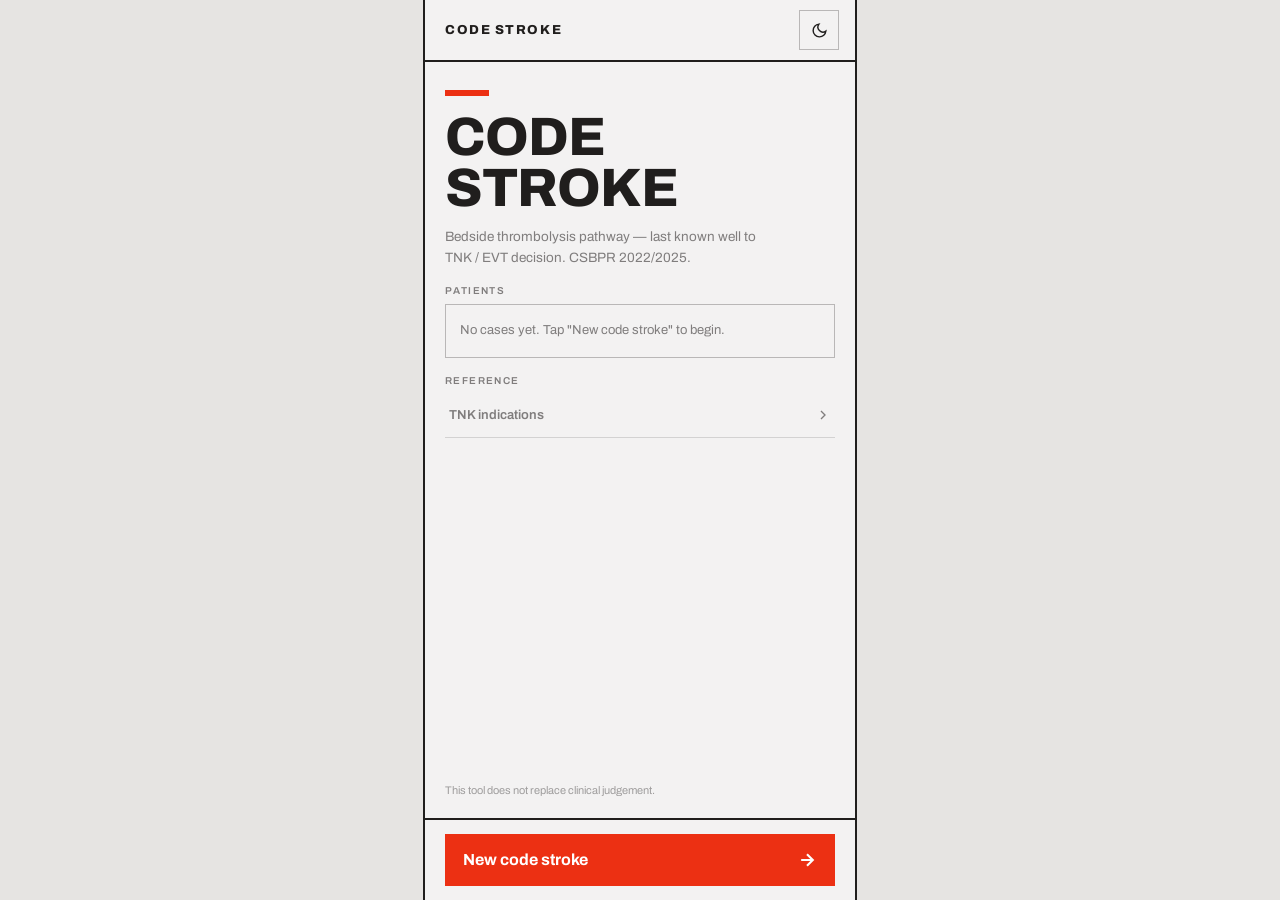
<file: index.html>
<!DOCTYPE html>
<html lang="en">
<head>
<meta charset="utf-8">
<meta name="viewport" content="width=device-width, initial-scale=1, viewport-fit=cover">
<meta name="apple-mobile-web-app-capable" content="yes">
<meta name="apple-mobile-web-app-status-bar-style" content="black-translucent">
<meta name="apple-mobile-web-app-title" content="Code Stroke">
<meta name="theme-color" content="#e6e4e2">
<meta name="description" content="Code Stroke — bedside acute stroke assessment from last known well through reperfusion and early management.">
<link rel="manifest" href="manifest.json">
<link rel="apple-touch-icon" href="icons/icon-192.png">
<title>Code Stroke</title>
<link rel="preconnect" href="https://fonts.googleapis.com">
<link rel="preconnect" href="https://fonts.gstatic.com" crossorigin="anonymous">
<link rel="stylesheet" href="https://fonts.googleapis.com/css2?family=Archivo:wght@400;500;600;700;800&display=swap">
<link rel="stylesheet" href="style.css">
</head>
<body>
<div class="stage">
  <div id="app" class="app" data-theme="light" data-screen-label="Code Stroke"></div>
</div>
<script src="data.js"></script>
<script src="app.js"></script>
<script>
  if ('serviceWorker' in navigator) {
    navigator.serviceWorker.register('sw.js').catch(() => {});
  }
</script>
</body>
</html>
</file>
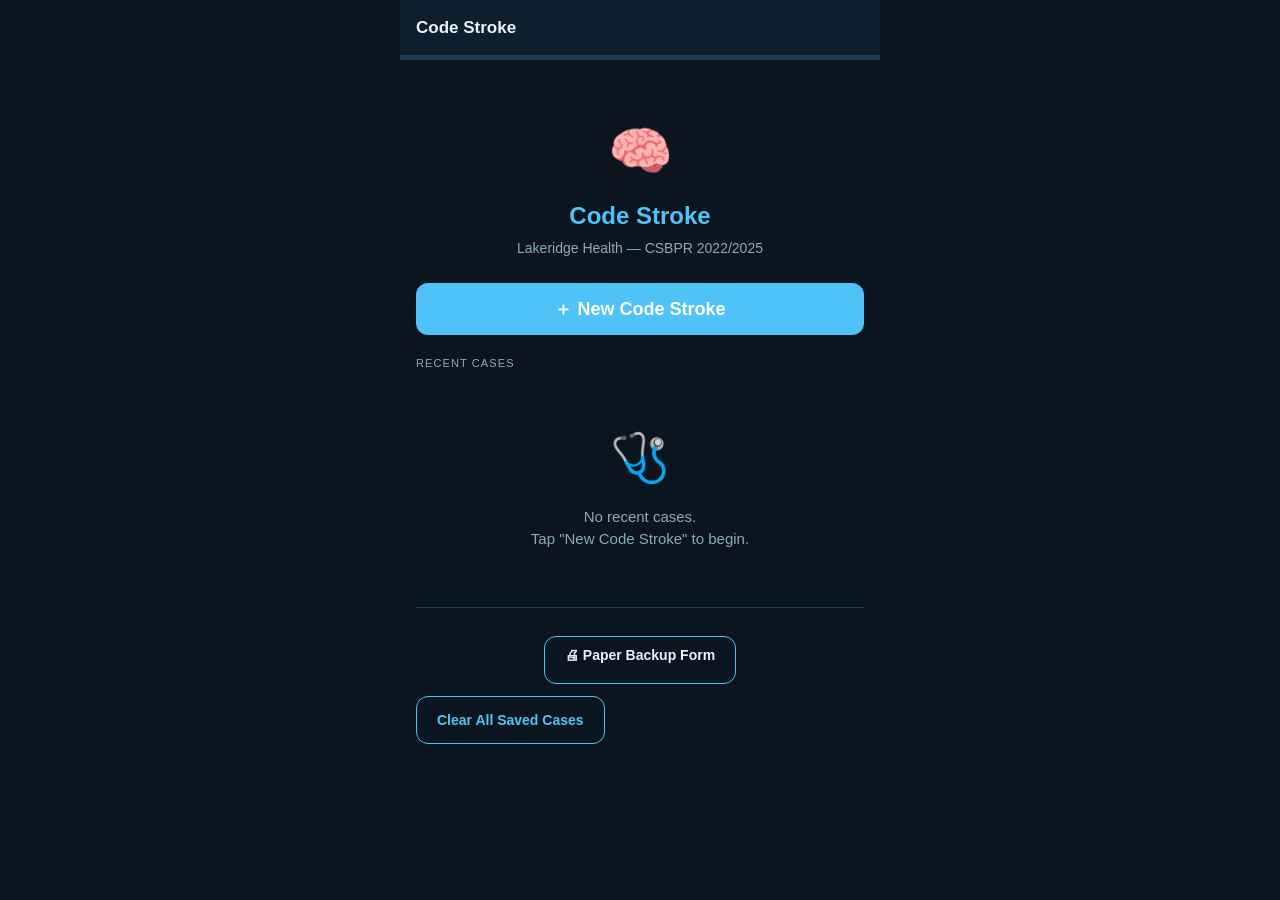
<file: bundle.html>
<!DOCTYPE html>
<html lang="en">
<head>
  <meta charset="UTF-8">
  <meta name="viewport" content="width=device-width, initial-scale=1.0, viewport-fit=cover">
  <meta name="apple-mobile-web-app-capable" content="yes">
  <meta name="apple-mobile-web-app-status-bar-style" content="black-translucent">
  <meta name="apple-mobile-web-app-title" content="Code Stroke">
  <meta name="theme-color" content="#0a1520">
  <title>Code Stroke</title>
  <style>
/* ============================================================
   style.css — Code Stroke Triage App
   Mobile-first, high contrast, large touch targets
   ============================================================ */

/* ── Reset & Base ─────────────────────────────────────────── */
*, *::before, *::after { box-sizing: border-box; margin: 0; padding: 0; }

:root {
  --bg: #0a1520;
  --surface: #0d1f2d;
  --surface2: #132333;
  --border: #1e3a52;
  --text: #e8f4f8;
  --text-dim: #8aabb8;
  --blue: #4fc3f7;
  --blue-dark: #0277bd;
  --green: #4caf50;
  --green-dark: #1b5e20;
  --yellow: #ffd54f;
  --orange: #ff8c00;
  --red: #ef5350;
  --red-dark: #b71c1c;
  --purple: #ce93d8;
  --tap-min: 48px;
  --radius: 12px;
  --radius-sm: 8px;
}

html { font-size: 16px; -webkit-text-size-adjust: 100%; }

body {
  background: var(--bg);
  color: var(--text);
  font-family: -apple-system, BlinkMacSystemFont, 'Segoe UI', Helvetica, Arial, sans-serif;
  line-height: 1.5;
  min-height: 100vh;
  min-height: -webkit-fill-available;
  overflow-x: hidden;
}

/* ── App Shell ────────────────────────────────────────────── */
#app {
  max-width: 480px;
  margin: 0 auto;
  min-height: 100vh;
  min-height: -webkit-fill-available;
  display: flex;
  flex-direction: column;
}

/* ── Header ───────────────────────────────────────────────── */
.app-header {
  background: var(--surface);
  border-bottom: 1px solid var(--border);
  padding: 0 16px;
  position: sticky;
  top: 0;
  z-index: 100;
  display: flex;
  align-items: center;
  min-height: 56px;
  gap: 12px;
}

.app-header .back-btn {
  background: none;
  border: none;
  color: var(--blue);
  font-size: 22px;
  cursor: pointer;
  min-width: var(--tap-min);
  min-height: var(--tap-min);
  display: flex;
  align-items: center;
  justify-content: center;
  border-radius: var(--radius-sm);
  flex-shrink: 0;
}

.app-header h1 {
  font-size: 17px;
  font-weight: 600;
  flex: 1;
  white-space: nowrap;
  overflow: hidden;
  text-overflow: ellipsis;
}

.nihss-score-badge {
  background: var(--blue-dark);
  color: #fff;
  font-size: 13px;
  font-weight: 700;
  padding: 4px 10px;
  border-radius: 20px;
  white-space: nowrap;
}

/* ── Progress Bar ─────────────────────────────────────────── */
.progress-bar {
  height: 4px;
  background: var(--border);
  position: sticky;
  top: 56px;
  z-index: 99;
}
.progress-bar-fill {
  height: 100%;
  background: linear-gradient(90deg, var(--blue), var(--green));
  transition: width 0.3s ease;
}

/* ── Main Content ─────────────────────────────────────────── */
.screen {
  flex: 1;
  padding: 20px 16px 100px;
  display: none;
}
.screen.active { display: block; }

/* ── Cards ────────────────────────────────────────────────── */
.card {
  background: var(--surface);
  border: 1px solid var(--border);
  border-radius: var(--radius);
  padding: 18px;
  margin-bottom: 14px;
}

.card-title {
  font-size: 13px;
  font-weight: 600;
  text-transform: uppercase;
  letter-spacing: 0.06em;
  color: var(--text-dim);
  margin-bottom: 10px;
}

.card h2 {
  font-size: 20px;
  font-weight: 700;
  margin-bottom: 8px;
}

.card p {
  color: var(--text-dim);
  font-size: 15px;
}

/* ── Home Screen ──────────────────────────────────────────── */
.home-logo {
  text-align: center;
  padding: 32px 0 24px;
}

.home-logo .logo-icon {
  font-size: 52px;
  display: block;
  margin-bottom: 8px;
}

.home-logo h1 {
  font-size: 24px;
  font-weight: 800;
  color: var(--blue);
}

.home-logo p {
  color: var(--text-dim);
  font-size: 14px;
  margin-top: 4px;
}

.btn-primary {
  display: flex;
  align-items: center;
  justify-content: center;
  gap: 10px;
  width: 100%;
  min-height: var(--tap-min);
  background: var(--blue);
  color: #fff;
  border: none;
  border-radius: var(--radius);
  font-size: 18px;
  font-weight: 700;
  cursor: pointer;
  padding: 14px;
  text-align: center;
  transition: opacity 0.15s;
}
.btn-primary:active { opacity: 0.8; }

.btn-secondary {
  display: flex;
  align-items: center;
  justify-content: center;
  gap: 8px;
  width: 100%;
  min-height: var(--tap-min);
  background: var(--surface2);
  color: var(--text);
  border: 1px solid var(--border);
  border-radius: var(--radius);
  font-size: 16px;
  font-weight: 600;
  cursor: pointer;
  padding: 12px;
  text-align: center;
  margin-top: 12px;
  transition: opacity 0.15s;
}
.btn-secondary:active { opacity: 0.8; }

.btn-green {
  background: var(--green);
  color: #fff;
}

.btn-red {
  background: var(--red);
  color: #fff;
}

.btn-outline {
  background: transparent;
  color: var(--blue);
  border: 1px solid var(--blue);
}

/* ── Status Badges ────────────────────────────────────────── */
.status-banner {
  border-radius: var(--radius);
  padding: 14px 18px;
  margin-bottom: 14px;
  display: flex;
  align-items: flex-start;
  gap: 12px;
}

.status-banner .status-icon {
  font-size: 24px;
  flex-shrink: 0;
  margin-top: 2px;
}

.status-banner .status-body {}
.status-banner .status-title { font-size: 16px; font-weight: 700; }
.status-banner .status-detail { font-size: 14px; margin-top: 4px; opacity: 0.9; }

.status-green { background: #1b3a1f; border: 1px solid #2e7d32; }
.status-green .status-title { color: #81c784; }
.status-yellow { background: #3a2e00; border: 1px solid #f9a825; }
.status-yellow .status-title { color: #ffd54f; }
.status-red { background: #3a0000; border: 1px solid var(--red-dark); }
.status-red .status-title { color: #ef9a9a; }
.status-blue { background: #003350; border: 1px solid var(--blue-dark); }
.status-blue .status-title { color: var(--blue); }

/* ── Time Picker ──────────────────────────────────────────── */
.time-display {
  font-size: 42px;
  font-weight: 800;
  color: var(--blue);
  text-align: center;
  font-variant-numeric: tabular-nums;
  letter-spacing: 2px;
  padding: 16px 0 8px;
}

.time-elapsed {
  text-align: center;
  font-size: 15px;
  color: var(--text-dim);
  margin-bottom: 16px;
}

.time-window-badge {
  text-align: center;
  font-size: 18px;
  font-weight: 700;
  padding: 12px;
  border-radius: var(--radius);
  margin-bottom: 16px;
}

.window-open { background: #1b3a1f; color: #81c784; border: 1px solid #2e7d32; }
.window-close { background: #3a2e00; color: #ffd54f; border: 1px solid #f9a825; }
.window-expired { background: #3a0000; color: #ef9a9a; border: 1px solid var(--red-dark); }

input[type="time"], input[type="text"], input[type="number"], textarea, select {
  background: var(--surface2);
  border: 1px solid var(--border);
  border-radius: var(--radius-sm);
  color: var(--text);
  font-size: 17px;
  padding: 12px 14px;
  width: 100%;
  margin-top: 6px;
  -webkit-appearance: none;
  appearance: none;
}

input[type="time"]:focus, input[type="text"]:focus, input[type="number"]:focus, textarea:focus, select:focus {
  outline: 2px solid var(--blue);
  border-color: var(--blue);
}

label {
  font-size: 15px;
  font-weight: 600;
  color: var(--text-dim);
  display: block;
  margin-top: 14px;
}

/* ── Checklist Items ──────────────────────────────────────── */
.check-item {
  background: var(--surface);
  border: 1px solid var(--border);
  border-radius: var(--radius);
  margin-bottom: 10px;
  overflow: hidden;
}

.check-header {
  display: flex;
  align-items: center;
  gap: 14px;
  padding: 14px 16px;
  cursor: pointer;
  min-height: var(--tap-min);
}

.check-label {
  flex: 1;
  font-size: 15px;
  font-weight: 500;
  line-height: 1.4;
}

.check-buttons {
  display: flex;
  gap: 6px;
}

.yn-btn {
  min-width: 44px;
  min-height: 36px;
  border: 1px solid var(--border);
  border-radius: var(--radius-sm);
  background: var(--surface2);
  color: var(--text-dim);
  font-size: 14px;
  font-weight: 700;
  cursor: pointer;
  transition: all 0.15s;
  padding: 0 8px;
}

.yn-btn.yes-active { background: var(--red); color: #fff; border-color: var(--red); }
.yn-btn.no-active { background: var(--green-dark); color: #81c784; border-color: #2e7d32; }
.yn-btn.unknown-active { background: #3a2e00; color: var(--yellow); border-color: #f9a825; }

.check-detail {
  padding: 0 16px 14px;
  font-size: 13px;
  color: var(--text-dim);
  display: none;
  line-height: 1.5;
}
.check-detail.open { display: block; }

.check-item.flagged-yes { border-color: var(--red); }
.check-item.flagged-rel { border-color: var(--yellow); }

/* ── NIHSS Card ───────────────────────────────────────────── */
.nihss-item-header {
  margin-bottom: 16px;
}

.nihss-item-number {
  font-size: 12px;
  text-transform: uppercase;
  letter-spacing: 0.08em;
  color: var(--text-dim);
  margin-bottom: 4px;
}

.nihss-item-name {
  font-size: 22px;
  font-weight: 800;
  color: var(--blue);
}

.nihss-section {
  margin-bottom: 18px;
}

.nihss-section-title {
  font-size: 11px;
  text-transform: uppercase;
  letter-spacing: 0.1em;
  color: var(--text-dim);
  margin-bottom: 8px;
  border-bottom: 1px solid var(--border);
  padding-bottom: 4px;
}

.nihss-instructions {
  list-style: none;
  padding: 0;
}

.nihss-instructions li {
  padding: 5px 0 5px 18px;
  position: relative;
  font-size: 15px;
  line-height: 1.5;
}

.nihss-instructions li::before {
  content: '›';
  position: absolute;
  left: 4px;
  color: var(--blue);
  font-weight: 700;
}

.nihss-look-for {
  background: #003350;
  border: 1px solid var(--blue-dark);
  border-radius: var(--radius-sm);
  padding: 10px 14px;
  font-size: 14px;
  line-height: 1.5;
}

.nihss-note {
  background: #3a2e00;
  border: 1px solid #f9a825;
  border-radius: var(--radius-sm);
  padding: 10px 14px;
  font-size: 13px;
  color: var(--yellow);
  margin-top: 10px;
}

.nihss-svg {
  width: 100%;
  max-height: 200px;
  display: block;
  margin: 0 auto;
}

/* ── Score Buttons ────────────────────────────────────────── */
.score-options {
  display: flex;
  flex-direction: column;
  gap: 8px;
}

.score-btn {
  background: var(--surface2);
  border: 2px solid var(--border);
  border-radius: var(--radius);
  padding: 14px 16px;
  cursor: pointer;
  text-align: left;
  color: var(--text);
  transition: all 0.15s;
  display: grid;
  grid-template-columns: 44px 1fr;
  gap: 12px;
  align-items: start;
  min-height: 64px;
}

.score-btn:active { opacity: 0.8; }

.score-btn.selected {
  background: #003350;
  border-color: var(--blue);
}

/* Vessel/toggle button selected states */
.vessel-btn.selected, .collateral-btn.selected, .lvo-btn.selected, .ct-clear-btn.selected, .cta-done-btn.selected, .onset-btn.selected {
  background: #003350;
  border-color: var(--blue);
}

.tnk-given-btn.selected, .consent-person-btn.selected {
  background: #003350;
  border-color: var(--blue);
}

.score-num {
  font-size: 26px;
  font-weight: 800;
  color: var(--blue);
  line-height: 1;
  margin-top: 2px;
}

.score-btn.selected .score-num { color: #fff; }

.score-label {
  font-size: 16px;
  font-weight: 700;
  color: var(--text);
  margin-bottom: 3px;
}

.score-desc {
  font-size: 13px;
  color: var(--text-dim);
  line-height: 1.4;
}

/* UN button special style */
.score-btn.un-btn {
  grid-template-columns: 44px 1fr;
  border-color: #555;
}
.score-btn.un-btn .score-num { font-size: 16px; color: #888; margin-top: 6px; }

/* Single-column score buttons (used for CT, onset, LVO toggles) */
.score-btn.single {
  grid-template-columns: 1fr;
  text-align: center;
}

/* ── Navigation Footer ────────────────────────────────────── */
.nav-footer {
  position: fixed;
  bottom: 0;
  left: 50%;
  transform: translateX(-50%);
  width: 100%;
  max-width: 480px;
  background: var(--surface);
  border-top: 1px solid var(--border);
  padding: 10px 16px;
  padding-bottom: calc(10px + env(safe-area-inset-bottom));
  display: flex;
  gap: 10px;
  z-index: 200;
}

.nav-footer .btn-nav {
  flex: 1;
  min-height: var(--tap-min);
  border-radius: var(--radius);
  border: none;
  font-size: 16px;
  font-weight: 700;
  cursor: pointer;
  transition: opacity 0.15s;
}

.btn-nav-back {
  background: var(--surface2);
  color: var(--text);
  border: 1px solid var(--border) !important;
}

.btn-nav-next {
  background: var(--blue);
  color: #fff;
  flex: 2;
}

.btn-nav-next:disabled {
  background: var(--border);
  color: var(--text-dim);
  cursor: not-allowed;
}

/* ── Recent Cases ─────────────────────────────────────────── */
.case-item {
  background: var(--surface);
  border: 1px solid var(--border);
  border-radius: var(--radius);
  padding: 14px 16px;
  margin-bottom: 10px;
  cursor: pointer;
  display: flex;
  align-items: center;
  gap: 14px;
  transition: border-color 0.15s;
}

.case-item:active { border-color: var(--blue); }

.case-icon {
  font-size: 28px;
  flex-shrink: 0;
}

.case-info { flex: 1; min-width: 0; }
.case-date { font-size: 13px; color: var(--text-dim); margin-bottom: 3px; }
.case-label { font-size: 16px; font-weight: 700; white-space: nowrap; overflow: hidden; text-overflow: ellipsis; }
.case-meta { font-size: 13px; color: var(--text-dim); margin-top: 3px; }

.case-decision { flex-shrink: 0; }
.decision-chip {
  display: inline-block;
  padding: 3px 10px;
  border-radius: 20px;
  font-size: 12px;
  font-weight: 700;
}
.chip-yes { background: #1b3a1f; color: #81c784; }
.chip-no { background: #3a0000; color: #ef9a9a; }
.chip-rel { background: #3a2e00; color: var(--yellow); }
.chip-pending { background: var(--surface2); color: var(--text-dim); }

/* ── Decision Screen ──────────────────────────────────────── */
.decision-grid {
  display: grid;
  gap: 14px;
  margin-bottom: 16px;
}

.checklist-action {
  display: flex;
  align-items: center;
  gap: 12px;
  padding: 12px 0;
  border-bottom: 1px solid var(--border);
}

.checklist-action:last-child { border-bottom: none; }

.action-checkbox {
  width: 28px;
  height: 28px;
  border: 2px solid var(--border);
  border-radius: 6px;
  cursor: pointer;
  display: flex;
  align-items: center;
  justify-content: center;
  font-size: 16px;
  flex-shrink: 0;
  transition: all 0.15s;
}
.action-checkbox.done { background: var(--green); border-color: var(--green); }

.action-text { font-size: 15px; flex: 1; }

/* ── Syndrome Cards ───────────────────────────────────────── */
.syndrome-card {
  background: var(--surface);
  border: 1px solid var(--border);
  border-radius: var(--radius);
  padding: 16px;
  margin-bottom: 12px;
}

.syndrome-rank {
  display: inline-block;
  background: var(--blue-dark);
  color: #fff;
  font-size: 11px;
  font-weight: 700;
  padding: 2px 8px;
  border-radius: 12px;
  margin-bottom: 8px;
}

.syndrome-name {
  font-size: 18px;
  font-weight: 700;
  color: var(--blue);
  margin-bottom: 2px;
}

.syndrome-sub {
  font-size: 13px;
  color: var(--text-dim);
  margin-bottom: 10px;
}

.syndrome-features {
  list-style: none;
  margin-bottom: 10px;
}

.syndrome-features li {
  padding: 3px 0 3px 16px;
  position: relative;
  font-size: 14px;
  color: var(--text-dim);
}

.syndrome-features li::before {
  content: '•';
  position: absolute;
  left: 4px;
  color: var(--blue);
}

.lvo-flag {
  display: inline-flex;
  align-items: center;
  gap: 6px;
  background: #3a0000;
  color: #ef9a9a;
  border: 1px solid var(--red-dark);
  border-radius: var(--radius-sm);
  padding: 6px 12px;
  font-size: 13px;
  font-weight: 700;
  margin-top: 6px;
}

/* ── EMR Note ─────────────────────────────────────────────── */
.note-output {
  background: #060e16;
  border: 1px solid var(--border);
  border-radius: var(--radius);
  padding: 16px;
  font-family: 'Courier New', monospace;
  font-size: 13px;
  line-height: 1.6;
  color: #c5e8f7;
  white-space: pre-wrap;
  word-break: break-word;
  max-height: 60vh;
  overflow-y: auto;
  -webkit-overflow-scrolling: touch;
}

.btn-copy {
  display: flex;
  align-items: center;
  justify-content: center;
  gap: 8px;
  width: 100%;
  min-height: var(--tap-min);
  background: var(--green);
  color: #fff;
  border: none;
  border-radius: var(--radius);
  font-size: 17px;
  font-weight: 700;
  cursor: pointer;
  margin-top: 14px;
  transition: opacity 0.15s;
}
.btn-copy:active { opacity: 0.8; }
.btn-copy.copied { background: var(--surface2); color: var(--green); }

/* ── Misc ─────────────────────────────────────────────────── */
.section-title {
  font-size: 11px;
  text-transform: uppercase;
  letter-spacing: 0.1em;
  color: var(--text-dim);
  margin: 20px 0 10px;
}

.divider {
  border: none;
  border-top: 1px solid var(--border);
  margin: 16px 0;
}

.text-sm { font-size: 13px; color: var(--text-dim); }
.text-center { text-align: center; }
.mt-8 { margin-top: 8px; }
.mt-16 { margin-top: 16px; }

.empty-state {
  text-align: center;
  padding: 40px 16px;
  color: var(--text-dim);
}

.empty-state .empty-icon { font-size: 48px; display: block; margin-bottom: 12px; }
.empty-state p { font-size: 15px; }

/* ── Weight Input ─────────────────────────────────────────── */
.weight-row {
  display: flex;
  gap: 10px;
  align-items: flex-end;
}

.weight-row input {
  flex: 1;
  font-size: 22px;
  padding: 14px 16px;
  min-height: 56px;
  text-align: center;
  font-weight: 700;
}

.weight-row .unit {
  padding: 14px 0;
  color: var(--text-dim);
  font-size: 17px;
  font-weight: 600;
  white-space: nowrap;
}

/* ASPECTS input - larger for easy tapping */
#aspects-input {
  font-size: 22px;
  padding: 14px 16px;
  min-height: 56px;
  text-align: center;
  font-weight: 700;
}

.dose-result {
  background: #003350;
  border: 1px solid var(--blue-dark);
  border-radius: var(--radius-sm);
  padding: 12px 16px;
  margin-top: 10px;
  font-size: 16px;
  font-weight: 700;
  color: var(--blue);
  text-align: center;
}

/* ── Scrollable tabs in NIHSS ─────────────────────────────── */
.step-tabs {
  display: flex;
  overflow-x: auto;
  overflow-y: hidden;
  gap: 6px;
  padding: 8px 16px;
  margin: 0 -16px 16px -16px;
  -webkit-overflow-scrolling: touch;
  scrollbar-width: none;
  scroll-behavior: smooth;
}
.step-tabs::-webkit-scrollbar { display: none; }

.step-tab {
  flex-shrink: 0;
  min-width: 36px;
  height: 36px;
  border-radius: 50%;
  border: 2px solid var(--border);
  background: var(--surface2);
  color: var(--text-dim);
  font-size: 12px;
  font-weight: 700;
  cursor: pointer;
  display: flex;
  align-items: center;
  justify-content: center;
  transition: all 0.15s;
}

.step-tab.done { border-color: var(--green); color: var(--green); background: #1b3a1f; }
.step-tab.current { border-color: var(--blue); color: #fff; background: var(--blue); }

/* ── Fullscreen Picture Overlay ───────────────────────────── */
.fullscreen-overlay {
  position: fixed;
  top: 0;
  left: 0;
  width: 100%;
  height: 100%;
  background: #fff;
  z-index: 999;
  display: flex;
  flex-direction: column;
  overflow: hidden;
}

.overlay-header {
  display: flex;
  align-items: center;
  justify-content: space-between;
  padding: 10px 16px;
  padding-top: calc(10px + env(safe-area-inset-top, 0px));
  background: var(--surface);
  border-bottom: 1px solid var(--border);
  flex-shrink: 0;
}

.overlay-close-btn {
  background: var(--red);
  color: #fff;
  border: none;
  border-radius: var(--radius-sm);
  padding: 8px 16px;
  font-size: 15px;
  font-weight: 700;
  cursor: pointer;
  min-height: 40px;
}

.overlay-content {
  flex: 1;
  display: flex;
  align-items: center;
  justify-content: center;
  padding: 12px;
  overflow: auto;
  -webkit-overflow-scrolling: touch;
}

.overlay-content svg {
  width: 100%;
  height: 100%;
  max-width: 600px;
  max-height: 80vh;
}

.show-picture-link {
  display: inline-flex;
  align-items: center;
  gap: 6px;
  color: var(--blue);
  font-size: 15px;
  font-weight: 700;
  cursor: pointer;
  padding: 10px 16px;
  background: #003350;
  border: 1px solid var(--blue-dark);
  border-radius: var(--radius-sm);
  margin-top: 8px;
  text-decoration: none;
}

.show-picture-link:active {
  opacity: 0.7;
}

/* ── Animations ───────────────────────────────────────────── */
@keyframes fadeIn {
  from { opacity: 0; transform: translateY(8px); }
  to { opacity: 1; transform: translateY(0); }
}

.screen.active { animation: fadeIn 0.2s ease; }

/* ── Safe area support ────────────────────────────────────── */
@supports (padding-bottom: env(safe-area-inset-bottom)) {
  .screen { padding-bottom: calc(100px + env(safe-area-inset-bottom)); }
}

</style>
</head>
<body>
<div id="app">

  <!-- ── Header ─────────────────────────────────────────── -->
  <header class="app-header" id="main-header">
    <button class="back-btn" id="back-btn" style="display:none">‹</button>
    <h1 id="header-title">Code Stroke</h1>
    <span class="nihss-score-badge" id="nihss-badge" style="display:none">NIHSS 0</span>
  </header>

  <!-- ── Progress Bar ───────────────────────────────────── -->
  <div class="progress-bar"><div class="progress-bar-fill" id="progress-fill" style="width:0%"></div></div>

  <!-- ══════════════════════════════════════════════════════
       SCREEN: Home
  ══════════════════════════════════════════════════════ -->
  <div class="screen active" id="screen-home">
    <div class="home-logo">
      <span class="logo-icon">🧠</span>
      <h1>Code Stroke</h1>
      <p>Lakeridge Health — CSBPR 2022/2025</p>
    </div>

    <button class="btn-primary" id="new-case-btn">
      ＋ New Code Stroke
    </button>

    <p class="section-title">Recent Cases</p>
    <div id="sessions-list"></div>

    <hr class="divider">
    <div class="text-center" style="margin-bottom:12px">
      <a href="#" onclick="__openPaperForm(); return false;" class="btn-secondary btn-outline" style="display:inline-block; width:auto; padding:8px 20px; font-size:14px; text-decoration:none; color:inherit">
        🖨 Paper Backup Form
      </a>
    </div>
    <div class="text-center">
      <button class="btn-secondary btn-outline" id="clear-data-btn" style="width:auto; padding:8px 20px; font-size:14px">
        Clear All Saved Cases
      </button>
    </div>
  </div>

  <!-- ══════════════════════════════════════════════════════
       SCREEN: Label
  ══════════════════════════════════════════════════════ -->
  <div class="screen" id="screen-step-label">
    <div class="card">
      <div class="card-title">Case Label (Optional)</div>
      <p class="text-sm" style="margin-bottom:10px">Enter initials, room number, or any label — no full names needed.</p>
      <label>Case label</label>
      <input type="text" id="label-input" placeholder="e.g. J.S. · Rm 4 · ER1" autocomplete="off" autocorrect="off" spellcheck="false">
    </div>

    <div class="card">
      <div class="card-title">Session Started</div>
      <p id="session-timestamp" class="text-sm">Loading…</p>
    </div>

    <script>
      document.getElementById('session-timestamp').textContent = new Date().toLocaleString('en-CA', { dateStyle: 'medium', timeStyle: 'short', hour12: false });
    </script>

    <div class="nav-footer">
      <button class="btn-nav btn-nav-next" id="label-next">Continue →</button>
    </div>
  </div>

  <!-- ══════════════════════════════════════════════════════
       SCREEN: Timing
  ══════════════════════════════════════════════════════ -->
  <div class="screen" id="screen-step-timing">
    <div class="card">
      <div class="card-title">Onset Time</div>
      <p class="text-sm" style="margin-bottom:14px">Is the exact onset time known?</p>

      <div style="display:flex; gap:10px; margin-bottom:16px">
        <button class="score-btn onset-btn" data-onset="yes" style="flex:1; grid-template-columns:1fr; text-align:center; min-height:56px">
          <div style="grid-column:1/-1; font-size:16px; font-weight:700">Yes — I know onset time</div>
        </button>
        <button class="score-btn onset-btn" data-onset="no" style="flex:1; grid-template-columns:1fr; text-align:center; min-height:56px">
          <div style="grid-column:1/-1; font-size:16px; font-weight:700">Unknown onset</div>
        </button>
        <button class="score-btn onset-btn" data-onset="wakeup" style="flex:1; grid-template-columns:1fr; text-align:center; min-height:56px">
          <div style="grid-column:1/-1; font-size:16px; font-weight:700">Wake-up stroke</div>
        </button>
      </div>

      <div id="onset-time-section">
        <label>Last Known Normal (LKN)</label>
        <p class="text-sm" style="margin-bottom:6px; color:var(--text-dim)">When was the patient last known to be at their baseline / symptom-free?</p>
        <input type="time" id="onset-time-input">
        <p class="text-sm mt-8">LKN: <span id="elapsed-lsn">–</span></p>
      </div>
    </div>

    <div id="timing-window-badge" class="time-window-badge window-close">
      Enter time above to calculate window
    </div>

    <div class="card">
      <div class="card-title">Window Summary</div>
      <div style="font-size:14px; line-height:1.8; color:var(--text-dim)">
        <div>✅ <strong>&lt;4.5h from LKN</strong> → TNK window <span style="color:#81c784">OPEN</span></div>
        <div>⚠️ <strong>4.5–24h from LKN</strong> → TNK closed, EVT may be possible</div>
        <div>🚫 <strong>&gt;24h</strong> → Outside standard treatment windows</div>
        <div style="margin-top:8px">Unknown/wake-up onset: LKN = last time confirmed normal. For EVT eligibility, imaging selection may extend window up to 24h.</div>
      </div>
    </div>

    <div class="nav-footer">
      <button class="btn-nav btn-nav-next" id="timing-next">Next: Contraindications →</button>
    </div>
  </div>

  <!-- ══════════════════════════════════════════════════════
       SCREEN: Absolute Contraindications
  ══════════════════════════════════════════════════════ -->
  <div class="screen" id="screen-step-abs-contra">
    <div class="card" style="margin-bottom:14px">
      <div class="card-title">Absolute Contraindications to TNK</div>
      <p class="text-sm">Answer YES to any that apply. Any YES = absolute contraindication to TNK (can still assess for EVT).</p>
    </div>

    <div id="abs-summary"></div>
    <div id="abs-contra-list"></div>

    <div class="nav-footer">
      <button class="btn-nav btn-nav-next" id="abs-next">Next: History →</button>
    </div>
  </div>

  <!-- ══════════════════════════════════════════════════════
       SCREEN: Relative Contraindications
  ══════════════════════════════════════════════════════ -->
  <div class="screen" id="screen-step-rel-contra">
    <div class="card" style="margin-bottom:14px">
      <div class="card-title">History / Relative Contraindications</div>
      <p class="text-sm">Relative CIs require clinical judgment. YES items will be flagged but do not automatically prevent TNK. Tap each item to expand and see why it matters.</p>
    </div>

    <div id="rel-summary"></div>
    <div id="rel-contra-list"></div>

    <div class="nav-footer">
      <button class="btn-nav btn-nav-next" id="rel-next">Next: NIHSS →</button>
    </div>
  </div>

  <!-- ══════════════════════════════════════════════════════
       SCREEN: NIHSS
  ══════════════════════════════════════════════════════ -->
  <div class="screen" id="screen-step-nihss">
    <div class="step-tabs" id="nihss-tabs"></div>
    <div id="nihss-item-container"></div>

    <button class="btn-primary btn-green" id="nihss-done-btn" style="display:none; margin-top:16px; margin-bottom:70px">
      ✓ All Items Scored — Continue to Syndrome →
    </button>

    <div class="nav-footer">
      <button class="btn-nav btn-nav-back" id="nihss-prev">‹ Prev</button>
      <button class="btn-nav btn-nav-next" id="nihss-next" disabled>Next ›</button>
    </div>
  </div>

  <!-- ══════════════════════════════════════════════════════
       SCREEN: Syndrome
  ══════════════════════════════════════════════════════ -->
  <div class="screen" id="screen-step-syndrome">
    <div id="syndrome-nihss-total"></div>

    <p class="section-title">Suggested Stroke Syndrome(s)</p>
    <p class="text-sm" style="margin-bottom:14px; color:var(--text-dim)">Based on NIHSS pattern. These are clinical suggestions — always use your full clinical judgment.</p>

    <div id="syndrome-list"></div>

    <div class="nav-footer">
      <button class="btn-nav btn-nav-next" id="syndrome-next">Next: CT Results →</button>
    </div>
  </div>

  <!-- ══════════════════════════════════════════════════════
       SCREEN: CT
  ══════════════════════════════════════════════════════ -->
  <div class="screen" id="screen-step-ct">
    <div class="card">
      <div class="card-title">CT Head</div>
      <p class="text-sm" style="margin-bottom:12px">Is the CT head clear of hemorrhage?</p>
      <div style="display:flex; gap:10px; margin-bottom:12px">
        <button class="score-btn ct-clear-btn" data-val="yes" style="flex:1; grid-template-columns:1fr; min-height:56px">
          <div style="grid-column:1/-1; font-size:16px; font-weight:700; color:#81c784">✅ Clear</div>
        </button>
        <button class="score-btn ct-clear-btn" data-val="no" style="flex:1; grid-template-columns:1fr; min-height:56px">
          <div style="grid-column:1/-1; font-size:16px; font-weight:700; color:#ef9a9a">🚫 Hemorrhage</div>
        </button>
        <button class="score-btn ct-clear-btn" data-val="pending" style="flex:1; grid-template-columns:1fr; min-height:56px">
          <div style="grid-column:1/-1; font-size:16px; font-weight:700; color:var(--text-dim)">⏳ Pending</div>
        </button>
      </div>

      <div id="ct-hemorrhage-section" style="display:none">
        <div class="status-banner status-red">
          <span class="status-icon">🚫</span>
          <div class="status-body">
            <div class="status-title">HEMORRHAGE ON CT — TNK CONTRAINDICATED</div>
            <div class="status-detail">Assess for EVT if clinical picture warrants. Neurosurgery / ICH pathway.</div>
          </div>
        </div>
      </div>
    </div>

    <div class="card">
      <div class="card-title">ASPECTS Score</div>
      <p class="text-sm" style="margin-bottom:8px">Alberta Stroke Program Early CT Score (0–10). Score ≥6 required for TNK eligibility.</p>
      <label>ASPECTS (0–10)</label>
      <input type="number" id="aspects-input" placeholder="Enter 0–10" min="0" max="10">
      <p id="aspects-msg" class="text-sm mt-8"></p>
      <p class="text-sm" style="margin-top:8px; color:var(--text-dim)">10 = normal. Each of 10 MCA territory regions scores 1 point. Score of 0 = complete MCA infarct.</p>
    </div>

    <div class="card">
      <div class="card-title">CTA — Vessel Imaging</div>
      <p class="text-sm" style="margin-bottom:12px">Was CTA performed?</p>
      <div style="display:flex; gap:10px; margin-bottom:14px">
        <button class="score-btn cta-done-btn" data-val="yes" style="flex:1; grid-template-columns:1fr; min-height:48px">
          <div style="grid-column:1/-1; font-weight:700">Yes</div>
        </button>
        <button class="score-btn cta-done-btn" data-val="no" style="flex:1; grid-template-columns:1fr; min-height:48px">
          <div style="grid-column:1/-1; font-weight:700">No / Pending</div>
        </button>
      </div>

      <div id="lvo-section" style="display:none">
        <p class="text-sm" style="margin-bottom:8px">Large vessel occlusion (LVO) present?</p>
        <div style="display:flex; gap:10px; margin-bottom:14px">
          <button class="score-btn lvo-btn" data-val="yes" style="flex:1; grid-template-columns:1fr; min-height:48px">
            <div style="grid-column:1/-1; font-weight:700; color:#ef9a9a">Yes — LVO</div>
          </button>
          <button class="score-btn lvo-btn" data-val="no" style="flex:1; grid-template-columns:1fr; min-height:48px">
            <div style="grid-column:1/-1; font-weight:700; color:#81c784">No LVO</div>
          </button>
        </div>

        <div id="lvo-vessel-section" style="display:none">
          <p class="text-sm" style="margin-bottom:8px">Affected vessel:</p>
          <div style="display:flex; flex-wrap:wrap; gap:8px; margin-bottom:14px">
            <button class="score-btn vessel-btn" data-vessel="ICA-T" style="flex:none; grid-template-columns:1fr; min-height:44px; padding:8px 12px">
              <div style="grid-column:1/-1; font-size:14px; font-weight:700">ICA-T</div>
            </button>
            <button class="score-btn vessel-btn" data-vessel="M1" style="flex:none; grid-template-columns:1fr; min-height:44px; padding:8px 12px">
              <div style="grid-column:1/-1; font-size:14px; font-weight:700">M1</div>
            </button>
            <button class="score-btn vessel-btn" data-vessel="M2" style="flex:none; grid-template-columns:1fr; min-height:44px; padding:8px 12px">
              <div style="grid-column:1/-1; font-size:14px; font-weight:700">M2</div>
            </button>
            <button class="score-btn vessel-btn" data-vessel="ACA/A1" style="flex:none; grid-template-columns:1fr; min-height:44px; padding:8px 12px">
              <div style="grid-column:1/-1; font-size:14px; font-weight:700">ACA/A1</div>
            </button>
            <button class="score-btn vessel-btn" data-vessel="A2" style="flex:none; grid-template-columns:1fr; min-height:44px; padding:8px 12px">
              <div style="grid-column:1/-1; font-size:14px; font-weight:700">A2</div>
            </button>
            <button class="score-btn vessel-btn" data-vessel="P1" style="flex:none; grid-template-columns:1fr; min-height:44px; padding:8px 12px">
              <div style="grid-column:1/-1; font-size:14px; font-weight:700">P1</div>
            </button>
            <button class="score-btn vessel-btn" data-vessel="P2" style="flex:none; grid-template-columns:1fr; min-height:44px; padding:8px 12px">
              <div style="grid-column:1/-1; font-size:14px; font-weight:700">P2</div>
            </button>
            <button class="score-btn vessel-btn" data-vessel="Basilar" style="flex:none; grid-template-columns:1fr; min-height:44px; padding:8px 12px">
              <div style="grid-column:1/-1; font-size:14px; font-weight:700">Basilar</div>
            </button>
          </div>

          <p class="text-sm" style="margin-bottom:8px">Collaterals:</p>
          <div style="display:flex; gap:10px; margin-bottom:10px">
            <button class="score-btn collateral-btn" data-val="good" style="flex:1; grid-template-columns:1fr; min-height:44px">
              <div style="grid-column:1/-1; font-size:13px; font-weight:700; color:#81c784">Good</div>
            </button>
            <button class="score-btn collateral-btn" data-val="moderate" style="flex:1; grid-template-columns:1fr; min-height:44px">
              <div style="grid-column:1/-1; font-size:13px; font-weight:700; color:var(--yellow)">Moderate</div>
            </button>
            <button class="score-btn collateral-btn" data-val="poor" style="flex:1; grid-template-columns:1fr; min-height:44px">
              <div style="grid-column:1/-1; font-size:13px; font-weight:700; color:#ef9a9a">Poor</div>
            </button>
          </div>
        </div>
      </div>
    </div>

    <div class="nav-footer">
      <button class="btn-nav btn-nav-next" id="ct-next">Next: Decision →</button>
    </div>
  </div>

  <!-- ══════════════════════════════════════════════════════
       SCREEN: Decision
  ══════════════════════════════════════════════════════ -->
  <div class="screen" id="screen-step-decision">
    <div id="decision-content"></div>

    <div class="nav-footer">
      <button class="btn-nav btn-nav-next" id="decision-next">Next: Consent →</button>
    </div>
  </div>

  <!-- ══════════════════════════════════════════════════════
       SCREEN: Consent
  ══════════════════════════════════════════════════════ -->
  <div class="screen" id="screen-step-consent">
    <div class="card">
      <div class="card-title">Consent Documentation</div>
      <div id="consent-summary"></div>

      <label>Consent obtained with</label>
      <div style="display:flex; gap:10px; margin-top:8px; margin-bottom:16px">
        <button class="score-btn consent-person-btn" data-person="patient" style="flex:1; grid-template-columns:1fr; min-height:48px">
          <div style="grid-column:1/-1; font-weight:700">Patient</div>
        </button>
        <button class="score-btn consent-person-btn" data-person="sdm" style="flex:1; grid-template-columns:1fr; min-height:48px">
          <div style="grid-column:1/-1; font-weight:700">SDM</div>
        </button>
      </div>

      <label>SDM Name (if applicable)</label>
      <input type="text" id="sdm-name" placeholder="SDM name" autocomplete="off">
    </div>

    <div class="card">
      <div class="card-title">TNK Administration</div>
      <p class="text-sm" style="margin-bottom:10px">Was TNK given?</p>
      <div style="display:flex; gap:10px; margin-bottom:14px">
        <button class="score-btn tnk-given-btn" data-given="yes" style="flex:1; grid-template-columns:1fr; min-height:56px">
          <div style="grid-column:1/-1; font-size:16px; font-weight:700; color:#81c784">✅ YES — TNK Given</div>
        </button>
        <button class="score-btn tnk-given-btn" data-given="no" style="flex:1; grid-template-columns:1fr; min-height:56px">
          <div style="grid-column:1/-1; font-size:16px; font-weight:700; color:#ef9a9a">🚫 NO — Not Given</div>
        </button>
      </div>

      <label>Time TNK administered</label>
      <input type="time" id="tnk-time">
    </div>


    <div class="nav-footer">
      <button class="btn-nav btn-nav-next" id="consent-next">Generate EMR Note →</button>
    </div>
  </div>

  <!-- ══════════════════════════════════════════════════════
       SCREEN: Note
  ══════════════════════════════════════════════════════ -->
  <div class="screen" id="screen-step-note">
    <div class="status-banner status-green">
      <span class="status-icon">📋</span>
      <div class="status-body">
        <div class="status-title">Code Stroke Note — Ready to Copy</div>
        <div class="status-detail">Tap "Copy Note" then paste into EPIC</div>
      </div>
    </div>

    <div class="note-output" id="note-output"></div>

    <button class="btn-copy" id="copy-note-btn">📋 Copy Note to Clipboard</button>
    <button class="btn-secondary" id="regen-note-btn" style="margin-top:10px">↺ Regenerate Note</button>

    <hr class="divider">
    <button class="btn-secondary" id="home-btn" style="margin-bottom:80px">← Return to Home</button>
  </div>

  <!-- ══════════════════════════════════════════════════════
       OVERLAY: Cookie Theft Picture (fullscreen for patient)
  ══════════════════════════════════════════════════════ -->
  <div id="cookie-overlay" class="fullscreen-overlay" style="display:none">
    <div class="overlay-header">
      <span style="font-size:14px; color:var(--text-dim)">Show to patient — "Tell me everything you see."</span>
      <button class="overlay-close-btn" id="cookie-overlay-close">✕ Close</button>
    </div>
    <div class="overlay-content" id="cookie-overlay-content"></div>
  </div>

</div><!-- #app -->

<script>
// ============================================================
// data.js — All clinical content for Code Stroke Triage App
// Lakeridge Health — CSBPR 2022/2025
// ============================================================

// ── NIHSS ITEMS ─────────────────────────────────────────────
window.NIHSS_ITEMS = [
  {
    id: '1a',
    name: 'Level of Consciousness',
    shortName: '1a — Alertness',
    examInstructions: [
      'Observe the patient as you enter the room.',
      'Do they open their eyes spontaneously and look at you?',
      'If not: call their name or speak loudly. Do they respond?',
      'If still no response: apply a sternal rub or nail-bed pressure.',
    ],
    lookFor: 'Are they awake and tracking you? Do they need stimulation to respond? Or are they unresponsive?',
    svg: `<svg viewBox="0 0 320 140" xmlns="http://www.w3.org/2000/svg" class="nihss-svg">
  <!-- Score 0: Open eyes -->
  <g transform="translate(0,0)">
    <circle cx="53" cy="55" r="28" fill="#1a2e44" stroke="#4fc3f7" stroke-width="2"/>
    <ellipse cx="53" cy="55" rx="16" ry="10" fill="#4fc3f7" opacity="0.3"/>
    <circle cx="53" cy="55" r="7" fill="#1a2e44"/>
    <circle cx="53" cy="55" r="3" fill="#4fc3f7"/>
    <path d="M25,55 Q53,25 81,55 Q53,85 25,55" fill="none" stroke="#4fc3f7" stroke-width="2"/>
    <text x="53" y="105" text-anchor="middle" fill="#4fc3f7" font-size="12" font-weight="bold">Score 0</text>
    <text x="53" y="120" text-anchor="middle" fill="#aaa" font-size="10">Eyes open, alert</text>
  </g>
  <!-- Score 1: Half closed, voice stimulus -->
  <g transform="translate(110,0)">
    <circle cx="53" cy="55" r="28" fill="#1a2e44" stroke="#ffd54f" stroke-width="2"/>
    <path d="M25,55 Q53,42 81,55" fill="none" stroke="#ffd54f" stroke-width="2"/>
    <path d="M25,55 Q53,68 81,55" fill="none" stroke="#ffd54f" stroke-width="2"/>
    <text x="53" y="40" fill="#ffd54f" font-size="18" text-anchor="middle">🔊</text>
    <text x="53" y="105" text-anchor="middle" fill="#ffd54f" font-size="12" font-weight="bold">Score 1</text>
    <text x="53" y="120" text-anchor="middle" fill="#aaa" font-size="10">Arousable by voice</text>
  </g>
  <!-- Score 2-3: Sternal rub -->
  <g transform="translate(220,0)">
    <circle cx="53" cy="55" r="28" fill="#1a2e44" stroke="#ef5350" stroke-width="2"/>
    <line x1="40" y1="55" x2="66" y2="55" stroke="#ef5350" stroke-width="3"/>
    <line x1="53" y1="42" x2="53" y2="68" stroke="#ef5350" stroke-width="3"/>
    <text x="53" y="105" text-anchor="middle" fill="#ef5350" font-size="12" font-weight="bold">Score 2-3</text>
    <text x="53" y="120" text-anchor="middle" fill="#aaa" font-size="10">Pain only / none</text>
  </g>
</svg>`,
    scores: [
      { value: 0, label: 'Alert', description: 'Alert, keenly responsive. Eyes open spontaneously. Follows you with gaze. Answers questions normally.' },
      { value: 1, label: 'Drowsy', description: 'Not alert but arousable by minor stimulation (voice, light touch) to obey, answer, or respond. ⚠️ If they become drowsier during the assessment and need repeated stimulation — upgrade to score 2.' },
      { value: 2, label: 'Obtunded', description: 'Requires repeated, strong, or painful stimulation (sternal rub) to respond. Or so obtunded they need stimulation to make non-stereotyped movements.' },
      { value: 3, label: 'Unresponsive', description: 'Responds only with reflex motor/autonomic effects, or completely unresponsive, flaccid, with no responses.' },
    ],
    note: 'This is the ONLY item you can go back and change after completing it — if the patient deteriorates.',
  },
  {
    id: '1b',
    name: 'LOC Questions',
    shortName: '1b — Month & Age',
    examInstructions: [
      'Ask: "What month is it right now?"',
      'Ask: "How old are you?"',
      'Verbal answer only — no partial credit for being close.',
      'Do NOT accept non-verbal or written answers (except for aphasic patients — see note).',
    ],
    lookFor: 'This tests ORIENTATION, not aphasia. A patient who cannot speak due to aphasia but can write or gesture the correct answer still scores 2 (unable to respond in any modality = 2).',
    svg: `<svg viewBox="0 0 320 130" xmlns="http://www.w3.org/2000/svg" class="nihss-svg">
  <rect x="10" y="10" width="140" height="110" rx="12" fill="#0d1f2d" stroke="#4fc3f7" stroke-width="1.5"/>
  <text x="80" y="38" text-anchor="middle" fill="#4fc3f7" font-size="13" font-weight="bold">Ask aloud:</text>
  <text x="80" y="60" text-anchor="middle" fill="#fff" font-size="11">"What month is it?"</text>
  <text x="80" y="82" text-anchor="middle" fill="#fff" font-size="11">"How old are you?"</text>
  <text x="80" y="108" text-anchor="middle" fill="#aaa" font-size="10">Verbal only · No partial credit</text>
  <rect x="170" y="10" width="140" height="110" rx="12" fill="#0d1f2d" stroke="#ffd54f" stroke-width="1.5"/>
  <text x="240" y="35" text-anchor="middle" fill="#ffd54f" font-size="12" font-weight="bold">Aphasic patient:</text>
  <text x="240" y="55" text-anchor="middle" fill="#aaa" font-size="10">Cannot say, write,</text>
  <text x="240" y="70" text-anchor="middle" fill="#aaa" font-size="10">or demonstrate?</text>
  <text x="240" y="92" text-anchor="middle" fill="#ef5350" font-size="24" font-weight="bold">→ Score 2</text>
  <text x="240" y="112" text-anchor="middle" fill="#aaa" font-size="10">(All modalities failed)</text>
</svg>`,
    scores: [
      { value: 0, label: 'Both correct', description: 'Answers BOTH month and age correctly.' },
      { value: 1, label: 'One correct', description: 'Answers one correctly. Also score 1 if patient is intubated or has severe dysarthria preventing speech.' },
      { value: 2, label: 'Neither correct', description: 'Neither answer correct — OR — patient is aphasic and cannot communicate either answer by any means (speech, writing, gesture).' },
    ],
  },
  {
    id: '1c',
    name: 'LOC Commands',
    shortName: '1c — Open/Close Eyes + Fist',
    examInstructions: [
      'Command 1: "Close your eyes… now open them."',
      'Command 2: "Make a fist with your [non-paretic] hand… now open it."',
      'If no response: demonstrate the task once (pantomime).',
      'Test the NON-paretic hand for the fist command if possible.',
      'If one-step commands needed (too confused for 2-step): substitute "Stick out your tongue" or "Blink your eyes."',
    ],
    lookFor: 'Did they perform each task? Partial credit if they clearly attempt but cannot complete due to weakness.',
    svg: `<svg viewBox="0 0 320 130" xmlns="http://www.w3.org/2000/svg" class="nihss-svg">
  <!-- Eye command -->
  <g transform="translate(10,10)">
    <rect width="140" height="110" rx="12" fill="#0d1f2d" stroke="#4fc3f7" stroke-width="1.5"/>
    <text x="70" y="30" text-anchor="middle" fill="#4fc3f7" font-size="12" font-weight="bold">Command 1</text>
    <ellipse cx="45" cy="65" rx="20" ry="12" fill="none" stroke="#4fc3f7" stroke-width="2"/>
    <circle cx="45" cy="65" r="5" fill="#4fc3f7"/>
    <ellipse cx="95" cy="65" rx="20" ry="12" fill="none" stroke="#4fc3f7" stroke-width="2"/>
    <circle cx="95" cy="65" r="5" fill="#4fc3f7"/>
    <text x="70" y="100" text-anchor="middle" fill="#aaa" font-size="10">"Close eyes / Open eyes"</text>
  </g>
  <!-- Fist command -->
  <g transform="translate(170,10)">
    <rect width="140" height="110" rx="12" fill="#0d1f2d" stroke="#4fc3f7" stroke-width="1.5"/>
    <text x="70" y="30" text-anchor="middle" fill="#4fc3f7" font-size="12" font-weight="bold">Command 2</text>
    <text x="70" y="70" text-anchor="middle" font-size="38">✊</text>
    <text x="70" y="100" text-anchor="middle" fill="#aaa" font-size="10">"Fist / Open hand"</text>
  </g>
</svg>`,
    scores: [
      { value: 0, label: 'Both correct', description: 'Performs both commands correctly.' },
      { value: 1, label: 'One correct', description: 'Performs only one correctly. Also score 1 if there is an unequivocal attempt but cannot complete due to weakness.' },
      { value: 2, label: 'Neither correct', description: 'Performs neither task.' },
    ],
  },
  {
    id: '2',
    name: 'Best Gaze',
    shortName: '2 — Horizontal Eye Movements',
    examInstructions: [
      'Lightly hold patient\'s chin still to prevent head turning.',
      'Hold your index finger at arm\'s length in front of their face.',
      'Ask: "Follow my finger with your eyes."',
      'Move your finger slowly to the FAR LEFT — does the left iris reach the medial canthus (inner corner)?',
      'Then move slowly to the FAR RIGHT — does the right iris reach the medial canthus?',
      'For APHASIC patients: Use your face. Establish eye contact, then walk slowly around the bed — do they track you?',
    ],
    lookFor: 'Full gaze = iris touches the inner corner of the eye in both directions. Partial gaze palsy = movement incomplete but no forced deviation. Full palsy = eyes stuck to one side.',
    svg: `<svg viewBox="0 0 320 150" xmlns="http://www.w3.org/2000/svg" class="nihss-svg">
  <!-- Normal gaze left -->
  <g transform="translate(5,10)">
    <text x="50" y="20" text-anchor="middle" fill="#4fc3f7" font-size="11" font-weight="bold">Normal — Left</text>
    <rect x="5" y="30" width="90" height="40" rx="8" fill="#0d1f2d" stroke="#4fc3f7" stroke-width="1.5"/>
    <ellipse cx="35" cy="50" rx="14" ry="9" fill="none" stroke="#aaa" stroke-width="1.5"/>
    <circle cx="23" cy="50" r="6" fill="#4fc3f7"/>
    <ellipse cx="65" cy="50" rx="14" ry="9" fill="none" stroke="#aaa" stroke-width="1.5"/>
    <circle cx="57" cy="50" r="6" fill="#4fc3f7"/>
    <text x="50" y="88" text-anchor="middle" fill="#4fc3f7" font-size="10">Iris touches canthus</text>
    <text x="50" y="100" text-anchor="middle" fill="#4fc3f7" font-size="10">→ Score 0</text>
  </g>
  <!-- Partial palsy -->
  <g transform="translate(110,10)">
    <text x="50" y="20" text-anchor="middle" fill="#ffd54f" font-size="11" font-weight="bold">Partial Palsy</text>
    <rect x="5" y="30" width="90" height="40" rx="8" fill="#0d1f2d" stroke="#ffd54f" stroke-width="1.5"/>
    <ellipse cx="35" cy="50" rx="14" ry="9" fill="none" stroke="#aaa" stroke-width="1.5"/>
    <circle cx="28" cy="50" r="6" fill="#ffd54f"/>
    <ellipse cx="65" cy="50" rx="14" ry="9" fill="none" stroke="#aaa" stroke-width="1.5"/>
    <circle cx="60" cy="50" r="6" fill="#ffd54f"/>
    <text x="50" y="88" text-anchor="middle" fill="#ffd54f" font-size="10">Incomplete, no</text>
    <text x="50" y="100" text-anchor="middle" fill="#ffd54f" font-size="10">forced deviation → 1</text>
  </g>
  <!-- Forced deviation -->
  <g transform="translate(215,10)">
    <text x="50" y="20" text-anchor="middle" fill="#ef5350" font-size="11" font-weight="bold">Forced Deviation</text>
    <rect x="5" y="30" width="90" height="40" rx="8" fill="#0d1f2d" stroke="#ef5350" stroke-width="1.5"/>
    <ellipse cx="35" cy="50" rx="14" ry="9" fill="none" stroke="#aaa" stroke-width="1.5"/>
    <circle cx="47" cy="50" r="6" fill="#ef5350"/>
    <ellipse cx="65" cy="50" rx="14" ry="9" fill="none" stroke="#aaa" stroke-width="1.5"/>
    <circle cx="77" cy="50" r="6" fill="#ef5350"/>
    <text x="50" y="88" text-anchor="middle" fill="#ef5350" font-size="10">Stuck right, cannot</text>
    <text x="50" y="100" text-anchor="middle" fill="#ef5350" font-size="10">overcome → Score 2</text>
  </g>
</svg>`,
    scores: [
      { value: 0, label: 'Normal', description: 'Eyes move fully and equally in both directions. Iris reaches the medial canthus (inner corner of eye) on each side.' },
      { value: 1, label: 'Partial gaze palsy', description: 'Horizontal movement is incomplete in one or both eyes — but there is NO forced deviation to one side that the patient cannot overcome.' },
      { value: 2, label: 'Forced deviation', description: 'Eyes are deviated to one side and CANNOT be overcome by voluntary tracking or oculocephalic (doll\'s eyes) reflex.' },
    ],
  },
  {
    id: '3',
    name: 'Visual Fields',
    shortName: '3 — Visual Fields',
    examInstructions: [
      'Cover ONE eye at a time with your hand.',
      'Hold your face directly in front of the patient and ask them to look at your nose.',
      'Test UPPER-outer quadrant: wiggle fingers in upper-left or upper-right — "Which side? Right, left, or both?"',
      'Test LOWER-outer quadrant: same in lower fields.',
      'Test BOTH eyes.',
      'If patient doesn\'t understand: do "blink to threat" — bring your hand quickly toward each quadrant. Do they blink?',
      'If pre-existing blindness in one eye: only score the remaining eye.',
    ],
    lookFor: 'Can they detect movement in all four quadrants of both eyes? Is one half of their visual field completely absent (hemianopia)?',
    svg: `<svg viewBox="0 0 320 160" xmlns="http://www.w3.org/2000/svg" class="nihss-svg">
  <!-- Left eye field -->
  <g transform="translate(10,10)">
    <text x="70" y="18" text-anchor="middle" fill="#aaa" font-size="11">LEFT EYE view</text>
    <circle cx="70" cy="90" r="65" fill="#0d1f2d" stroke="#4fc3f7" stroke-width="1.5"/>
    <line x1="70" y1="25" x2="70" y2="155" stroke="#4fc3f7" stroke-width="1" stroke-dasharray="4,4"/>
    <line x1="5" y1="90" x2="135" y2="90" stroke="#4fc3f7" stroke-width="1" stroke-dasharray="4,4"/>
    <text x="38" y="65" fill="#4fc3f7" font-size="10">UL</text>
    <text x="90" y="65" fill="#4fc3f7" font-size="10">UR</text>
    <text x="38" y="120" fill="#4fc3f7" font-size="10">LL</text>
    <text x="90" y="120" fill="#4fc3f7" font-size="10">LR</text>
    <!-- Hemianopia example — right half shaded -->
    <path d="M70,25 A65,65 0 0,1 70,155 Z" fill="#ef5350" opacity="0.3"/>
    <text x="95" y="95" fill="#ef5350" font-size="9" font-weight="bold">LOSS</text>
  </g>
  <!-- Score guide -->
  <g transform="translate(155,20)">
    <rect x="0" y="0" width="155" height="130" rx="10" fill="#0d1f2d" stroke="#333" stroke-width="1"/>
    <text x="78" y="20" text-anchor="middle" fill="#aaa" font-size="11" font-weight="bold">Scoring</text>
    <circle cx="15" cy="40" r="6" fill="#4fc3f7"/>
    <text x="28" y="45" fill="#4fc3f7" font-size="11">0 — No loss</text>
    <circle cx="15" cy="65" r="6" fill="#ffd54f"/>
    <text x="28" y="70" fill="#ffd54f" font-size="11">1 — Partial</text>
    <text x="28" y="82" fill="#aaa" font-size="9">(one quadrant)</text>
    <circle cx="15" cy="100" r="6" fill="#ef5350"/>
    <text x="28" y="105" fill="#ef5350" font-size="11">2 — Complete</text>
    <text x="28" y="117" fill="#aaa" font-size="9">(full half field)</text>
    <text x="78" y="132" text-anchor="middle" fill="#e040fb" font-size="10">3 — Both eyes blind</text>
  </g>
</svg>`,
    scores: [
      { value: 0, label: 'No loss', description: 'Normal visual fields. Patient detects movement/fingers in all four quadrants of both eyes.' },
      { value: 1, label: 'Partial hemianopia', description: 'Loss of one quadrant. Patient misses some but not all of one side (e.g. upper-right only). Also: patient looks appropriately toward the side of the moving fingers = score 0.' },
      { value: 2, label: 'Complete hemianopia', description: 'Full half of the visual field is absent in one or both eyes on the same side.' },
      { value: 3, label: 'Bilateral hemianopia', description: 'Cortical blindness — both eyes have lost vision from any cause. Patient may be unaware.' },
    ],
    note: 'If pre-existing unilateral blindness: score only the remaining eye.',
  },
  {
    id: '4',
    name: 'Facial Palsy',
    shortName: '4 — Facial Palsy',
    examInstructions: [
      'Ask patient to: (1) "Show me your teeth," (2) "Raise your eyebrows," (3) "Close your eyes tightly."',
      'Demonstrate each command yourself — patients often respond better to imitation.',
      'Look at nasolabial folds (the crease from nose to corner of mouth) — are they symmetric?',
      'Compare smile symmetry: does one corner of the mouth move less?',
      'For APHASIC patients: Tickle nares (nostrils) with a tissue. Score based on the grimace response.',
    ],
    lookFor: 'Is the lower face (smile, nasolabial fold) symmetric? Is the upper face (eyebrows, eye closure) also involved? Remember: central (cortical) strokes cause lower face weakness. Peripheral (Bell\'s palsy) causes BOTH upper and lower face weakness.',
    svg: `<svg viewBox="0 0 320 145" xmlns="http://www.w3.org/2000/svg" class="nihss-svg">
  <!-- Score 0 Normal -->
  <g transform="translate(5,5)">
    <circle cx="35" cy="45" r="30" fill="#1a2e44" stroke="#4fc3f7" stroke-width="1.5"/>
    <ellipse cx="24" cy="36" rx="6" ry="4" fill="#4fc3f7" opacity="0.7"/>
    <ellipse cx="46" cy="36" rx="6" ry="4" fill="#4fc3f7" opacity="0.7"/>
    <path d="M24,55 Q35,66 46,55" fill="none" stroke="#4fc3f7" stroke-width="2.5"/>
    <line x1="22" y1="50" x2="22" y2="56" stroke="#4fc3f7" stroke-width="1.5"/>
    <line x1="48" y1="50" x2="48" y2="56" stroke="#4fc3f7" stroke-width="1.5"/>
    <text x="35" y="92" text-anchor="middle" fill="#4fc3f7" font-size="11" font-weight="bold">Score 0</text>
    <text x="35" y="106" text-anchor="middle" fill="#aaa" font-size="9">Symmetric</text>
  </g>
  <!-- Score 1 Minor lower -->
  <g transform="translate(82,5)">
    <circle cx="35" cy="45" r="30" fill="#1a2e44" stroke="#ffd54f" stroke-width="1.5"/>
    <ellipse cx="24" cy="36" rx="6" ry="4" fill="#4fc3f7" opacity="0.7"/>
    <ellipse cx="46" cy="36" rx="6" ry="4" fill="#4fc3f7" opacity="0.7"/>
    <path d="M24,55 Q32,63 40,55" fill="none" stroke="#4fc3f7" stroke-width="2.5"/>
    <line x1="22" y1="50" x2="22" y2="58" stroke="#4fc3f7" stroke-width="1.5"/>
    <line x1="48" y1="50" x2="48" y2="52" stroke="#ffd54f" stroke-width="1.5"/>
    <text x="35" y="92" text-anchor="middle" fill="#ffd54f" font-size="11" font-weight="bold">Score 1</text>
    <text x="35" y="105" text-anchor="middle" fill="#aaa" font-size="9">Minor — lower</text>
    <text x="35" y="117" text-anchor="middle" fill="#aaa" font-size="9">face asymmetry</text>
  </g>
  <!-- Score 2 Partial -->
  <g transform="translate(159,5)">
    <circle cx="35" cy="45" r="30" fill="#1a2e44" stroke="#ef5350" stroke-width="1.5"/>
    <ellipse cx="24" cy="36" rx="6" ry="4" fill="#4fc3f7" opacity="0.7"/>
    <ellipse cx="46" cy="36" rx="6" ry="4" fill="#4fc3f7" opacity="0.7"/>
    <path d="M24,55 Q28,58 33,55" fill="none" stroke="#4fc3f7" stroke-width="2.5"/>
    <line x1="22" y1="50" x2="22" y2="58" stroke="#4fc3f7" stroke-width="1.5"/>
    <line x1="48" y1="50" x2="48" y2="51" stroke="#ef5350" stroke-width="1.5"/>
    <text x="35" y="92" text-anchor="middle" fill="#ef5350" font-size="11" font-weight="bold">Score 2</text>
    <text x="35" y="105" text-anchor="middle" fill="#aaa" font-size="9">Complete lower</text>
    <text x="35" y="117" text-anchor="middle" fill="#aaa" font-size="9">face paresis</text>
  </g>
  <!-- Score 3 Complete -->
  <g transform="translate(236,5)">
    <circle cx="35" cy="45" r="30" fill="#1a2e44" stroke="#b71c1c" stroke-width="2"/>
    <line x1="24" y1="33" x2="24" y2="39" stroke="#aaa" stroke-width="1.5"/>
    <line x1="46" y1="33" x2="46" y2="39" stroke="#aaa" stroke-width="1.5"/>
    <line x1="35" y1="55" x2="35" y2="61" stroke="#b71c1c" stroke-width="2.5"/>
    <text x="35" y="92" text-anchor="middle" fill="#b71c1c" font-size="11" font-weight="bold">Score 3</text>
    <text x="35" y="105" text-anchor="middle" fill="#aaa" font-size="9">Complete — upper</text>
    <text x="35" y="117" text-anchor="middle" fill="#aaa" font-size="9">+ lower face</text>
  </g>
  <text x="160" y="138" text-anchor="middle" fill="#aaa" font-size="9">Check: nasolabial fold · smile · eyebrow raise · eye closure</text>
</svg>`,
    scores: [
      { value: 0, label: 'Normal', description: 'Normal symmetric facial movements. Eyebrows raise symmetrically, smile symmetric, nasolabial folds equal.' },
      { value: 1, label: 'Minor paralysis', description: 'Flattened nasolabial fold on one side. Asymmetric smile — more teeth visible on one side. UPPER face (forehead, eye closure) normal.' },
      { value: 2, label: 'Partial paralysis', description: 'Complete paralysis of LOWER face on one side — when asked to smile, one side doesn\'t move at all. Upper face still moves.' },
      { value: 3, label: 'Complete paralysis', description: 'Both upper and lower face affected. Cannot close eye on weak side. No wrinkling of forehead. Found in peripheral (Bell\'s palsy pattern) or very severe stroke.' },
    ],
    note: 'Central stroke = lower face weakness only (upper face spared). Peripheral lesion = BOTH upper and lower face.',
  },
  {
    id: '5a',
    name: 'Motor Arm — Right',
    shortName: '5a — Right Arm Motor',
    examInstructions: [
      'If SITTING: Extend right arm out, palm down, at 90°. Count aloud 1… 2… 3… up to 10 seconds.',
      'If LYING (supine/semi-Fowler): Hold arm at 45°, palm down. Count aloud for 10 seconds.',
      'Tell the patient: "Hold your arm up. Don\'t let it drop."',
      'Watch carefully — does it drift? Does it touch the bed?',
    ],
    lookFor: 'Holds for 10s = 0. Drifts but doesn\'t touch = 1. Drifts to bed with anti-gravity effort = 2. Falls immediately with movement = 3. No movement = 4.',
    svg: `<svg viewBox="0 0 320 160" xmlns="http://www.w3.org/2000/svg" class="nihss-svg">
  <!-- 90 degrees seated -->
  <g transform="translate(10,10)">
    <text x="70" y="15" text-anchor="middle" fill="#aaa" font-size="11" font-weight="bold">Seated: 90°</text>
    <line x1="70" y1="30" x2="70" y2="120" stroke="#4fc3f7" stroke-width="3" stroke-linecap="round"/>
    <line x1="70" y1="75" x2="135" y2="75" stroke="#4fc3f7" stroke-width="3" stroke-linecap="round"/>
    <text x="100" y="60" fill="#aaa" font-size="10">palm</text>
    <text x="100" y="72" fill="#aaa" font-size="10">down</text>
    <path d="M70,75 A20,20 0 0,1 90,55" fill="none" stroke="#ffd54f" stroke-width="1.5" stroke-dasharray="3,3"/>
    <text x="88" y="50" fill="#ffd54f" font-size="12" font-weight="bold">90°</text>
    <text x="70" y="145" text-anchor="middle" fill="#aaa" font-size="10">Count 10 sec</text>
  </g>
  <!-- 45 degrees supine -->
  <g transform="translate(165,10)">
    <text x="70" y="15" text-anchor="middle" fill="#aaa" font-size="11" font-weight="bold">Supine: 45°</text>
    <rect x="20" y="100" width="100" height="12" rx="4" fill="#1a2e44" stroke="#4fc3f7" stroke-width="1.5"/>
    <line x1="70" y1="100" x2="70" y2="60" stroke="#aaa" stroke-width="2" stroke-linecap="round"/>
    <line x1="70" y1="100" x2="125" y2="57" stroke="#4fc3f7" stroke-width="3" stroke-linecap="round"/>
    <path d="M70,100 A30,30 0 0,1 97,74" fill="none" stroke="#ffd54f" stroke-width="1.5" stroke-dasharray="3,3"/>
    <text x="88" y="72" fill="#ffd54f" font-size="12" font-weight="bold">45°</text>
    <text x="70" y="145" text-anchor="middle" fill="#aaa" font-size="10">Count 10 sec</text>
  </g>
</svg>`,
    scores: [
      { value: 0, label: 'No drift', description: 'Holds arm at full 90° (or 45°) for the full 10 seconds without drifting.' },
      { value: 1, label: 'Drift', description: 'Arm drifts down BEFORE 10 seconds but does NOT touch the bed or support surface.' },
      { value: 2, label: 'Effort against gravity', description: 'Some anti-gravity movement present but arm DOES touch the bed within 10 seconds.' },
      { value: 3, label: 'No anti-gravity', description: 'Arm falls immediately when placed. If the limb MOVES on the surface after falling → score 3. (No movement at all → score 4).' },
      { value: 4, label: 'No movement', description: 'No movement whatsoever.' },
      { value: 'UN', label: 'Untestable', description: 'Amputation, joint fusion, or other physical reason the test cannot be done. Document the reason.' },
    ],
    note: 'Test right arm here. Left arm is item 5b.',
  },
  {
    id: '5b',
    name: 'Motor Arm — Left',
    shortName: '5b — Left Arm Motor',
    examInstructions: [
      'If SITTING: Extend left arm out, palm down, at 90°. Count aloud 1… 2… 3… up to 10 seconds.',
      'If LYING (supine/semi-Fowler): Hold arm at 45°, palm down. Count aloud for 10 seconds.',
      'Same procedure as right arm.',
    ],
    lookFor: 'Same as right arm — hold for 10s, drift without touching, drift to bed, falls with movement, no movement.',
    svg: `<svg viewBox="0 0 320 160" xmlns="http://www.w3.org/2000/svg" class="nihss-svg">
  <g transform="translate(10,10)">
    <text x="70" y="15" text-anchor="middle" fill="#aaa" font-size="11" font-weight="bold">Seated: 90°</text>
    <line x1="70" y1="30" x2="70" y2="120" stroke="#4fc3f7" stroke-width="3" stroke-linecap="round"/>
    <line x1="5" y1="75" x2="70" y2="75" stroke="#4fc3f7" stroke-width="3" stroke-linecap="round"/>
    <text x="30" y="60" fill="#aaa" font-size="10">palm down</text>
    <path d="M70,75 A20,20 0 0,0 50,55" fill="none" stroke="#ffd54f" stroke-width="1.5" stroke-dasharray="3,3"/>
    <text x="22" y="50" fill="#ffd54f" font-size="12" font-weight="bold">90°</text>
    <text x="70" y="145" text-anchor="middle" fill="#aaa" font-size="10">Count 10 sec</text>
  </g>
  <g transform="translate(165,60)">
    <text x="70" y="0" text-anchor="middle" fill="#4fc3f7" font-size="20">←</text>
    <text x="70" y="22" text-anchor="middle" fill="#aaa" font-size="12" font-weight="bold">LEFT arm</text>
    <text x="70" y="42" text-anchor="middle" fill="#aaa" font-size="10">Same procedure</text>
    <text x="70" y="56" text-anchor="middle" fill="#aaa" font-size="10">as right arm</text>
  </g>
</svg>`,
    scores: [
      { value: 0, label: 'No drift', description: 'Holds arm at full 90° (or 45°) for the full 10 seconds without drifting.' },
      { value: 1, label: 'Drift', description: 'Arm drifts down BEFORE 10 seconds but does NOT touch the bed or support surface.' },
      { value: 2, label: 'Effort against gravity', description: 'Some anti-gravity movement present but arm DOES touch the bed within 10 seconds.' },
      { value: 3, label: 'No anti-gravity', description: 'Arm falls immediately. Movement present on surface = 3. No movement at all = 4.' },
      { value: 4, label: 'No movement', description: 'No movement whatsoever.' },
      { value: 'UN', label: 'Untestable', description: 'Amputation, joint fusion, or other physical reason. Document the reason.' },
    ],
    note: 'Test left arm here.',
  },
  {
    id: '6a',
    name: 'Motor Leg — Right',
    shortName: '6a — Right Leg Motor',
    examInstructions: [
      'Patient must be SUPINE (lying flat on back).',
      'Raise the right leg to 30°.',
      'Tell patient: "Hold your leg up. Don\'t let it drop."',
      'Count aloud 1… 2… 3… up to 5 seconds.',
      'Watch carefully — does it drift? Touch the bed?',
    ],
    lookFor: 'Holds 5s = 0. Drifts before 5s but no bed contact = 1. Touches bed within 5s with effort = 2. Falls immediately = 3. No movement = 4.',
    svg: `<svg viewBox="0 0 320 170" xmlns="http://www.w3.org/2000/svg" class="nihss-svg" style="max-height:170px">
  <text x="160" y="18" text-anchor="middle" fill="#aaa" font-size="12" font-weight="bold">Right Leg at 30° — Patient Supine</text>
  <!-- Bed -->
  <rect x="15" y="130" width="290" height="12" rx="5" fill="#1a2e44" stroke="#4fc3f7" stroke-width="1.5"/>
  <!-- Pillow -->
  <rect x="20" y="118" width="50" height="14" rx="7" fill="#1a2e44" stroke="#4fc3f7" stroke-width="1"/>
  <!-- Body on bed - torso -->
  <ellipse cx="65" cy="115" rx="35" ry="16" fill="#1a2e44" stroke="#4fc3f7" stroke-width="1.5"/>
  <!-- Head -->
  <circle cx="40" cy="110" r="14" fill="#1a2e44" stroke="#4fc3f7" stroke-width="1.5"/>
  <!-- Right leg RAISED at 30 degrees -->
  <line x1="100" y1="118" x2="230" y2="72" stroke="#4fc3f7" stroke-width="6" stroke-linecap="round"/>
  <!-- Foot -->
  <rect x="226" y="63" width="18" height="12" rx="4" fill="#1a2e44" stroke="#4fc3f7" stroke-width="1.5"/>
  <!-- Left leg flat on bed -->
  <line x1="100" y1="125" x2="230" y2="125" stroke="#aaa" stroke-width="4" stroke-linecap="round" stroke-dasharray="2,0" opacity="0.4"/>
  <!-- 30 degree angle arc -->
  <path d="M130,118 A35,35 0 0,1 155,100" fill="none" stroke="#ffd54f" stroke-width="2" stroke-dasharray="4,3"/>
  <text x="162" y="98" fill="#ffd54f" font-size="14" font-weight="bold">30°</text>
  <!-- Timer -->
  <rect x="230" y="100" width="75" height="28" rx="8" fill="#0d1f2d" stroke="#ffd54f" stroke-width="1.5"/>
  <text x="267" y="119" text-anchor="middle" fill="#ffd54f" font-size="12" font-weight="bold">5 sec</text>
  <text x="160" y="158" text-anchor="middle" fill="#aaa" font-size="10">Count aloud: "1... 2... 3... 4... 5"</text>
</svg>`,
    scores: [
      { value: 0, label: 'No drift', description: 'Holds leg at 30° for the full 5 seconds without drifting.' },
      { value: 1, label: 'Drift', description: 'Leg drifts down BEFORE 5 seconds but does NOT touch the bed.' },
      { value: 2, label: 'Effort against gravity', description: 'Some movement against gravity but leg DOES touch the bed within 5 seconds.' },
      { value: 3, label: 'No anti-gravity', description: 'Falls immediately when placed. Movement present on surface = 3. No movement at all = 4.' },
      { value: 4, label: 'No movement', description: 'No movement whatsoever.' },
      { value: 'UN', label: 'Untestable', description: 'Amputation, joint fusion, other. Document reason.' },
    ],
  },
  {
    id: '6b',
    name: 'Motor Leg — Left',
    shortName: '6b — Left Leg Motor',
    examInstructions: [
      'Patient SUPINE.',
      'Raise the left leg to 30°.',
      'Count aloud for 5 seconds.',
      'Same procedure as right leg.',
    ],
    lookFor: 'Same as right leg.',
    svg: `<svg viewBox="0 0 320 170" xmlns="http://www.w3.org/2000/svg" class="nihss-svg" style="max-height:170px">
  <text x="160" y="18" text-anchor="middle" fill="#aaa" font-size="12" font-weight="bold">Left Leg at 30° — Patient Supine</text>
  <!-- Bed -->
  <rect x="15" y="130" width="290" height="12" rx="5" fill="#1a2e44" stroke="#4fc3f7" stroke-width="1.5"/>
  <!-- Pillow -->
  <rect x="245" y="118" width="50" height="14" rx="7" fill="#1a2e44" stroke="#4fc3f7" stroke-width="1"/>
  <!-- Body on bed - torso -->
  <ellipse cx="255" cy="115" rx="35" ry="16" fill="#1a2e44" stroke="#4fc3f7" stroke-width="1.5"/>
  <!-- Head -->
  <circle cx="280" cy="110" r="14" fill="#1a2e44" stroke="#4fc3f7" stroke-width="1.5"/>
  <!-- Left leg RAISED at 30 degrees -->
  <line x1="220" y1="118" x2="90" y2="72" stroke="#4fc3f7" stroke-width="6" stroke-linecap="round"/>
  <!-- Foot -->
  <rect x="76" y="63" width="18" height="12" rx="4" fill="#1a2e44" stroke="#4fc3f7" stroke-width="1.5"/>
  <!-- Right leg flat on bed -->
  <line x1="220" y1="125" x2="90" y2="125" stroke="#aaa" stroke-width="4" stroke-linecap="round" opacity="0.4"/>
  <!-- 30 degree angle arc -->
  <path d="M190,118 A35,35 0 0,0 165,100" fill="none" stroke="#ffd54f" stroke-width="2" stroke-dasharray="4,3"/>
  <text x="145" y="98" fill="#ffd54f" font-size="14" font-weight="bold">30°</text>
  <!-- Timer -->
  <rect x="15" y="100" width="75" height="28" rx="8" fill="#0d1f2d" stroke="#ffd54f" stroke-width="1.5"/>
  <text x="52" y="119" text-anchor="middle" fill="#ffd54f" font-size="12" font-weight="bold">5 sec</text>
  <text x="160" y="158" text-anchor="middle" fill="#aaa" font-size="10">Same procedure as right leg</text>
</svg>`,
    scores: [
      { value: 0, label: 'No drift', description: 'Holds leg at 30° for the full 5 seconds without drifting.' },
      { value: 1, label: 'Drift', description: 'Leg drifts down BEFORE 5 seconds but does NOT touch the bed.' },
      { value: 2, label: 'Effort against gravity', description: 'Some movement against gravity but leg DOES touch the bed within 5 seconds.' },
      { value: 3, label: 'No anti-gravity', description: 'Falls immediately. Movement on surface = 3. No movement at all = 4.' },
      { value: 4, label: 'No movement', description: 'No movement whatsoever.' },
      { value: 'UN', label: 'Untestable', description: 'Amputation, joint fusion, other. Document reason.' },
    ],
  },
  {
    id: '7',
    name: 'Limb Ataxia',
    shortName: '7 — Limb Ataxia',
    examInstructions: [
      'FINGER-TO-NOSE: Hold your index finger at arm\'s length in the patient\'s intact visual field.',
      'Ask: "Touch your nose, then touch my finger, back and forth." Repeat 3–4 times each arm.',
      'Keep your finger still (or move it slightly to vary the target).',
      'HEEL-TO-SHIN: Ask patient to: "Put your heel on your knee, then slide it down your shin to your ankle." Repeat both legs.',
      'For APHASIC patients: Passively move the limb to show what is expected, then let them try.',
    ],
    lookFor: 'Ataxia = movement is tremulous, dysmetric (over/undershoots), or uncoordinated — out of proportion to any weakness present. If weakness alone stops them from doing the test → score 0 (not ataxia).',
    svg: `<svg viewBox="0 0 320 155" xmlns="http://www.w3.org/2000/svg" class="nihss-svg">
  <!-- Finger to nose -->
  <g transform="translate(10,10)">
    <rect x="0" y="0" width="145" height="140" rx="10" fill="#0d1f2d" stroke="#4fc3f7" stroke-width="1.5"/>
    <text x="72" y="20" text-anchor="middle" fill="#4fc3f7" font-size="11" font-weight="bold">Finger to Nose</text>
    <circle cx="115" cy="70" r="8" fill="#4fc3f7" opacity="0.8"/>
    <text x="115" y="74" text-anchor="middle" fill="#0d1f2d" font-size="10" font-weight="bold">F</text>
    <circle cx="30" cy="70" r="8" fill="#ffd54f" opacity="0.8"/>
    <text x="30" y="74" text-anchor="middle" fill="#0d1f2d" font-size="10" font-weight="bold">N</text>
    <path d="M38,70 L107,70" stroke="#aaa" stroke-width="2" stroke-dasharray="5,5"/>
    <path d="M60,70 Q72,50 85,70 Q97,90 110,70" fill="none" stroke="#ef5350" stroke-width="1.5"/>
    <text x="72" y="105" text-anchor="middle" fill="#aaa" font-size="10">N=Nose, F=Finger</text>
    <text x="72" y="120" text-anchor="middle" fill="#ef5350" font-size="9">Red = dysmetric path</text>
    <text x="72" y="132" text-anchor="middle" fill="#aaa" font-size="9">Examiner's finger = arm's length</text>
  </g>
  <!-- Heel to shin -->
  <g transform="translate(165,10)">
    <rect x="0" y="0" width="145" height="140" rx="10" fill="#0d1f2d" stroke="#4fc3f7" stroke-width="1.5"/>
    <text x="72" y="20" text-anchor="middle" fill="#4fc3f7" font-size="11" font-weight="bold">Heel to Shin</text>
    <path d="M40,45 Q72,60 105,45" fill="none" stroke="#aaa" stroke-width="2"/>
    <line x1="72" y1="55" x2="72" y2="120" stroke="#4fc3f7" stroke-width="3" stroke-linecap="round"/>
    <circle cx="72" cy="50" r="8" fill="#ffd54f" opacity="0.8"/>
    <text x="72" y="54" text-anchor="middle" fill="#0d1f2d" font-size="8" font-weight="bold">heel</text>
    <circle cx="72" cy="120" r="6" fill="#4fc3f7" opacity="0.5"/>
    <text x="72" y="124" text-anchor="middle" fill="#0d1f2d" font-size="8">ankle</text>
    <text x="72" y="138" text-anchor="middle" fill="#aaa" font-size="9">Slide heel down shin</text>
  </g>
</svg>`,
    scores: [
      { value: 0, label: 'No ataxia', description: 'No ataxia present — OR — limb weakness makes the test impossible to perform (score 0 when weakness prevents testing). OR patient doesn\'t understand despite demonstration.' },
      { value: 1, label: 'Ataxia in one limb', description: 'Ataxia present in ONE limb (arm OR leg). Movement is tremulous, overshoots/undershoots the target, or slides off the shin.' },
      { value: 2, label: 'Ataxia in two limbs', description: 'Ataxia present in TWO or more limbs.' },
    ],
    note: 'Key distinction: If weakness alone limits the test → score 0. Only score ataxia if coordination problem exceeds what weakness would explain.',
  },
  {
    id: '8',
    name: 'Sensory',
    shortName: '8 — Sensory',
    examInstructions: [
      'Use a broken tongue depressor (sharp point) or a safety pin.',
      'Test: face, upper arm, lower arm, thigh, lower leg — on BOTH sides.',
      'Ask: "Can you feel this? Is it sharp? Is it the SAME on both sides, or different?"',
      'Apply equal light pressure on each side.',
      'For patients who cannot communicate: watch for grimace or withdrawal from sharp touch.',
      'DO NOT test hands or feet (to avoid confounding by peripheral neuropathy).',
    ],
    lookFor: 'Only score sensory loss if clearly demonstrated. If in doubt → score 0. Only score loss attributable to the stroke, not pre-existing neuropathy.',
    svg: `<svg viewBox="0 0 320 155" xmlns="http://www.w3.org/2000/svg" class="nihss-svg">
  <g transform="translate(10,10)">
    <text x="150" y="18" text-anchor="middle" fill="#4fc3f7" font-size="13" font-weight="bold">Test areas (NOT hands/feet)</text>
    <!-- Simple body outline -->
    <ellipse cx="100" cy="50" rx="20" ry="22" fill="#1a2e44" stroke="#4fc3f7" stroke-width="1.5"/>
    <rect x="75" y="72" width="50" height="55" rx="8" fill="#1a2e44" stroke="#4fc3f7" stroke-width="1.5"/>
    <rect x="48" y="75" width="22" height="45" rx="6" fill="#1a2e44" stroke="#4fc3f7" stroke-width="1"/>
    <rect x="130" y="75" width="22" height="45" rx="6" fill="#1a2e44" stroke="#4fc3f7" stroke-width="1"/>
    <rect x="75" y="127" width="20" height="40" rx="6" fill="#1a2e44" stroke="#4fc3f7" stroke-width="1"/>
    <rect x="105" y="127" width="20" height="40" rx="6" fill="#1a2e44" stroke="#4fc3f7" stroke-width="1"/>
    <!-- Test dots -->
    <circle cx="60" cy="90" r="5" fill="#ffd54f"/>
    <circle cx="140" cy="90" r="5" fill="#4fc3f7"/>
    <circle cx="80" cy="135" r="5" fill="#ffd54f"/>
    <circle cx="120" cy="135" r="5" fill="#4fc3f7"/>
    <circle cx="88" cy="45" r="5" fill="#ffd54f"/>
    <circle cx="112" cy="45" r="5" fill="#4fc3f7"/>
    <text x="55" y="88" fill="#ffd54f" font-size="8" text-anchor="middle">L</text>
    <text x="145" y="88" fill="#4fc3f7" font-size="8" text-anchor="middle">R</text>
    <text x="200" y="60" fill="#aaa" font-size="10">Compare</text>
    <text x="200" y="74" fill="#aaa" font-size="10">left vs right:</text>
    <text x="200" y="95" fill="#aaa" font-size="10">• Face</text>
    <text x="200" y="110" fill="#aaa" font-size="10">• Upper arm</text>
    <text x="200" y="125" fill="#aaa" font-size="10">• Lower arm</text>
    <text x="200" y="140" fill="#aaa" font-size="10">• Thigh/leg</text>
  </g>
</svg>`,
    scores: [
      { value: 0, label: 'Normal', description: 'No sensory loss. Feels sharp touch equally on both sides.' },
      { value: 1, label: 'Mild-moderate loss', description: 'Patient feels less sharp on the affected side — they are AWARE of being touched, but it feels different/duller. Or: loss only in one extremity.' },
      { value: 2, label: 'Severe loss', description: 'Patient does NOT feel touch on the affected side at all. Or: bilateral sensory loss.' },
    ],
    note: 'Do NOT test hands/feet. If uncertain, score 0. Only score loss clearly attributable to stroke, not pre-existing neuropathy.',
  },
  {
    id: '9',
    name: 'Best Language',
    shortName: '9 — Language / Aphasia',
    examInstructions: [
      '1. FLUENCY — Show the cookie jar picture. "Tell me everything you see happening in this picture."',
      '2. NAMING — Show common objects (pen, watch, glasses, key). "What is this called?"',
      '3. READING — Show printed sentences: "The sky is blue." "He lived nearby." Ask to read aloud.',
      'If visually impaired: (1) assess fluency in conversation, (2) place objects in hand for naming, (3) ask to write a sentence.',
      'Observations from earlier NIHSS items (alertness, commands) also count toward this score.',
    ],
    lookFor: 'Is speech fluent or halting? Can they name objects? Can they understand your commands? Can they read? Compare output to comprehension.',
    svg: `<div style="text-align:center">
  <div class="show-picture-link" id="open-cookie-picture" style="margin-bottom:12px; display:inline-flex">
    🖼️ Tap to Show Picture to Patient
  </div>
</div>
<div style="background:#0d1f2d; border-radius:10px; border:1px solid #333; padding:14px 12px; margin-top:8px;">
  <div style="text-align:center; color:#aaa; font-size:12px; font-weight:bold; margin-bottom:10px;">Aphasia Scoring Guide</div>
  <div style="display:flex; align-items:flex-start; gap:8px; margin-bottom:8px;">
    <span style="min-width:18px; height:18px; border-radius:50%; background:#4fc3f7; display:inline-block; margin-top:2px;"></span>
    <span style="color:#4fc3f7; font-size:13px; line-height:1.3;"><b>0</b> — Normal speech, naming, reading</span>
  </div>
  <div style="display:flex; align-items:flex-start; gap:8px; margin-bottom:8px;">
    <span style="min-width:18px; height:18px; border-radius:50%; background:#ffd54f; display:inline-block; margin-top:2px;"></span>
    <div>
      <span style="color:#ffd54f; font-size:13px; line-height:1.3;"><b>1</b> — Mild/Mod: word-finding pauses, gets ideas across</span>
      <div style="color:#aaa; font-size:11px; margin-top:2px;">Examiner can identify picture from patient's description</div>
    </div>
  </div>
  <div style="display:flex; align-items:flex-start; gap:8px; margin-bottom:8px;">
    <span style="min-width:18px; height:18px; border-radius:50%; background:#ef5350; display:inline-block; margin-top:2px;"></span>
    <span style="color:#ef5350; font-size:13px; line-height:1.3;"><b>2</b> — Severe: fragmented, examiner must guess meaning</span>
  </div>
  <div style="display:flex; align-items:flex-start; gap:8px;">
    <span style="min-width:18px; height:18px; border-radius:50%; background:#b71c1c; display:inline-block; margin-top:2px;"></span>
    <span style="color:#b71c1c; font-size:13px; line-height:1.3;"><b>3</b> — Mute / Global: no usable speech + no comprehension</span>
  </div>
</div>`,
    scores: [
      { value: 0, label: 'No aphasia', description: 'Normal. Fluent speech, correct naming, reads and understands normally.' },
      { value: 1, label: 'Mild-moderate aphasia', description: 'Some obvious loss of fluency OR comprehension — word-finding pauses, some paraphasias — but patient can get ideas across. Examiner can identify the picture or sentences from the response.' },
      { value: 2, label: 'Severe aphasia', description: 'Very fragmented communication. Examiner must guess what the patient is trying to say. Or patient is mute with severe expressive aphasia.' },
      { value: 3, label: 'Mute / global aphasia', description: 'Reserved for patient with NO usable speech AND unable to follow any one-step command. Global aphasia.' },
    ],
  },
  {
    id: '10',
    name: 'Dysarthria',
    shortName: '10 — Dysarthria',
    examInstructions: [
      'Ask patient to repeat these words after you:',
      '"Mama" — "Tip-top" — "Fifty-fifty" — "Huckleberry" — "Baseball player"',
      'Listen for slurring, distortion, or loss of intelligibility.',
      'This tests MOTOR speech — NOT word finding (that is aphasia, item 9).',
      'If patient is intubated → mark as UN (untestable).',
    ],
    lookFor: 'Is speech slurred but still understandable? Or completely unintelligible? Dysarthria = slurred motor output. Aphasia = wrong words or no words.',
    svg: `<svg viewBox="0 0 320 130" xmlns="http://www.w3.org/2000/svg" class="nihss-svg">
  <rect x="10" y="10" width="300" height="110" rx="12" fill="#0d1f2d" stroke="#4fc3f7" stroke-width="1.5"/>
  <text x="160" y="35" text-anchor="middle" fill="#4fc3f7" font-size="13" font-weight="bold">Words to repeat:</text>
  <text x="160" y="58" text-anchor="middle" fill="#fff" font-size="12">"Mama" · "Tip-top" · "Fifty-fifty"</text>
  <text x="160" y="78" text-anchor="middle" fill="#fff" font-size="12">"Huckleberry" · "Baseball player"</text>
  <text x="80" y="105" text-anchor="middle" fill="#ffd54f" font-size="10">Score 1: "tipsh, topf"</text>
  <text x="240" y="105" text-anchor="middle" fill="#ef5350" font-size="10">Score 2: Unintelligible</text>
</svg>`,
    scores: [
      { value: 0, label: 'Normal', description: 'Normal articulation. Words are clearly formed.' },
      { value: 1, label: 'Mild-moderate', description: 'Slurred speech — some distortion (e.g. "tipsh, topf") — but still intelligible. Listener can identify the words.' },
      { value: 2, label: 'Severe / unintelligible', description: 'So severely slurred as to be unintelligible — or patient is mute/anarthric. Includes severe expressive aphasia causing mutism (score 2 for either).' },
      { value: 'UN', label: 'Untestable', description: 'Patient is intubated. Document reason.' },
    ],
  },
  {
    id: '11',
    name: 'Extinction and Inattention',
    shortName: '11 — Neglect / Inattention',
    examInstructions: [
      'VISUAL: With patient looking at your nose, wiggle fingers in two quadrants simultaneously.',
      '"Which side am I wiggling — right, left, or BOTH?" Test upper and lower fields.',
      'SENSORY: Eyes closed. Simultaneously touch patient on right and left (face, arms, legs).',
      '"Am I touching you on the right, left, or BOTH?"',
      'If aphasia: observe which side the patient attends to and responds to.',
    ],
    lookFor: 'Does the patient consistently miss one side when both sides are stimulated simultaneously? They may detect each side normally when tested alone — extinction = only missing when presented together.',
    svg: `<svg viewBox="0 0 320 200" xmlns="http://www.w3.org/2000/svg" class="nihss-svg" style="max-height:200px">
  <text x="160" y="18" text-anchor="middle" fill="#4fc3f7" font-size="13" font-weight="bold">Stroke Side → Contralateral Deficits</text>
  <!-- Left brain -->
  <rect x="10" y="30" width="130" height="80" rx="12" fill="#1a2e44" stroke="#4fc3f7" stroke-width="2"/>
  <text x="75" y="52" text-anchor="middle" fill="#4fc3f7" font-size="12" font-weight="bold">LEFT BRAIN</text>
  <text x="75" y="68" text-anchor="middle" fill="#4fc3f7" font-size="10">Language centre</text>
  <text x="75" y="82" text-anchor="middle" fill="#4fc3f7" font-size="10">Aphasia dominant</text>
  <text x="75" y="98" text-anchor="middle" fill="#aaa" font-size="9">Damage here causes:</text>
  <!-- Arrow right: line + triangle arrowhead -->
  <line x1="145" y1="70" x2="172" y2="70" stroke="#ef5350" stroke-width="2.5"/>
  <polygon points="172,64 182,70 172,76" fill="#ef5350"/>
  <!-- Right side deficits -->
  <rect x="180" y="30" width="130" height="80" rx="12" fill="#0d1f2d" stroke="#ef5350" stroke-width="1.5"/>
  <text x="245" y="50" text-anchor="middle" fill="#ef5350" font-size="11" font-weight="bold">RIGHT SIDE</text>
  <text x="245" y="64" text-anchor="middle" fill="#ef5350" font-size="10">Weakness</text>
  <text x="245" y="78" text-anchor="middle" fill="#ef5350" font-size="10">Sensory loss</text>
  <text x="245" y="92" text-anchor="middle" fill="#ef5350" font-size="10">Visual field loss</text>
  <text x="245" y="104" text-anchor="middle" fill="#aaa" font-size="9">+ Aphasia</text>
  <!-- Right brain -->
  <rect x="180" y="120" width="130" height="80" rx="12" fill="#1a2e44" stroke="#ffd54f" stroke-width="2"/>
  <text x="245" y="142" text-anchor="middle" fill="#ffd54f" font-size="12" font-weight="bold">RIGHT BRAIN</text>
  <text x="245" y="158" text-anchor="middle" fill="#ffd54f" font-size="10">Spatial awareness</text>
  <text x="245" y="172" text-anchor="middle" fill="#ffd54f" font-size="10">Neglect dominant</text>
  <text x="245" y="188" text-anchor="middle" fill="#aaa" font-size="9">Damage here causes:</text>
  <!-- Arrow left: line + triangle arrowhead pointing left -->
  <line x1="175" y1="160" x2="148" y2="160" stroke="#ef5350" stroke-width="2.5"/>
  <polygon points="148,154 138,160 148,166" fill="#ef5350"/>
  <!-- Left side deficits -->
  <rect x="10" y="120" width="130" height="80" rx="12" fill="#0d1f2d" stroke="#ef5350" stroke-width="1.5"/>
  <text x="75" y="140" text-anchor="middle" fill="#ef5350" font-size="11" font-weight="bold">LEFT SIDE</text>
  <text x="75" y="154" text-anchor="middle" fill="#ef5350" font-size="10">Weakness</text>
  <text x="75" y="168" text-anchor="middle" fill="#ef5350" font-size="10">Sensory loss</text>
  <text x="75" y="182" text-anchor="middle" fill="#ef5350" font-size="10">LEFT NEGLECT</text>
  <text x="75" y="196" text-anchor="middle" fill="#aaa" font-size="9">May not recognise own hand</text>
</svg>`,
    scores: [
      { value: 0, label: 'No inattention', description: 'No abnormality. Also score 0 if: severe visual loss but normal cutaneous response attending to both sides; OR aphasia but appears to attend to both sides.' },
      { value: 1, label: 'Inattention (1 modality)', description: 'Inattention or extinction to one modality only (visual OR sensory). Misses one side when both are stimulated together, but detects each alone.' },
      { value: 2, label: 'Profound neglect', description: 'Profound hemi-inattention or extinction in more than one modality. Patient does not recognize their own left hand when brought into the right visual field.' },
    ],
    note: 'Score 0 for aphasia if patient appears to attend to both sides. Inattention is scored only when clearly present.',
  },
];

// ── ABSOLUTE CONTRAINDICATIONS ───────────────────────────────
window.ABS_CONTRA = [
  {
    id: 'hemorrhage',
    label: 'Active hemorrhage or high bleeding risk',
    detail: 'Any condition that substantially increases risk of major hemorrhage after thrombolysis.',
  },
  {
    id: 'bp_refractory',
    label: 'BP refractory — cannot maintain <185/110 mmHg',
    detail: 'Despite IV antihypertensives (labetalol, hydralazine, nicardipine). If BP cannot be brought to <185/110 and maintained, TNK is contraindicated.',
  },
  {
    id: 'glucose_low',
    label: 'Blood glucose <2.7 mmol/L',
    detail: 'Hypoglycemia can mimic stroke. Treat hypoglycemia first and reassess.',
  },
  {
    id: 'glucose_high',
    label: 'Blood glucose >22.2 mmol/L',
    detail: 'Severe hyperglycemia is an absolute contraindication.',
  },
  {
    id: 'platelets',
    label: 'Platelet count <100,000/mm³',
    detail: 'Thrombocytopenia significantly increases hemorrhagic risk.',
  },
  {
    id: 'inr',
    label: 'INR >1.7',
    detail: 'Coagulopathy from warfarin or other causes.',
  },
  {
    id: 'aptt',
    label: 'Elevated aPTT (above normal)',
    detail: 'Elevated aPTT suggests active anticoagulation or coagulopathy.',
  },
  {
    id: 'doac',
    label: 'DOAC within 48 hours',
    detail: 'Direct thrombin inhibitor (dabigatran) or factor Xa inhibitor (rivaroxaban, apixaban, edoxaban) taken within 48 hours. Does NOT apply to VTE prophylaxis doses of LMWH.',
  },
  {
    id: 'lmwh',
    label: 'Therapeutic LMWH in past 24 hours',
    detail: 'Therapeutic (treatment) dose LMWH within 24h. VTE prophylaxis dose (e.g. enoxaparin 40mg/day) is OKAY.',
  },
  {
    id: 'ich_on_ct',
    label: 'Hemorrhage on CT / brain imaging',
    detail: 'Any intracranial hemorrhage on imaging is an absolute contraindication.',
  },
];

// ── RELATIVE CONTRAINDICATIONS ───────────────────────────────
window.REL_CONTRA = [
  {
    id: 'hist_ich',
    label: 'History of intracranial hemorrhage',
    detail: 'Prior ICH significantly increases the risk of re-bleeding. Discuss risk:benefit with stroke specialist.',
  },
  {
    id: 'stroke_trauma_3mo',
    label: 'Stroke or serious head/spinal trauma in past 3 months',
    detail: 'Recent stroke or trauma increases hemorrhagic risk into the affected area. Risk varies with severity.',
  },
  {
    id: 'mi_3mo',
    label: 'MI or pericarditis in past 3 months',
    detail: 'Recent MI (especially STEMI) increases risk of cardiac rupture or pericardial hemorrhage. Discuss with cardiology if time allows.',
  },
  {
    id: 'surgery_14d',
    label: 'Major surgery in past 14 days',
    detail: 'Risk varies by procedure. Cardiac, thoracic, abdominal, and orthopedic surgery are most relevant. Recent wounds may bleed. Discuss risk:benefit.',
  },
  {
    id: 'arterial_7d',
    label: 'Arterial puncture at non-compressible site in past 7 days',
    detail: 'E.g. subclavian or femoral arterial line. Compression is not possible — serious hematoma risk.',
  },
  {
    id: 'gi_gu_21d',
    label: 'GI or GU bleed in past 21 days',
    detail: 'Active or recent GI/GU bleeding significantly increases re-bleeding risk.',
  },
  {
    id: 'seizure',
    label: 'Seizure at onset of stroke',
    detail: 'Seizure at onset raises concern for Todd\'s paralysis (post-ictal weakness) mimicking stroke. Consider if deficit is truly due to ischemia. If strong clinical evidence of stroke, still consider TNK.',
  },
  {
    id: 'dec_loc',
    label: 'Decreased level of consciousness at onset',
    detail: 'Decreased LOC at onset may suggest a larger/more severe stroke or hemorrhagic transformation. Document clearly.',
  },
  {
    id: 'pregnant',
    label: 'Pregnant',
    detail: 'Limited safety data. Case-by-case decision. Consult OB and neurology. TNK not absolutely contraindicated but extreme caution required.',
  },
  {
    id: 'warfarin',
    label: 'Currently on non-DOAC oral anticoagulant (e.g. warfarin)',
    detail: 'Even with INR <1.7, warfarin therapy is a relative contraindication. INR must be <1.7 to proceed.',
  },
  {
    id: 'disability',
    label: 'Severe pre-existing disability',
    detail: 'If the patient is severely disabled at baseline, the potential benefit of TNK may not outweigh the risk. Consider patient goals and functional status.',
  },
  {
    id: 'age80_dm_stroke',
    label: 'Age >80 + prior stroke + diabetes (3–4.5h window)',
    detail: 'In the 3–4.5h window, combination of: age >80, prior stroke/TIA, diabetes, AND on oral anticoagulant. Benefit less clear. OTN Telestroke recommended for these borderline cases.',
  },
  {
    id: 'window_3to4_5',
    label: 'Onset 3–4.5 hours ago (increased risk in this window)',
    detail: 'TNK is approved in this window but risk of sICH is somewhat higher than the 0–3h window. Still generally recommended when benefits outweigh risks.',
  },
];

// ── STROKE SYNDROME RULES ────────────────────────────────────
window.STROKE_SYNDROMES = [
  {
    id: 'left_mca',
    name: 'Left MCA Territory Stroke',
    subtitle: 'Dominant hemisphere (most right-handed patients)',
    territory: 'Left MCA — M1/M2/ACA',
    lvoRisk: true,
    features: ['Right arm/leg weakness', 'Aphasia (expressive or receptive)', 'Right visual field loss', 'Right facial droop'],
    ctaExpect: 'Look for left M1 or ICA-T occlusion on CTA. ASPECTS score on left hemisphere.',
    match: (s) => {
      const rightMotor = (s['5a'] > 0) || (s['6a'] > 0);
      const aphasia = s['9'] >= 1;
      const rightVisual = s['3'] > 0;
      return (rightMotor && aphasia) ? 3 : (rightMotor && rightVisual) ? 2 : (aphasia && rightMotor) ? 2 : 0;
    },
  },
  {
    id: 'right_mca',
    name: 'Right MCA Territory Stroke',
    subtitle: 'Non-dominant hemisphere',
    territory: 'Right MCA — M1/M2',
    lvoRisk: true,
    features: ['Left arm/leg weakness', 'Left neglect / inattention', 'Left visual field loss', 'Left facial droop', 'Dysarthria'],
    ctaExpect: 'Look for right M1 or ICA-T occlusion on CTA.',
    match: (s) => {
      const leftMotor = (s['5b'] > 0) || (s['6b'] > 0);
      const neglect = s['11'] >= 1;
      const leftVisual = s['3'] > 0;
      return (leftMotor && neglect) ? 3 : (leftMotor && leftVisual) ? 2 : (neglect && leftMotor) ? 2 : 0;
    },
  },
  {
    id: 'aca',
    name: 'ACA Territory Stroke',
    subtitle: 'Anterior cerebral artery',
    territory: 'ACA — A1/A2',
    lvoRisk: false,
    features: ['Leg weakness > arm weakness (contralateral)', 'Abulia, executive dysfunction', 'Akinetic mutism (bilateral)'],
    ctaExpect: 'Look for ACA (A1/A2) occlusion. Less common as isolated LVO.',
    match: (s) => {
      const legWeak = Math.max(s['6a'] || 0, s['6b'] || 0);
      const armWeak = Math.max(s['5a'] || 0, s['5b'] || 0);
      return (legWeak > armWeak && legWeak >= 2) ? 2 : (legWeak > armWeak && legWeak >= 1) ? 1 : 0;
    },
  },
  {
    id: 'pca',
    name: 'PCA Territory Stroke',
    subtitle: 'Posterior cerebral artery',
    territory: 'PCA — P1/P2',
    lvoRisk: false,
    features: ['Contralateral homonymous hemianopia', 'Cortical blindness (bilateral PCA)', 'Memory loss (medial temporal)', 'Sensory loss (thalamus)', 'No motor weakness (usually)'],
    ctaExpect: 'Look for PCA occlusion on CTA. May need MRI if CT negative.',
    match: (s) => {
      const visualLoss = s['3'] >= 1;
      const noMotor = (s['5a'] || 0) === 0 && (s['5b'] || 0) === 0 && (s['6a'] || 0) === 0 && (s['6b'] || 0) === 0;
      const sensory = s['8'] >= 1;
      return (visualLoss && noMotor) ? 3 : (visualLoss && sensory && noMotor) ? 3 : 0;
    },
  },
  {
    id: 'thalamic',
    name: 'Thalamic Stroke',
    subtitle: 'Thalamic infarct (PCA territory)',
    territory: 'PCA thalamic branches',
    lvoRisk: false,
    features: ['Pure or predominant sensory loss (face + arm + leg)', '± Decreased LOC', '± Memory impairment', '± Aphasia (dominant side)'],
    ctaExpect: 'Small vessel or PCA branch. MRI DWI most sensitive.',
    match: (s) => {
      const pureSensory = (s['8'] >= 1) && (s['5a'] || 0) === 0 && (s['5b'] || 0) === 0 && (s['6a'] || 0) === 0 && (s['6b'] || 0) === 0;
      const decLOC = (s['1a'] || 0) >= 1;
      return (pureSensory) ? 2 : (pureSensory && decLOC) ? 3 : 0;
    },
  },
  {
    id: 'brainstem',
    name: 'Brainstem Stroke',
    subtitle: 'Midbrain / Pons / Medulla',
    territory: 'Basilar artery / perforators',
    lvoRisk: true,
    features: ['Gaze palsy or nystagmus', 'Diplopia', 'Ataxia (often bilateral)', 'Crossed findings: ipsilateral face + contralateral body', 'Dysarthria, dysphagia', 'Horner\'s syndrome (miosis, ptosis)'],
    ctaExpect: 'Look for basilar artery occlusion — URGENT. EVT-eligible even in posterior circulation.',
    match: (s) => {
      const gazeAbn = (s['2'] || 0) >= 1;
      const ataxia = (s['7'] || 0) >= 1;
      const dysarthria = (s['10'] || 0) >= 1;
      const bothSidesMotor = ((s['5a'] || 0) > 0) && ((s['5b'] || 0) > 0);
      return (gazeAbn && ataxia) ? 3 : (gazeAbn && dysarthria) ? 2 : (ataxia && bothSidesMotor) ? 2 : 0;
    },
  },
  {
    id: 'cerebellar',
    name: 'Cerebellar Stroke',
    subtitle: 'SCA / AICA / PICA',
    territory: 'SCA, AICA, PICA branches',
    lvoRisk: false,
    features: ['Prominent ataxia (limb + gait)', 'Nystagmus, vertigo, nausea', 'Dysarthria', 'Headache', '⚠️ Can rapidly deteriorate — edema/herniation risk'],
    ctaExpect: 'CT often normal early. MRI DWI needed. Watch for mass effect and fourth ventricle compression.',
    match: (s) => {
      const ataxia = (s['7'] || 0) >= 1;
      const noHemiparesis = (s['5a'] || 0) === 0 || (s['5b'] || 0) === 0;
      const dysarthria = (s['10'] || 0) >= 1;
      const gaze = (s['2'] || 0) >= 1;
      return (ataxia && noHemiparesis) ? 2 : (ataxia && dysarthria) ? 1 : 0;
    },
  },
  {
    id: 'lacunar_motor',
    name: 'Lacunar — Pure Motor Stroke',
    subtitle: 'Internal capsule / pons',
    territory: 'Lenticulostriate arteries / pontine perforators',
    lvoRisk: false,
    features: ['Contralateral hemiparesis — face + arm + leg (same side)', 'NO aphasia, NO visual field loss, NO neglect', 'Often stuttering onset over hours'],
    ctaExpect: 'CTA likely normal (small vessel). MRI DWI most sensitive.',
    match: (s) => {
      const rightSide = (s['5a'] || 0) > 0 || (s['6a'] || 0) > 0;
      const leftSide = (s['5b'] || 0) > 0 || (s['6b'] || 0) > 0;
      const noAphasia = (s['9'] || 0) === 0;
      const noVisual = (s['3'] || 0) === 0;
      const noNeglect = (s['11'] || 0) === 0;
      const noSensory = (s['8'] || 0) === 0;
      const motor = rightSide || leftSide;
      return (motor && noAphasia && noVisual && noNeglect && noSensory) ? 2 : 0;
    },
  },
  {
    id: 'lacunar_sensory',
    name: 'Lacunar — Pure Sensory Stroke',
    subtitle: 'Thalamus',
    territory: 'Thalamic perforators',
    lvoRisk: false,
    features: ['Unilateral sensory loss — face, arm, leg on same side', 'NO motor weakness, NO visual field loss, NO aphasia'],
    ctaExpect: 'CTA likely normal. MRI DWI needed.',
    match: (s) => {
      const sensory = (s['8'] || 0) >= 1;
      const noMotor = (s['5a'] || 0) === 0 && (s['5b'] || 0) === 0 && (s['6a'] || 0) === 0 && (s['6b'] || 0) === 0;
      const noAphasia = (s['9'] || 0) === 0;
      const noVisual = (s['3'] || 0) === 0;
      return (sensory && noMotor && noAphasia && noVisual) ? 2 : 0;
    },
  },
  {
    id: 'lacunar_sensorimotor',
    name: 'Lacunar — Sensorimotor Stroke',
    subtitle: 'Thalamus + internal capsule junction',
    territory: 'Thalamocapsular',
    lvoRisk: false,
    features: ['Motor + sensory loss on same side', 'NO aphasia, NO visual field loss, NO neglect'],
    ctaExpect: 'Small vessel. MRI DWI most sensitive.',
    match: (s) => {
      const motor = (s['5a'] || 0) > 0 || (s['5b'] || 0) > 0 || (s['6a'] || 0) > 0 || (s['6b'] || 0) > 0;
      const sensory = (s['8'] || 0) >= 1;
      const noAphasia = (s['9'] || 0) === 0;
      const noVisual = (s['3'] || 0) === 0;
      const noNeglect = (s['11'] || 0) === 0;
      return (motor && sensory && noAphasia && noVisual && noNeglect) ? 2 : 0;
    },
  },
  {
    id: 'lacunar_ataxic',
    name: 'Lacunar — Ataxic Hemiparesis',
    subtitle: 'Corona radiata / internal capsule',
    territory: 'Deep perforators',
    lvoRisk: false,
    features: ['Unilateral weakness + ataxia in EXCESS of weakness', 'NO aphasia, NO sensory loss, NO visual field loss'],
    ctaExpect: 'Small vessel. CTA often normal.',
    match: (s) => {
      const motor = (s['5a'] || 0) > 0 || (s['5b'] || 0) > 0 || (s['6a'] || 0) > 0 || (s['6b'] || 0) > 0;
      const ataxia = (s['7'] || 0) >= 1;
      return (motor && ataxia) ? 1 : 0;
    },
  },
  {
    id: 'lacunar_clumsy',
    name: 'Lacunar — Clumsy Hand Dysarthria',
    subtitle: 'Pons / corona radiata',
    territory: 'Pontine/deep perforators',
    lvoRisk: false,
    features: ['Dysarthria + mild contralateral hand weakness/clumsiness', 'Sometimes facial weakness or dysphagia'],
    ctaExpect: 'Small vessel. CTA often normal.',
    match: (s) => {
      const dysarthria = (s['10'] || 0) >= 1;
      const mildArm = (s['5a'] === 1) || (s['5b'] === 1);
      return (dysarthria && mildArm) ? 1 : 0;
    },
  },
];

// ── TNK DOSING ───────────────────────────────────────────────
window.TNK_DOSE_MG_PER_KG = 0.25;
window.TNK_MAX_DOSE_MG = 25;

// ── BP MEDICATIONS ───────────────────────────────────────────
window.BP_MEDS = [
  { drug: 'Labetalol', dose: '10 mg IV bolus over 1–2 min', notes: 'May repeat once. Max 20 mg total pre-TNK.' },
  { drug: 'Hydralazine', dose: '10 mg IV', notes: 'Slower onset (5–15 min).' },
  { drug: 'Nicardipine', dose: '5 mg/h IV infusion', notes: 'Titrate up. Max 15 mg/h. Good for precise control.' },
];

// ── NIHSS SEVERITY LABELS ────────────────────────────────────
window.NIHSS_SEVERITY = [
  { min: 0, max: 0, label: 'No stroke symptoms', color: '#4fc3f7' },
  { min: 1, max: 4, label: 'Minor stroke', color: '#4fc3f7' },
  { min: 5, max: 15, label: 'Moderate stroke', color: '#ffd54f' },
  { min: 16, max: 20, label: 'Moderate–severe stroke', color: '#ff8c00' },
  { min: 21, max: 42, label: 'Severe stroke', color: '#ef5350' },
];

window.getNIHSSSeverity = function(total) {
  for (const s of window.NIHSS_SEVERITY) {
    if (total >= s.min && total <= s.max) return s;
  }
  return { label: 'Unknown', color: '#aaa' };
};

window.getTNKDose = function(weightKg) {
  if (!weightKg || weightKg <= 0) return null;
  const dose = Math.min(weightKg * window.TNK_DOSE_MG_PER_KG, window.TNK_MAX_DOSE_MG);
  return Math.round(dose * 10) / 10;
};

// ── STROKE SYNDROME MATCHER ──────────────────────────────────
window.getSyndromeSuggestions = function(nihssScores) {
  const results = [];
  for (const syn of window.STROKE_SYNDROMES) {
    const score = syn.match(nihssScores);
    if (score > 0) {
      results.push({ ...syn, confidence: score });
    }
  }
  results.sort((a, b) => b.confidence - a.confidence);
  return results;
};

</script>
<script>
// ============================================================
// app.js — Code Stroke Triage App State Machine
// ============================================================

'use strict';

// ── State ────────────────────────────────────────────────────
const STATE = {
  sessions: [],
  current: null,
};

const STEPS = [
  'home',
  'step-label',
  'step-timing',
  'step-abs-contra',
  'step-rel-contra',
  'step-nihss',
  'step-syndrome',
  'step-ct',
  'step-decision',
  'step-consent',
  'step-note',
];

const NIHSS_ORDER = ['1a','1b','1c','2','3','4','5a','5b','6a','6b','7','8','9','10','11'];

// ── Session Helpers ──────────────────────────────────────────
function newSession() {
  return {
    id: Date.now().toString(),
    createdAt: new Date().toISOString(),
    label: '',
    onsetKnown: null, // 'yes' | 'no' | 'wakeup'
    onsetTime: null,
    lsn: null, // last seen normal ISO string
    lsw: null, // last seen well ISO string
    absContra: {}, // id -> true/false
    relContra: {}, // id -> 'yes'|'no'|'unknown'
    relNotes: {},  // id -> string note
    nihss: {},     // id -> value (number or 'UN')
    nihssCurrentIdx: 0,
    ctClear: null,
    ctHemType: null,
    aspects: null,
    ctaDone: null,
    lvo: null,
    lvoVessel: null,
    collaterals: null,
    perfusion: false,
    actionsDone: {},
    weightKg: null,
    bpMedUsed: null,
    consentWith: '',
    sdmName: '',
    tnkGiven: null,
    tnkTime: null,
    evtDecision: null,
    syndromes: [],
    note: '',
    decisionStatus: null, // 'eligible'|'relative'|'ineligible'
    currentStep: 'home',
  };
}

function saveState() {
  try {
    localStorage.setItem('codestroke_sessions', JSON.stringify(STATE.sessions));
  } catch(e) {}
}

function loadState() {
  try {
    const raw = localStorage.getItem('codestroke_sessions');
    if (raw) STATE.sessions = JSON.parse(raw);
  } catch(e) { STATE.sessions = []; }
}

function saveCurrentSession() {
  if (!STATE.current) return;
  const idx = STATE.sessions.findIndex(s => s.id === STATE.current.id);
  if (idx >= 0) STATE.sessions[idx] = STATE.current;
  else STATE.sessions.unshift(STATE.current);
  // keep last 20
  STATE.sessions = STATE.sessions.slice(0, 20);
  saveState();
}

// ── Utilities ────────────────────────────────────────────────
function fmt(dt) {
  if (!dt) return '–';
  const d = new Date(dt);
  return d.toLocaleTimeString('en-CA', { hour: '2-digit', minute: '2-digit', hour12: false });
}

function fmtDate(dt) {
  if (!dt) return '–';
  const d = new Date(dt);
  return d.toLocaleDateString('en-CA', { month: 'short', day: 'numeric', hour: '2-digit', minute: '2-digit', hour12: false });
}

function elapsedMin(isoString) {
  if (!isoString) return null;
  const diff = Date.now() - new Date(isoString).getTime();
  return Math.round(diff / 60000);
}

function elapsedLabel(min) {
  if (min === null) return '–';
  if (min < 0) return 'Future time — check input';
  const h = Math.floor(min / 60);
  const m = min % 60;
  if (h === 0) return `${m} min ago`;
  return `${h}h ${m}min ago`;
}

function timePickerToISO(value, refDate) {
  // value = "HH:MM"
  if (!value) return null;
  const [hh, mm] = value.split(':').map(Number);
  const d = refDate ? new Date(refDate) : new Date();
  d.setHours(hh, mm, 0, 0);
  // if this is in the future (more than 5 min) — assume yesterday
  if (d.getTime() > Date.now() + 5 * 60000) {
    d.setDate(d.getDate() - 1);
  }
  return d.toISOString();
}

function getNIHSSTotal(nihss) {
  let total = 0;
  for (const id of NIHSS_ORDER) {
    const v = nihss[id];
    if (typeof v === 'number') total += v;
  }
  return total;
}

function formatTimeValue(isoString) {
  if (!isoString) return '';
  const d = new Date(isoString);
  return `${String(d.getHours()).padStart(2,'0')}:${String(d.getMinutes()).padStart(2,'0')}`;
}

// ── Navigation ───────────────────────────────────────────────
function goTo(stepId) {
  document.querySelectorAll('.screen').forEach(s => s.classList.remove('active'));
  const screen = document.getElementById('screen-' + stepId);
  if (screen) {
    screen.classList.add('active');
    window.scrollTo(0,0);
  }
  if (STATE.current) {
    STATE.current.currentStep = stepId;
    saveCurrentSession();
  }
  updateHeader(stepId);
  updateProgress(stepId);
}

function updateHeader(stepId) {
  const header = document.getElementById('main-header');
  const backBtn = document.getElementById('back-btn');
  const title = document.getElementById('header-title');
  const badge = document.getElementById('nihss-badge');

  const titles = {
    'home': 'Code Stroke',
    'step-label': 'Step 1 of 9 — Patient',
    'step-timing': 'Step 2 — Timing',
    'step-abs-contra': 'Step 3 — Absolute CIs',
    'step-rel-contra': 'Step 4 — History / Relative CIs',
    'step-nihss': 'Step 5 — NIHSS Assessment',
    'step-syndrome': 'Step 6 — Syndrome',
    'step-ct': 'Step 7 — CT Results',
    'step-decision': 'Step 8 — Decision',
    'step-consent': 'Step 9 — Consent',
    'step-note': 'Step 10 — EMR Note',
  };

  title.textContent = titles[stepId] || 'Code Stroke';
  backBtn.style.display = stepId === 'home' ? 'none' : '';

  if (STATE.current && stepId !== 'home') {
    const total = getNIHSSTotal(STATE.current.nihss);
    badge.textContent = `NIHSS ${total}`;
    badge.style.display = '';
  } else {
    badge.style.display = 'none';
  }
}

function updateProgress(stepId) {
  const bar = document.getElementById('progress-fill');
  const stepNums = STEPS.indexOf(stepId);
  const pct = stepNums <= 0 ? 0 : Math.round((stepNums / (STEPS.length - 1)) * 100);
  bar.style.width = pct + '%';
}

// ── Home Screen ──────────────────────────────────────────────
function renderHome() {
  const list = document.getElementById('sessions-list');
  list.innerHTML = '';

  if (STATE.sessions.length === 0) {
    list.innerHTML = `<div class="empty-state"><span class="empty-icon">🩺</span><p>No recent cases.<br>Tap "New Code Stroke" to begin.</p></div>`;
    return;
  }

  for (const sess of STATE.sessions) {
    const total = getNIHSSTotal(sess.nihss || {});
    const severity = window.getNIHSSSeverity(total);
    const decStatus = sess.decisionStatus;
    let chipClass = 'chip-pending';
    let chipLabel = 'In progress';
    if (decStatus === 'eligible') { chipClass = 'chip-yes'; chipLabel = 'TNK Eligible'; }
    else if (decStatus === 'relative') { chipClass = 'chip-rel'; chipLabel = 'Relative CIs'; }
    else if (decStatus === 'ineligible') { chipClass = 'chip-no'; chipLabel = 'Not Eligible'; }

    const item = document.createElement('div');
    item.className = 'case-item';
    item.innerHTML = `
      <div class="case-icon">🧠</div>
      <div class="case-info">
        <div class="case-date">${fmtDate(sess.createdAt)}</div>
        <div class="case-label">${sess.label || 'Unnamed case'}</div>
        <div class="case-meta">NIHSS ${total} — ${severity.label}</div>
      </div>
      <div class="case-decision"><span class="decision-chip ${chipClass}">${chipLabel}</span></div>
    `;
    item.addEventListener('click', () => {
      STATE.current = sess;
      goTo(sess.currentStep || 'step-timing');
    });
    list.appendChild(item);
  }
}

// ── Step: Label ──────────────────────────────────────────────
function renderLabel() {
  const inp = document.getElementById('label-input');
  inp.value = STATE.current.label || '';
  inp.addEventListener('input', () => {
    STATE.current.label = inp.value;
    saveCurrentSession();
  });
}

// ── Step: Timing ─────────────────────────────────────────────
function renderTiming() {
  const onsetBtns = document.querySelectorAll('.onset-btn');
  const onsetInp = document.getElementById('onset-time-input');

  function refresh() {
    onsetBtns.forEach(b => {
      b.classList.toggle('selected', b.dataset.onset === STATE.current.onsetKnown);
    });

    const lsnMin = elapsedMin(STATE.current.lsn);

    // Window status
    const badge = document.getElementById('timing-window-badge');
    if (lsnMin === null) {
      badge.className = 'time-window-badge window-close';
      badge.innerHTML = 'Enter LKN time above to calculate window';
    } else if (lsnMin <= 270) {
      badge.className = 'time-window-badge window-open';
      badge.innerHTML = `✅ TNK WINDOW OPEN — ${elapsedLabel(lsnMin)} from LKN`;
    } else if (lsnMin <= 1440) {
      badge.className = 'time-window-badge window-close';
      badge.innerHTML = `⚠️ TNK WINDOW CLOSED (${elapsedLabel(lsnMin)}) — EVT may still be possible`;
    } else {
      badge.className = 'time-window-badge window-expired';
      badge.innerHTML = `🚫 >24 hours — likely outside treatment windows`;
    }

    document.getElementById('elapsed-lsn').textContent = lsnMin !== null ? elapsedLabel(lsnMin) : '–';

    if (STATE.current.lsn) onsetInp.value = formatTimeValue(STATE.current.lsn);
  }

  onsetBtns.forEach(b => {
    b.addEventListener('click', () => {
      STATE.current.onsetKnown = b.dataset.onset;
      saveCurrentSession();
      refresh();
    });
  });

  onsetInp.addEventListener('change', () => {
    STATE.current.lsn = timePickerToISO(onsetInp.value);
    saveCurrentSession();
    refresh();
  });

  refresh();

  // Live update every 30 seconds
  const interval = setInterval(() => {
    if (document.getElementById('screen-step-timing').classList.contains('active')) refresh();
    else clearInterval(interval);
  }, 30000);
}

// ── Step: Absolute Contraindications ─────────────────────────
function renderAbsContra() {
  const container = document.getElementById('abs-contra-list');
  container.innerHTML = '';

  for (const item of window.ABS_CONTRA) {
    const val = STATE.current.absContra[item.id];
    const div = document.createElement('div');
    div.className = `check-item ${val === true ? 'flagged-yes' : ''}`;
    div.id = `abs-${item.id}`;
    div.innerHTML = `
      <div class="check-header">
        <div class="check-label">${item.label}</div>
        <div class="check-buttons">
          <button class="yn-btn ${val === true ? 'yes-active' : ''}" data-item="${item.id}" data-val="yes">YES</button>
          <button class="yn-btn ${val === false ? 'no-active' : ''}" data-item="${item.id}" data-val="no">NO</button>
        </div>
      </div>
      <div class="check-detail">${item.detail}</div>
    `;

    div.querySelector('.check-header').addEventListener('click', (e) => {
      if (e.target.tagName === 'BUTTON') return;
      div.querySelector('.check-detail').classList.toggle('open');
    });

    div.querySelectorAll('.yn-btn').forEach(btn => {
      btn.addEventListener('click', () => {
        const isYes = btn.dataset.val === 'yes';
        // Toggle: click same button again = clear
        if ((isYes && val === true) || (!isYes && val === false)) {
          STATE.current.absContra[item.id] = undefined;
        } else {
          STATE.current.absContra[item.id] = isYes;
        }
        saveCurrentSession();
        renderAbsContra();
        refreshAbsSummary();
      });
    });

    container.appendChild(div);
  }

  refreshAbsSummary();
}

function refreshAbsSummary() {
  const anyYes = Object.values(STATE.current.absContra).some(v => v === true);
  const summary = document.getElementById('abs-summary');
  if (anyYes) {
    summary.innerHTML = `<div class="status-banner status-red">
      <span class="status-icon">🚫</span>
      <div class="status-body">
        <div class="status-title">ABSOLUTE CONTRAINDICATION TO TNK</div>
        <div class="status-detail">TNK is contraindicated. You may still assess the patient for EVT eligibility — continue through the workflow.</div>
      </div>
    </div>`;
  } else {
    const anyAnswered = Object.values(STATE.current.absContra).some(v => v !== undefined);
    if (anyAnswered) {
      summary.innerHTML = `<div class="status-banner status-green">
        <span class="status-icon">✅</span>
        <div class="status-body"><div class="status-title">No absolute contraindications identified</div></div>
      </div>`;
    } else {
      summary.innerHTML = '';
    }
  }
}

// ── Step: Relative Contraindications ─────────────────────────
function renderRelContra() {
  const container = document.getElementById('rel-contra-list');
  container.innerHTML = '';

  for (const item of window.REL_CONTRA) {
    const val = STATE.current.relContra[item.id];
    const div = document.createElement('div');
    div.className = `check-item ${val === 'yes' ? 'flagged-rel' : ''}`;

    div.innerHTML = `
      <div class="check-header">
        <div class="check-label">${item.label}</div>
        <div class="check-buttons">
          <button class="yn-btn ${val === 'yes' ? 'yes-active' : ''}" data-item="${item.id}" data-val="yes">YES</button>
          <button class="yn-btn ${val === 'no' ? 'no-active' : ''}" data-item="${item.id}" data-val="no">NO</button>
          <button class="yn-btn ${val === 'unknown' ? 'unknown-active' : ''}" data-item="${item.id}" data-val="unknown">?</button>
        </div>
      </div>
      <div class="check-detail">
        ${item.detail}
        ${val === 'yes' ? `<div class="mt-8"><input type="text" class="rel-note-inp" placeholder="Add note (optional)…" value="${(STATE.current.relNotes[item.id] || '')}"></div>` : ''}
      </div>
    `;

    div.querySelector('.check-header').addEventListener('click', (e) => {
      if (e.target.tagName === 'BUTTON') return;
      div.querySelector('.check-detail').classList.toggle('open');
    });

    const noteInp = div.querySelector('.rel-note-inp');
    if (noteInp) {
      noteInp.addEventListener('input', () => {
        STATE.current.relNotes[item.id] = noteInp.value;
        saveCurrentSession();
      });
    }

    div.querySelectorAll('.yn-btn').forEach(btn => {
      btn.addEventListener('click', () => {
        STATE.current.relContra[item.id] = btn.dataset.val;
        saveCurrentSession();
        renderRelContra();
      });
    });

    container.appendChild(div);
  }

  // Summary
  const yesCount = Object.values(STATE.current.relContra).filter(v => v === 'yes').length;
  const summary = document.getElementById('rel-summary');
  if (yesCount > 0) {
    summary.innerHTML = `<div class="status-banner status-yellow">
      <span class="status-icon">⚠️</span>
      <div class="status-body">
        <div class="status-title">${yesCount} relative contraindication${yesCount > 1 ? 's' : ''} present</div>
        <div class="status-detail">Clinical judgment required. Consider calling OTN Telestroke for borderline cases.</div>
      </div>
    </div>`;
  } else {
    summary.innerHTML = '';
  }
}

// ── Step: NIHSS ───────────────────────────────────────────────
let nihssCurrentIdx = 0;

function renderNIHSS() {
  nihssCurrentIdx = STATE.current.nihssCurrentIdx || 0;
  renderNIHSSItem();
  renderNIHSSTabs();
}

function renderNIHSSTabs() {
  const tabs = document.getElementById('nihss-tabs');
  tabs.innerHTML = '';
  for (let i = 0; i < NIHSS_ORDER.length; i++) {
    const id = NIHSS_ORDER[i];
    const tab = document.createElement('div');
    tab.className = `step-tab${i === nihssCurrentIdx ? ' current' : ''}${STATE.current.nihss[id] !== undefined ? ' done' : ''}`;
    tab.textContent = id;
    tab.addEventListener('click', () => {
      nihssCurrentIdx = i;
      STATE.current.nihssCurrentIdx = i;
      saveCurrentSession();
      renderNIHSSItem();
      renderNIHSSTabs();
    });
    tabs.appendChild(tab);
  }

  // Scroll the current tab into view
  const currentTab = tabs.children[nihssCurrentIdx];
  if (currentTab) {
    setTimeout(() => {
      currentTab.scrollIntoView({ behavior: 'smooth', block: 'nearest', inline: 'center' });
    }, 50);
  }
}

function renderNIHSSItem() {
  const item = window.NIHSS_ITEMS.find(it => it.id === NIHSS_ORDER[nihssCurrentIdx]);
  if (!item) return;

  const container = document.getElementById('nihss-item-container');
  const currentVal = STATE.current.nihss[item.id];
  const total = getNIHSSTotal(STATE.current.nihss);
  const severity = window.getNIHSSSeverity(total);

  // Update badge
  document.getElementById('nihss-badge').textContent = `NIHSS ${total}`;

  let scoresHtml = item.scores.map(s => `
    <button class="score-btn${currentVal === s.value ? ' selected' : ''}${s.value === 'UN' ? ' un-btn' : ''}" data-value="${s.value}">
      <span class="score-num">${s.value}</span>
      <div>
        <div class="score-label">${s.label}</div>
        <div class="score-desc">${s.description}</div>
      </div>
    </button>
  `).join('');

  container.innerHTML = `
    <div class="nihss-item-header">
      <div class="nihss-item-number">Item ${nihssCurrentIdx + 1} of ${NIHSS_ORDER.length}</div>
      <div class="nihss-item-name">${item.shortName}</div>
    </div>

    <div class="nihss-section">
      <div class="nihss-section-title">How to Examine</div>
      <ul class="nihss-instructions">
        ${item.examInstructions.map(i => `<li>${i}</li>`).join('')}
      </ul>
    </div>

    ${item.lookFor ? `
    <div class="nihss-section">
      <div class="nihss-section-title">What to Look For</div>
      <div class="nihss-look-for">${item.lookFor}</div>
    </div>` : ''}

    ${item.svg ? `
    <div class="nihss-section">
      <div class="nihss-section-title">Visual Aid</div>
      ${item.svg}
    </div>` : ''}

    ${item.note ? `<div class="nihss-note">⚠️ ${item.note}</div>` : ''}

    <div class="nihss-section mt-16">
      <div class="nihss-section-title">Select Score</div>
      <div class="score-options">${scoresHtml}</div>
    </div>
  `;

  // Score buttons
  container.querySelectorAll('.score-btn').forEach(btn => {
    btn.addEventListener('click', () => {
      let val = btn.dataset.value;
      if (val !== 'UN') val = parseFloat(val);
      STATE.current.nihss[item.id] = val;
      STATE.current.nihssCurrentIdx = nihssCurrentIdx;
      saveCurrentSession();
      renderNIHSSItem();
      renderNIHSSTabs();
      // Auto-advance after short delay
      setTimeout(() => {
        if (nihssCurrentIdx < NIHSS_ORDER.length - 1) {
          nihssCurrentIdx++;
          STATE.current.nihssCurrentIdx = nihssCurrentIdx;
          saveCurrentSession();
          renderNIHSSItem();
          renderNIHSSTabs();
          document.getElementById('screen-step-nihss').scrollTop = 0;
          window.scrollTo(0, 0);
        }
      }, 600);
    });
  });

  // Nav buttons
  document.getElementById('nihss-prev').disabled = nihssCurrentIdx === 0;
  document.getElementById('nihss-next').disabled = currentVal === undefined;

  document.getElementById('nihss-prev').onclick = () => {
    if (nihssCurrentIdx > 0) {
      nihssCurrentIdx--;
      STATE.current.nihssCurrentIdx = nihssCurrentIdx;
      saveCurrentSession();
      renderNIHSSItem();
      renderNIHSSTabs();
      window.scrollTo(0, 0);
    }
  };

  document.getElementById('nihss-next').onclick = () => {
    if (nihssCurrentIdx < NIHSS_ORDER.length - 1) {
      nihssCurrentIdx++;
      STATE.current.nihssCurrentIdx = nihssCurrentIdx;
      saveCurrentSession();
      renderNIHSSItem();
      renderNIHSSTabs();
      window.scrollTo(0, 0);
    } else {
      // All done
      computeSyndromes();
      renderSyndrome();
      goTo('step-syndrome');
    }
  };

  // NIHSS Done button
  const allDone = NIHSS_ORDER.every(id => STATE.current.nihss[id] !== undefined);
  const doneBtn = document.getElementById('nihss-done-btn');
  if (allDone) {
    doneBtn.style.display = '';
    doneBtn.onclick = () => {
      computeSyndromes();
      renderSyndrome();
      goTo('step-syndrome');
    };
  } else {
    doneBtn.style.display = 'none';
  }
}

// ── Step: Syndrome ────────────────────────────────────────────
function computeSyndromes() {
  STATE.current.syndromes = window.getSyndromeSuggestions(STATE.current.nihss);
  saveCurrentSession();
}

function renderSyndrome() {
  // Always recompute in case NIHSS scores changed
  computeSyndromes();
  const total = getNIHSSTotal(STATE.current.nihss);
  const severity = window.getNIHSSSeverity(total);

  document.getElementById('syndrome-nihss-total').innerHTML = `
    <div class="status-banner status-blue">
      <span class="status-icon">🧠</span>
      <div class="status-body">
        <div class="status-title">NIHSS ${total} — ${severity.label}</div>
        <div class="status-detail" style="color: ${severity.color}">
          ${total < 5 ? '⚠️ Below typical TNK threshold (NIHSS >4). Consider if deficits are disabling.' : ''}
          ${total >= 22 ? '🚨 Severe — confirm no early extensive infarct on CT. EVT critical.' : ''}
        </div>
        ${total < 5 ? `<div class="status-detail" style="margin-top:8px; color: var(--text-dim); font-size:13px">
          <strong>Examples of disabling deficits even at low NIHSS:</strong><br>
          • Isolated hand weakness preventing writing/typing<br>
          • Language deficit affecting communication<br>
          • Hemianopia affecting ability to drive or work<br>
          • Dominant hand motor deficit in a surgeon/musician<br>
          • Aphasia of any severity in a person who relies on verbal communication<br>
          • Any deficit the patient/SDM considers functionally significant
        </div>` : ''}
      </div>
    </div>
  `;

  const container = document.getElementById('syndrome-list');
  container.innerHTML = '';

  if (STATE.current.syndromes.length === 0) {
    container.innerHTML = `<div class="card"><p class="text-sm">Pattern does not clearly match a specific syndrome. Review NIHSS scores or consider atypical/mixed presentation.</p></div>`;
    return;
  }

  STATE.current.syndromes.forEach((syn, i) => {
    const card = document.createElement('div');
    card.className = 'syndrome-card';
    card.innerHTML = `
      <span class="syndrome-rank">${i === 0 ? 'Most Likely' : `Also Consider #${i+1}`}</span>
      <div class="syndrome-name">${syn.name}</div>
      <div class="syndrome-sub">${syn.subtitle} · ${syn.territory}</div>
      <ul class="syndrome-features">${syn.features.map(f => `<li>${f}</li>`).join('')}</ul>
      ${syn.lvoRisk ? `<div class="lvo-flag">🚨 LVO Possible — Urgent CTA</div>` : ''}
      <div class="text-sm mt-8">CTA: ${syn.ctaExpect}</div>
    `;
    container.appendChild(card);
  });
}

// ── Step: CT ──────────────────────────────────────────────────
function renderCT() {
  const s = STATE.current;

  // CT clear buttons
  document.querySelectorAll('.ct-clear-btn').forEach(btn => {
    btn.classList.toggle('selected', btn.dataset.val === s.ctClear);
    btn.addEventListener('click', () => {
      s.ctClear = btn.dataset.val;
      saveCurrentSession();
      renderCT();
    });
  });

  document.getElementById('ct-hemorrhage-section').style.display = s.ctClear === 'no' ? '' : 'none';

  // ASPECTS
  const aspInp = document.getElementById('aspects-input');
  aspInp.value = s.aspects !== null ? s.aspects : '';
  aspInp.addEventListener('change', () => {
    const v = parseInt(aspInp.value);
    s.aspects = isNaN(v) ? null : Math.max(0, Math.min(10, v));
    saveCurrentSession();
    refreshAspects();
  });
  refreshAspects();

  // CTA
  document.querySelectorAll('.cta-done-btn').forEach(btn => {
    btn.classList.toggle('selected', btn.dataset.val === s.ctaDone);
    btn.addEventListener('click', () => {
      s.ctaDone = btn.dataset.val;
      saveCurrentSession();
      renderCT();
    });
  });

  document.getElementById('lvo-section').style.display = s.ctaDone === 'yes' ? '' : 'none';

  document.querySelectorAll('.lvo-btn').forEach(btn => {
    btn.classList.toggle('selected', btn.dataset.val === s.lvo);
    btn.addEventListener('click', () => {
      s.lvo = btn.dataset.val;
      saveCurrentSession();
      renderCT();
    });
  });

  document.getElementById('lvo-vessel-section').style.display = s.lvo === 'yes' ? '' : 'none';

  document.querySelectorAll('.vessel-btn').forEach(btn => {
    btn.classList.toggle('selected', btn.dataset.vessel === s.lvoVessel);
    btn.addEventListener('click', () => {
      s.lvoVessel = btn.dataset.vessel;
      saveCurrentSession();
    });
  });

  document.querySelectorAll('.collateral-btn').forEach(btn => {
    btn.classList.toggle('selected', btn.dataset.val === s.collaterals);
    btn.addEventListener('click', () => {
      s.collaterals = btn.dataset.val;
      saveCurrentSession();
    });
  });
}

function refreshAspects() {
  const s = STATE.current;
  const msg = document.getElementById('aspects-msg');
  if (s.aspects === null) { msg.textContent = ''; return; }
  if (s.aspects < 6) {
    msg.innerHTML = '<span style="color:#ef9a9a">⚠️ ASPECTS <6 — Contraindication to TNK. Large core infarct.</span>';
  } else {
    msg.innerHTML = `<span style="color:#81c784">ASPECTS ${s.aspects} — Within acceptable range (≥6)</span>`;
  }
}

// Toggle buttons helper
document.addEventListener('click', (e) => {
  if (e.target.classList.contains('toggle-btn')) {
    const grp = e.target.dataset.group;
    document.querySelectorAll(`.toggle-btn[data-group="${grp}"]`).forEach(b => b.classList.remove('selected'));
    e.target.classList.add('selected');
  }
});

// ── Post-Stroke Admission Management ─────────────────────────
function buildPostStrokeManagement(s, tnkStatus, lvoPresent, evtStatus) {
  const total = getNIHSSTotal(s.nihss);
  const tnkGiven = tnkStatus === 'eligible' || tnkStatus === 'relative';

  let scenarioTitle = '';
  let admitTo = '';
  let monitoringItems = [];
  let medItems = [];
  let investigationItems = [];
  let nursingItems = [];

  // Determine scenario
  if (tnkGiven && lvoPresent) {
    scenarioTitle = 'Post-TNK + EVT Transfer';
    admitTo = 'ICU pending transfer → Critical Care Transport to EVT centre';
    monitoringItems = [
      'Neuro vitals q15min × 2h, then q30min × 6h, then q1h × 16h',
      'BP monitoring: SBP <160, DBP <80 — avoid hypotension',
      'Continuous cardiac monitoring — telemetry',
      'Repeat NIHSS at 24h post-TNK',
      'Monitor for signs of hemorrhagic conversion (new headache, nausea, worsening neuro exam)',
    ];
    medItems = [
      'NO anticoagulants or antiplatelets for 24 hours post-TNK',
      'NO central lines, arterial lines, or NG tubes for 24 hours',
      'BP: continue labetalol/nicardipine if needed to maintain targets',
      'Hold ASA/clopidogrel until 24h CT head confirms no hemorrhage',
      'DVT prophylaxis: SCDs only (no LMWH until 24h post-TNK + imaging clear)',
    ];
  } else if (tnkGiven) {
    scenarioTitle = 'Post-TNK — No EVT Required';
    admitTo = 'ICU / Stroke Unit';
    monitoringItems = [
      'Neuro vitals q15min × 2h, then q30min × 6h, then q1h × 16h',
      'BP monitoring: SBP <160, DBP <80 — avoid hypotension',
      'Continuous cardiac monitoring — telemetry',
      'Repeat NIHSS at 24h',
      'CT head at 24h (before starting antiplatelets)',
      'Monitor for hemorrhagic conversion',
    ];
    medItems = [
      'NO anticoagulants or antiplatelets for 24 hours post-TNK',
      'NO invasive procedures (central lines, arterial lines, NG tubes, Foley) for 24h if avoidable',
      'After 24h CT head clear: start ASA 160mg then 81mg daily',
      'Start statin (atorvastatin 40–80mg) if not contraindicated',
      'DVT prophylaxis: SCDs only until 24h post-TNK + imaging clear, then LMWH',
      'Glycemic control: target 5–10 mmol/L, insulin sliding scale if needed',
    ];
  } else if (lvoPresent && evtStatus === 'eligible') {
    scenarioTitle = 'EVT Candidate — No TNK';
    admitTo = 'Transfer to EVT centre via Critical Care Transport';
    monitoringItems = [
      'Neuro vitals q15min until transfer',
      'Continuous cardiac monitoring',
      'BP: permissive hypertension up to 220/120 (no TNK given)',
      'Repeat NIHSS post-EVT per receiving centre protocol',
    ];
    medItems = [
      'ASA 160mg once EVT completed and hemorrhage excluded (per EVT centre)',
      'Statin (atorvastatin 40–80mg)',
      'DVT prophylaxis: SCDs, LMWH per EVT centre protocol',
    ];
  } else {
    scenarioTitle = 'Acute Ischemic Stroke — Medical Management';
    admitTo = total >= 5 ? 'Stroke Unit / Monitored Bed' : 'Stroke Unit / GIM Ward';
    monitoringItems = [
      'Neuro vitals q1h × 24h, then q4h',
      'Continuous cardiac monitoring × 24h minimum',
      'BP: permissive hypertension up to 220/120 (no TNK given)',
      'If BP >220/120: labetalol 10mg IV or nicardipine, target 15% reduction',
      'Repeat NIHSS at 24h',
    ];
    medItems = [
      'ASA 160mg loading dose, then 81mg daily',
      'Consider dual antiplatelet (ASA + clopidogrel 300mg load then 75mg daily × 21 days) if minor stroke (NIHSS ≤3) and high-risk TIA',
      'Statin: atorvastatin 40–80mg daily (target LDL <1.8 mmol/L)',
      'DVT prophylaxis: SCDs + LMWH (enoxaparin 40mg SC daily) if immobile',
      'Glycemic control: target 5–10 mmol/L',
      'Treat fever aggressively (target normothermia)',
    ];
  }

  // Common investigations and nursing for all scenarios
  investigationItems = [
    'Bloodwork: CBC, lytes, Cr, glucose, lipid panel, HbA1c, TSH, troponin',
    'ECG (if not already done) — look for AFib',
    'Extended cardiac monitoring (Holter or telemetry × 48–72h) — AFib screening',
    'Echocardiogram (TTE; consider TEE if young or cryptogenic)',
    'Carotid Doppler / CTA neck (if not done with initial CTA)',
    'MRI brain with DWI (if diagnosis uncertain or to define stroke territory)',
    'Fasting lipids + HbA1c if not recent',
  ];

  nursingItems = [
    'Swallowing screen before any PO intake (risk of aspiration)',
    'HOB flat to 30° (unless heart failure / aspiration risk — then 30°)',
    'DVT prevention: SCDs, early mobilization when safe',
    'Fall precautions',
    'Skin integrity assessment (immobile patients)',
    'PT/OT/SLP referral within 24–48h',
    'Social work / discharge planning referral',
    'Smoking cessation counseling if applicable',
  ];

  return `
    <div class="card">
      <div class="card-title">Post-Stroke Admission Management</div>
      <div class="status-banner status-blue" style="margin-bottom:12px">
        <span class="status-icon">🏥</span>
        <div class="status-body">
          <div class="status-title">${scenarioTitle}</div>
          <div class="status-detail">Admit to: ${admitTo}</div>
        </div>
      </div>

      <div style="margin-bottom:14px">
        <div style="font-size:14px; font-weight:700; color:var(--blue); margin-bottom:6px">📊 Monitoring</div>
        <ul style="padding-left:18px; font-size:14px; line-height:1.7; color:var(--text-dim)">
          ${monitoringItems.map(i => `<li>${i}</li>`).join('')}
        </ul>
      </div>

      <div style="margin-bottom:14px">
        <div style="font-size:14px; font-weight:700; color:var(--yellow); margin-bottom:6px">💊 Medications</div>
        <ul style="padding-left:18px; font-size:14px; line-height:1.7; color:var(--text-dim)">
          ${medItems.map(i => `<li>${i}</li>`).join('')}
        </ul>
      </div>

      <div style="margin-bottom:14px">
        <div style="font-size:14px; font-weight:700; color:var(--purple); margin-bottom:6px">🔬 Investigations</div>
        <ul style="padding-left:18px; font-size:14px; line-height:1.7; color:var(--text-dim)">
          ${investigationItems.map(i => `<li>${i}</li>`).join('')}
        </ul>
      </div>

      <div>
        <div style="font-size:14px; font-weight:700; color:var(--green); margin-bottom:6px">🩺 Nursing / Allied Health</div>
        <ul style="padding-left:18px; font-size:14px; line-height:1.7; color:var(--text-dim)">
          ${nursingItems.map(i => `<li>${i}</li>`).join('')}
        </ul>
      </div>
    </div>
  `;
}

// ── Step: Decision ───────────────────────────────────────────
function renderDecision() {
  const s = STATE.current;
  const lsnMin = elapsedMin(s.lsn);
  const total = getNIHSSTotal(s.nihss);
  const anyAbsCI = Object.values(s.absContra).some(v => v === true);
  const aspectsOk = s.aspects === null || s.aspects >= 6;
  const ctClear = s.ctClear === 'yes';
  const relCIs = window.REL_CONTRA.filter(r => s.relContra[r.id] === 'yes');
  const withinWindow = lsnMin !== null && lsnMin <= 270;
  const nihssAboveThreshold = total >= 5;

  // TNK decision
  let tnkStatus, tnkBannerClass, tnkIcon;
  if (anyAbsCI || !ctClear || !aspectsOk) {
    tnkStatus = 'ineligible';
    tnkBannerClass = 'status-red';
    tnkIcon = '🚫';
  } else if (!withinWindow) {
    tnkStatus = 'ineligible';
    tnkBannerClass = 'status-red';
    tnkIcon = '⏰';
  } else if (relCIs.length > 0) {
    tnkStatus = 'relative';
    tnkBannerClass = 'status-yellow';
    tnkIcon = '⚠️';
  } else {
    tnkStatus = 'eligible';
    tnkBannerClass = 'status-green';
    tnkIcon = '✅';
  }

  STATE.current.decisionStatus = tnkStatus;
  saveCurrentSession();

  // TNK reasons
  const reasons = [];
  if (anyAbsCI) reasons.push('Absolute contraindication present');
  if (!withinWindow && lsnMin !== null) reasons.push(`Outside 4.5h window (${elapsedLabel(lsnMin)} from LKN)`);
  if (!ctClear) reasons.push('CT not clear / hemorrhage on imaging');
  if (!aspectsOk) reasons.push(`ASPECTS ${s.aspects} < 6`);
  if (relCIs.length > 0) reasons.push(...relCIs.map(r => r.label));
  if (!nihssAboveThreshold) reasons.push(`NIHSS ${total} — below typical threshold (consider if disabling: e.g. isolated hand weakness, language deficit, hemianopia, or any deficit functionally significant to the patient)`);

  const tnkLabel = tnkStatus === 'eligible' ? 'ELIGIBLE FOR TNK' : tnkStatus === 'relative' ? 'RELATIVE CONTRAINDICATIONS' : 'NOT ELIGIBLE FOR TNK';

  // EVT decision
  const evtWindow = lsnMin !== null && lsnMin <= 1440;
  const lvoPresent = s.lvo === 'yes';
  let evtStatus = 'none';
  let evtBanner = '';
  if (lvoPresent && evtWindow && aspectsOk) {
    evtStatus = 'eligible';
    evtBanner = `<div class="status-banner status-green">
      <span class="status-icon">✅</span>
      <div class="status-body">
        <div class="status-title">EVT CANDIDATE</div>
        <div class="status-detail">LVO confirmed (${s.lvoVessel || 'vessel unspecified'}), within 24h window, ASPECTS ${s.aspects !== null ? s.aspects : '?'}<br>→ Contact EVT centre + Critical Care Transport</div>
      </div>
    </div>`;
  } else if (lvoPresent && evtWindow && s.aspects !== null && s.aspects < 6) {
    evtStatus = 'discuss';
    evtBanner = `<div class="status-banner status-yellow">
      <span class="status-icon">⚠️</span>
      <div class="status-body">
        <div class="status-title">LARGE CORE — DISCUSS WITH EVT CENTRE</div>
        <div class="status-detail">ASPECTS ${s.aspects} (3–5). Recent trials (SELECT-2, TENSION, ANGEL-ASPECT) support EVT benefit even with large core. Call EVT centre for case discussion.</div>
      </div>
    </div>`;
  } else if (!lvoPresent && s.ctaDone === 'yes') {
    evtBanner = `<div class="status-banner status-blue">
      <span class="status-icon">ℹ️</span>
      <div class="status-body"><div class="status-title">NO LVO on CTA</div><div class="status-detail">EVT not indicated. Consider OTN Telestroke if clinical picture is atypical.</div></div>
    </div>`;
  } else if (s.ctaDone !== 'yes') {
    evtBanner = `<div class="status-banner status-blue">
      <span class="status-icon">ℹ️</span>
      <div class="status-body"><div class="status-title">CTA not yet completed</div></div>
    </div>`;
  }

  // Build TNK dose + BP management cards only if eligible or relative
  let tnkDoseBPHtml = '';
  if (tnkStatus === 'eligible' || tnkStatus === 'relative') {
    tnkDoseBPHtml = `
    <div class="card">
      <div class="card-title">TNK Dose Calculator</div>
      <label>Patient Weight (kg)</label>
      <div class="weight-row">
        <input type="number" id="weight-input" placeholder="e.g. 75" min="30" max="200" value="${s.weightKg || ''}">
        <span class="unit">kg</span>
      </div>
      <div id="dose-result" class="dose-result" style="display:none"></div>
    </div>

    <div class="card">
      <div class="card-title">BP Management</div>
      <div style="font-size:15px; font-weight:700; margin-bottom:8px; color:var(--yellow)">Pre-TNK Target: &lt;185/110 mmHg</div>
      ${window.BP_MEDS.map(m => `<div style="padding:8px 0; border-bottom:1px solid var(--border)">
        <span style="font-weight:700">${m.drug}:</span> ${m.dose}<br>
        <span style="font-size:13px;color:var(--text-dim)">${m.notes}</span>
      </div>`).join('')}
      <div style="margin-top:12px; font-size:15px; font-weight:700; color:#81c784">Post-TNK: SBP &lt;160, DBP &lt;80 — Avoid hypotension</div>
    </div>`;
  }

  // Post-stroke admission management recommendations
  const postStrokeMgmt = buildPostStrokeManagement(s, tnkStatus, lvoPresent, evtStatus);

  document.getElementById('decision-content').innerHTML = `
    <div class="status-banner ${tnkBannerClass}">
      <span class="status-icon">${tnkIcon}</span>
      <div class="status-body">
        <div class="status-title">${tnkLabel}</div>
        ${reasons.length > 0 ? `<div class="status-detail">${reasons.map(r => `• ${r}`).join('<br>')}</div>` : ''}
      </div>
    </div>

    ${evtBanner}

    ${tnkDoseBPHtml}

    <div class="card">
      <div class="card-title">Lakeridge Actions</div>
      <div id="action-checklist">
        ${buildActionChecklist()}
      </div>
    </div>

    <div class="card">
      <div class="card-title">Disposition</div>
      <ul style="padding-left:18px; font-size:15px; line-height:2">
        <li>TNK only → <strong>ICU admission</strong></li>
        <li>EVT candidate → <strong>Critical Care Transport + EVT centre</strong></li>
        <li>Day (08:00+): GIM/Neuro team</li>
        <li>After midnight: ED runs workflow until morning</li>
        <li>Ajax/Pickering EMS → Oshawa campus</li>
        <li>Bowmanville: CT/CTA only — no EVT on site</li>
      </ul>
    </div>

    ${postStrokeMgmt}

    <div class="card">
      <div class="card-title">OTN Telestroke</div>
      <p class="text-sm" style="margin-bottom:8px">Call for: borderline cases, atypical presentations, posterior circulation, or when relative CIs present. Low threshold — OTN is there to help.</p>
    </div>
  `;

  // Set weight value after DOM injection (only if dose calculator is visible)
  const weightInp = document.getElementById('weight-input');
  if (weightInp) {
    if (s.weightKg) weightInp.value = s.weightKg;
    refreshDose();
    weightInp.addEventListener('input', (e) => {
      STATE.current.weightKg = parseFloat(e.target.value) || null;
      saveCurrentSession();
      refreshDose();
    });
  }

  setupActionChecklist();
}

function buildActionChecklist() {
  const actions = [
    { id: 'otn', label: 'OTN Telestroke — call for borderline/atypical/posterior cases' },
    { id: 'evt', label: 'EVT centre contacted (St. Michael\'s / TWH / Sunnybrook) + Critical Care Transport' },
    { id: 'epic', label: 'EPIC Phase 1 orders (ED) + Phase 2 (physician) completed' },
    { id: 'sdm', label: 'SDM identified for consent discussion' },
    { id: 'icu', label: 'ICU / stroke unit bed booked' },
  ];
  return actions.map(a => `
    <div class="checklist-action">
      <div class="action-checkbox${STATE.current.actionsDone[a.id] ? ' done' : ''}" data-action="${a.id}">${STATE.current.actionsDone[a.id] ? '✓' : ''}</div>
      <div class="action-text">${a.label}</div>
    </div>
  `).join('');
}

function setupActionChecklist() {
  document.querySelectorAll('.action-checkbox').forEach(box => {
    box.addEventListener('click', () => {
      const id = box.dataset.action;
      STATE.current.actionsDone[id] = !STATE.current.actionsDone[id];
      saveCurrentSession();
      box.classList.toggle('done', STATE.current.actionsDone[id]);
      box.textContent = STATE.current.actionsDone[id] ? '✓' : '';
    });
  });
}

function refreshDose() {
  const result = document.getElementById('dose-result');
  if (!result) return;
  const kg = STATE.current.weightKg;
  const dose = window.getTNKDose(kg);
  if (dose) {
    result.style.display = '';
    result.textContent = `TNK dose: ${dose} mg IV bolus (0.25 mg/kg × ${kg} kg, max 25 mg)`;
  } else {
    result.style.display = 'none';
  }
}

// ── Step: Consent ─────────────────────────────────────────────
function renderConsent() {
  const s = STATE.current;
  const total = getNIHSSTotal(s.nihss);
  const lsnMin = elapsedMin(s.lsn);

  document.getElementById('consent-summary').innerHTML = `
    <div class="nihss-look-for" style="margin-bottom:16px">
      <strong>Sample Consent Discussion (based on CSBPR 2022/2025):</strong><br><br>
      <em>Adapt to your clinical scenario — this is a template to guide your discussion.</em><br><br>
      "This patient presents with an acute ischemic stroke with an NIHSS of <strong>${total}</strong> (${window.getNIHSSSeverity(total).label}). Time from last known normal is approximately <strong>${lsnMin !== null ? elapsedLabel(lsnMin) : '?'}</strong>.<br><br>

      <strong>What is tenecteplase (TNK)?</strong><br>
      TNK is a clot-dissolving medication given as a single IV injection. It works to break up the blood clot causing the stroke. It is most effective when given as early as possible within the treatment window.<br><br>

      <strong>Benefits:</strong><br>
      • TNK significantly improves the chance of a good functional outcome — for every 100 patients treated, approximately 10–15 additional patients will recover to functional independence compared to no treatment (NNT ~7–10)<br>
      • The earlier TNK is given, the greater the benefit — every 15 minutes saved improves outcomes<br>
      • Without treatment, a moderate-to-severe ischemic stroke carries a high risk of permanent disability<br><br>

      <strong>Risks:</strong><br>
      • The main risk is symptomatic intracranial hemorrhage (sICH) — approximately <strong>2–6%</strong> of treated patients<br>
      • Of those who develop sICH, it can be fatal in up to <strong>50%</strong> of cases (~1–3% overall mortality risk from sICH)<br>
      • Risk increases with: higher NIHSS score, older age, elevated blood glucose, longer time to treatment, and early ischemic changes on CT<br>
      • Other bleeding complications (GI, skin, gum bleeding) are possible but usually manageable<br><br>

      <strong>Without treatment:</strong><br>
      • Approximately 50–60% of untreated patients with moderate-severe stroke will have significant long-term disability<br>
      • There is no effective alternative to thrombolysis for dissolving the clot (EVT addresses large vessel occlusions but does not replace TNK)"<br><br>

      I discussed risks and benefits with the <strong>${s.consentWith === 'sdm' ? `SDM (${s.sdmName || '___'})` : 'patient'}</strong>. They understood and ${s.tnkGiven === 'yes' ? 'consented to' : 'were informed about'} treatment.
    </div>
  `;

  const sdmName = document.getElementById('sdm-name');
  const tnkGivenBtns = document.querySelectorAll('.tnk-given-btn');
  const consentPersonBtns = document.querySelectorAll('.consent-person-btn');
  const tnkTimeInp = document.getElementById('tnk-time');

  sdmName.value = s.sdmName || '';
  if (s.tnkTime) tnkTimeInp.value = formatTimeValue(s.tnkTime);

  tnkGivenBtns.forEach(btn => {
    btn.classList.toggle('selected', btn.dataset.given === s.tnkGiven);
    btn.addEventListener('click', () => {
      s.tnkGiven = btn.dataset.given;
      saveCurrentSession();
      tnkGivenBtns.forEach(b => b.classList.toggle('selected', b.dataset.given === s.tnkGiven));
    });
  });

  consentPersonBtns.forEach(btn => {
    btn.classList.toggle('selected', btn.dataset.person === s.consentWith);
    btn.addEventListener('click', () => {
      s.consentWith = btn.dataset.person;
      saveCurrentSession();
      consentPersonBtns.forEach(b => b.classList.toggle('selected', b.dataset.person === s.consentWith));
    });
  });

  sdmName.addEventListener('input', () => { s.sdmName = sdmName.value; saveCurrentSession(); });
  tnkTimeInp.addEventListener('change', () => {
    s.tnkTime = timePickerToISO(tnkTimeInp.value);
    saveCurrentSession();
  });
}

// ── Step: Note ────────────────────────────────────────────────
function renderNote() {
  const note = generateNote();
  STATE.current.note = note;
  saveCurrentSession();
  document.getElementById('note-output').textContent = note;
}

function generateNote() {
  const s = STATE.current;
  const total = getNIHSSTotal(s.nihss);
  const severity = window.getNIHSSSeverity(total);
  const lsnMin = elapsedMin(s.lsn);
  const now = new Date().toLocaleString('en-CA', { dateStyle: 'short', timeStyle: 'short', hour12: false });

  const nihssLines = NIHSS_ORDER.map(id => {
    const item = window.NIHSS_ITEMS.find(i => i.id === id);
    const val = s.nihss[id];
    const scoreObj = item ? item.scores.find(sc => sc.value === val) : null;
    const label = scoreObj ? scoreObj.label : (val !== undefined ? String(val) : 'not scored');
    return `  ${id.padEnd(4)} ${val !== undefined ? val : '–'} — ${label}`;
  }).join('\n');

  const absFlags = window.ABS_CONTRA.filter(a => s.absContra[a.id] === true).map(a => `    • ${a.label}`).join('\n');
  const relFlags = window.REL_CONTRA.filter(r => s.relContra[r.id] === 'yes').map(r => {
    const note = s.relNotes[r.id] ? ` (${s.relNotes[r.id]})` : '';
    return `    • ${r.label}${note}`;
  }).join('\n');

  const synd = (s.syndromes || []).slice(0,2).map(sy => sy.name).join(' / ') || 'Pattern unclear';

  const dose = window.getTNKDose(s.weightKg);
  const tnkLine = s.tnkGiven === 'yes'
    ? `TNK given: ${dose ? dose + ' mg' : '? mg'} IV bolus at ${s.tnkTime ? fmt(s.tnkTime) : '?'}`
    : s.tnkGiven === 'no' ? 'TNK NOT given'
    : 'TNK decision pending';

  const evtLine = s.lvo === 'yes'
    ? `EVT candidate — LVO: ${s.lvoVessel || '?'}, ASPECTS ${s.aspects !== null ? s.aspects : '?'}`
    : s.ctaDone === 'yes' ? 'EVT not indicated — no LVO on CTA'
    : 'CTA pending / EVT decision deferred';

  const otnDone = s.actionsDone['otn'] ? 'Yes' : 'Not required';
  const evtCentre = s.actionsDone['evt'] ? 'Contacted' : 'Not contacted';

  const consentLine = s.tnkGiven === 'yes'
    ? `Discussed risks and benefits with ${s.consentWith === 'sdm' ? `SDM (${s.sdmName || 'name not recorded'})` : 'patient'}. Risks explained including ~6% sICH risk (~15% fatal). Consent obtained.`
    : 'Consent discussion documented above.';

  return `CODE STROKE NOTE — ${now}
${'─'.repeat(50)}

TIMING:
  Last known normal: ${s.lsn ? fmt(s.lsn) : '?'} (${lsnMin !== null ? elapsedLabel(lsnMin) : 'unknown'})
  TNK window (4.5h): ${lsnMin !== null ? (lsnMin <= 270 ? 'OPEN' : 'CLOSED') : 'Unknown'}
  EVT window (24h): ${lsnMin !== null ? (lsnMin <= 1440 ? 'OPEN' : 'CLOSED') : 'Unknown'}

NIHSS SCORE: ${total} — ${severity.label}
  Suggested syndrome: ${synd}
${nihssLines}

CONTRAINDICATIONS:
  Absolute: ${absFlags ? '\n' + absFlags : 'None identified'}
  Relative: ${relFlags ? '\n' + relFlags : 'None identified'}

IMAGING:
  CT Head: ${s.ctClear === 'yes' ? 'No hemorrhage' : s.ctClear === 'no' ? `Hemorrhage present (${s.ctHemType || 'type ?'})` : 'Pending'}
  ASPECTS: ${s.aspects !== null && s.aspects !== undefined ? s.aspects : 'Pending'}
  CTA: ${s.ctaDone === 'yes' ? (s.lvo === 'yes' ? `LVO — ${s.lvoVessel || 'vessel ?'}, collaterals: ${s.collaterals || '?'}` : 'No LVO') : 'Pending / not done'}

TREATMENT DECISION:
  ${tnkLine}
  Weight: ${s.weightKg ? s.weightKg + ' kg' : '?'} | Dose: ${dose ? dose + ' mg' : '?'} mg (0.25 mg/kg)
  ${evtLine}

BP MANAGEMENT:
  Pre-treatment target: <185/110 mmHg
  Post-TNK target: SBP <160, DBP <80 — avoid hypotension

PLAN:
  - Disposition: ${s.tnkGiven === 'yes' ? 'ICU admission for post-TNK monitoring' : s.actionsDone['evt'] ? 'Transfer to EVT centre' : 'Admission / further assessment'}
  - OTN Telestroke: ${otnDone}
  - EVT centre: ${evtCentre}
  - EPIC orders: Phase 1 (ED) + Phase 2 (physician)

CONSENT:
  ${consentLine}
${'─'.repeat(50)}
Generated by Code Stroke Triage App — Lakeridge Health`;
}

// ── Init ──────────────────────────────────────────────────────
function init() {
  loadState();
  renderHome();
  goTo('home');

  // New case button
  document.getElementById('new-case-btn').addEventListener('click', () => {
    STATE.current = newSession();
    STATE.sessions.unshift(STATE.current);
    saveState();
    renderLabel();
    goTo('step-label');
  });

  // Back button
  document.getElementById('back-btn').addEventListener('click', () => {
    const currentStep = STATE.current ? STATE.current.currentStep : 'home';
    const idx = STEPS.indexOf(currentStep);
    if (idx <= 0) { goTo('home'); renderHome(); }
    else {
      const prev = STEPS[idx - 1];
      if (prev === 'home') { goTo('home'); renderHome(); return; }
      goToStep(prev);
    }
  });

  // Step navigation buttons
  document.getElementById('label-next').addEventListener('click', () => {
    renderTiming();
    goTo('step-timing');
  });

  document.getElementById('timing-next').addEventListener('click', () => {
    renderAbsContra();
    goTo('step-abs-contra');
  });

  document.getElementById('abs-next').addEventListener('click', () => {
    renderRelContra();
    goTo('step-rel-contra');
  });

  document.getElementById('rel-next').addEventListener('click', () => {
    renderNIHSS();
    goTo('step-nihss');
  });

  document.getElementById('syndrome-next').addEventListener('click', () => {
    renderCT();
    goTo('step-ct');
  });

  document.getElementById('ct-next').addEventListener('click', () => {
    renderDecision();
    goTo('step-decision');
  });

  document.getElementById('decision-next').addEventListener('click', () => {
    renderConsent();
    goTo('step-consent');
  });

  document.getElementById('consent-next').addEventListener('click', () => {
    renderNote();
    goTo('step-note');
  });

  // Copy note button
  document.getElementById('copy-note-btn').addEventListener('click', async () => {
    const text = document.getElementById('note-output').textContent;
    try {
      await navigator.clipboard.writeText(text);
      const btn = document.getElementById('copy-note-btn');
      btn.textContent = '✓ Copied to Clipboard';
      btn.classList.add('copied');
      setTimeout(() => {
        btn.textContent = 'Copy Note to Clipboard';
        btn.classList.remove('copied');
      }, 3000);
    } catch(e) {
      alert('Could not copy automatically. Please long-press the note text and select All → Copy.');
    }
  });

  // Regenerate note on each visit
  document.getElementById('regen-note-btn').addEventListener('click', () => { renderNote(); });

  // Home btn from note screen
  const homeBtn = document.getElementById('home-btn');
  if (homeBtn) {
    homeBtn.addEventListener('click', () => {
      renderHome();
      goTo('home');
    });
  }

  // Clear all data
  document.getElementById('clear-data-btn').addEventListener('click', () => {
    if (confirm('Clear all saved cases? This cannot be undone.')) {
      STATE.sessions = [];
      STATE.current = null;
      saveState();
      renderHome();
      goTo('home');
    }
  });

  // Cookie Theft Picture — delegated click handler (button is rendered dynamically)
  document.addEventListener('click', (e) => {
    if (e.target.id === 'open-cookie-picture' || e.target.closest('#open-cookie-picture')) {
      showCookiePicture();
    }
  });

  // Cookie overlay close button
  document.getElementById('cookie-overlay-close').addEventListener('click', hideCookiePicture);
}

function goToStep(stepId) {
  switch(stepId) {
    case 'step-label': renderLabel(); break;
    case 'step-timing': renderTiming(); break;
    case 'step-abs-contra': renderAbsContra(); break;
    case 'step-rel-contra': renderRelContra(); break;
    case 'step-nihss': renderNIHSS(); break;
    case 'step-syndrome': renderSyndrome(); break;
    case 'step-ct': renderCT(); break;
    case 'step-decision': renderDecision(); break;
    case 'step-consent': renderConsent(); break;
    case 'step-note': renderNote(); break;
  }
  goTo(stepId);
}

// ── Cookie Theft Picture (NIHSS Item 9) ───────────────────────
// Validated aphasia assessment picture
// Used in NIHSS to assess language / aphasia
window.COOKIE_THEFT_IMG = '[data-uri]';

function showCookiePicture() {
  const overlay = document.getElementById('cookie-overlay');
  const content = document.getElementById('cookie-overlay-content');
  content.innerHTML = `<img src="${window.COOKIE_THEFT_IMG}" alt="Aphasia Assessment Picture" style="width:100%; max-height:80vh; object-fit:contain; border-radius:8px; background:#fff;">`;
  overlay.style.display = 'flex';
}

function hideCookiePicture() {
  document.getElementById('cookie-overlay').style.display = 'none';
}

document.addEventListener('DOMContentLoaded', init);

// Expose for inline handlers
window.renderHomeGlobal = renderHome;
window.goTo = goTo;

</script>
<script>
  // Register service worker
  if ('serviceWorker' in navigator) {
    navigator.serviceWorker.register('sw.js').catch(() => {});
  }

  // Expose renderHome for inline onclick
  function renderHome() {
    if (typeof window.renderHomeGlobal === 'function') window.renderHomeGlobal();
  }
</script>

<div id="paper-modal" style="display:none; position:fixed; inset:0; z-index:9999; background:#fff; flex-direction:column;">
  <div style="padding:8px 12px; background:#1a3a5c; color:#fff; display:flex; gap:10px; align-items:center; flex-shrink:0;" class="no-print">
    <button onclick="__closePaperForm()" style="background:rgba(255,255,255,0.15); border:none; color:#fff; padding:6px 14px; border-radius:4px; cursor:pointer; font-size:14px;">← Back to App</button>
    <button onclick="document.getElementById('paper-iframe').contentWindow.print()" style="background:rgba(255,255,255,0.15); border:none; color:#fff; padding:6px 14px; border-radius:4px; cursor:pointer; font-size:14px;">🖨 Print</button>
  </div>
  <iframe id="paper-iframe" style="flex:1; border:none; width:100%; height:100%;"></iframe>
</div>
<script>
  function __openPaperForm() {
    var modal = document.getElementById('paper-modal');
    var iframe = document.getElementById('paper-iframe');
    modal.style.display = 'flex';
    iframe.srcdoc = "<!DOCTYPE html>\n<html lang=\"en\">\n<head>\n<meta charset=\"UTF-8\">\n<meta name=\"viewport\" content=\"width=device-width, initial-scale=1.0\">\n<title>Code Stroke — Paper Backup Form</title>\n<style>\n/* ── Base ───────────────────────────────────────── */\n*, *::before, *::after { box-sizing: border-box; }\nbody {\n  font-family: Arial, Helvetica, sans-serif;\n  font-size: 10pt;\n  color: #000;\n  background: #ddd;\n  margin: 0;\n  padding: 16px;\n}\n.page {\n  background: #fff;\n  width: 216mm;\n  min-height: 279mm;\n  margin: 0 auto 20px;\n  padding: 12mm 14mm 10mm;\n  box-shadow: 0 2px 10px rgba(0,0,0,0.3);\n}\n\n/* ── Print ──────────────────────────────────────── */\n@media print {\n  body { background: #fff; padding: 0; }\n  .page { box-shadow: none; margin: 0; padding: 8mm 12mm; page-break-after: always; width: 100%; min-height: 0; }\n  .page:last-child { page-break-after: auto; }\n  .no-print { display: none !important; }\n  h2 { -webkit-print-color-adjust: exact; print-color-adjust: exact; }\n}\n\n/* ── Print button ───────────────────────────────── */\n.print-bar {\n  max-width: 216mm;\n  margin: 0 auto 12px;\n  display: flex;\n  gap: 10px;\n  align-items: center;\n}\n.print-bar button {\n  padding: 8px 18px;\n  font-size: 13px;\n  cursor: pointer;\n  border: none;\n  background: #1a3a5c;\n  color: #fff;\n  border-radius: 5px;\n  font-weight: bold;\n}\n.print-bar a { font-size: 12px; color: #1a3a5c; }\n\n/* ── Headings ───────────────────────────────────── */\n.form-title {\n  display: flex;\n  justify-content: space-between;\n  align-items: flex-start;\n  border-bottom: 2.5px solid #000;\n  padding-bottom: 5px;\n  margin-bottom: 8px;\n}\n.form-title h1 { font-size: 16pt; margin: 0; line-height: 1.1; }\n.form-title .sub { font-size: 8pt; color: #444; margin-top: 3px; }\n.form-title .logo { font-size: 22pt; line-height: 1; }\nh2 {\n  font-size: 9.5pt;\n  background: #000;\n  color: #fff;\n  padding: 3px 7px;\n  margin: 9px 0 5px;\n  letter-spacing: 0.5px;\n}\nh3 { font-size: 9.5pt; margin: 6px 0 3px; }\n\n/* ── Layout helpers ─────────────────────────────── */\n.two-col { display: grid; grid-template-columns: 1fr 1fr; gap: 0 12px; }\n.three-col { display: grid; grid-template-columns: 1fr 1fr 1fr; gap: 0 8px; }\n.row { display: flex; gap: 10px; align-items: baseline; margin: 3px 0; flex-wrap: wrap; }\n.label-sm { font-size: 8.5pt; color: #333; white-space: nowrap; }\n\n/* ── Fill lines ─────────────────────────────────── */\n.fill { display: inline-block; border-bottom: 1px solid #000; min-width: 70px; vertical-align: bottom; }\n.fill-wide { min-width: 140px; }\n.fill-lg { min-width: 200px; }\n\n/* ── Checkboxes ─────────────────────────────────── */\n.chk-item {\n  display: grid;\n  grid-template-columns: auto auto auto 1fr;\n  gap: 0 6px;\n  align-items: baseline;\n  margin: 3px 0;\n  font-size: 9pt;\n  line-height: 1.3;\n}\n.chk-item .yn { display: flex; gap: 4px; white-space: nowrap; }\n.box {\n  display: inline-block;\n  width: 11px;\n  height: 11px;\n  border: 1.5px solid #000;\n  vertical-align: middle;\n}\n.chk-label { font-size: 8.5pt; }\n.yn-label { font-size: 7.5pt; color: #555; }\n\n/* ── NIHSS Table ─────────────────────────────────── */\ntable.nihss {\n  width: 100%;\n  border-collapse: collapse;\n  font-size: 8pt;\n  margin-top: 4px;\n}\ntable.nihss th {\n  background: #000;\n  color: #fff;\n  padding: 3px 5px;\n  text-align: left;\n  font-size: 8pt;\n}\ntable.nihss td {\n  border: 1px solid #888;\n  padding: 3px 5px;\n  vertical-align: top;\n  line-height: 1.3;\n}\ntable.nihss .col-num   { width: 5%;  text-align: center; font-weight: bold; }\ntable.nihss .col-name  { width: 18%; font-weight: bold; }\ntable.nihss .col-scores{ width: 62%; }\ntable.nihss .col-score { width: 15%; text-align: center; }\n.score-entry {\n  display: flex;\n  flex-direction: column;\n  align-items: center;\n}\n.score-entry .circle-hint { font-size: 7pt; color: #555; }\n.score-entry .score-box {\n  display: inline-block;\n  width: 26px;\n  height: 18px;\n  border: 1.5px solid #000;\n  text-align: center;\n  line-height: 18px;\n}\n.score-pills { display: flex; flex-wrap: wrap; gap: 3px; }\n.pill {\n  border: 1px solid #666;\n  border-radius: 3px;\n  padding: 1px 4px;\n  font-size: 7.5pt;\n  white-space: nowrap;\n}\n.pill b { font-size: 8pt; }\n\n/* ── CT / Decision boxes ─────────────────────────── */\n.check-row-inline { display: flex; flex-wrap: wrap; gap: 8px 14px; align-items: center; margin: 3px 0; font-size: 9pt; }\n.check-row-inline .item { display: flex; align-items: center; gap: 4px; }\n\n.decision-box {\n  border: 2.5px solid #000;\n  padding: 7px 10px;\n  margin: 6px 0;\n  border-radius: 3px;\n}\n.decision-box h3 { margin: 0 0 4px; font-size: 9.5pt; }\n.decision-option {\n  display: flex;\n  align-items: center;\n  gap: 6px;\n  margin: 3px 0;\n  font-size: 9pt;\n}\n\n/* ── TNK dose table ──────────────────────────────── */\ntable.tnk {\n  border-collapse: collapse;\n  font-size: 8.5pt;\n  margin: 4px 0;\n}\ntable.tnk th, table.tnk td {\n  border: 1px solid #888;\n  padding: 2px 7px;\n  text-align: center;\n}\ntable.tnk th { background: #000; color: #fff; }\ntable.tnk tr:nth-child(even) td { background: #f5f5f5; }\n\n/* ── Notes lines ─────────────────────────────────── */\n.note-lines { margin: 5px 0; }\n.note-line { border-bottom: 1px solid #aaa; margin: 7px 0; height: 1px; }\n\n/* ── Disclaimer ──────────────────────────────────── */\n.disclaimer {\n  font-size: 7pt;\n  color: #555;\n  border-top: 1px solid #888;\n  margin-top: 10px;\n  padding-top: 4px;\n  line-height: 1.4;\n}\n\n/* ── Onset window badge ──────────────────────────── */\n.window-table { width: 100%; border-collapse: collapse; font-size: 8.5pt; margin: 4px 0; }\n.window-table td { border: 1px solid #aaa; padding: 2px 6px; }\n.window-table .col-l { width: 38%; font-weight: bold; }\n\n/* ── Section group ───────────────────────────────── */\n.section-note { font-size: 8pt; color: #444; margin: 2px 0 4px; font-style: italic; }\n</style>\n</head>\n<body>\n\n<!-- ── Print bar ──────────────────────────────────── -->\n<div class=\"print-bar no-print\">\n  <button onclick=\"window.print()\">🖨 Print / Save as PDF</button>\n  <a href=\"#\" onclick=\"window.parent.__closePaperForm(); return false;\">← Back to App</a>\n</div>\n\n<!-- ════════════════════════════════════════════════\n     PAGE 1 — Patient Info · Onset · Contraindications\n     ════════════════════════════════════════════════ -->\n<div class=\"page\">\n\n  <!-- Title -->\n  <div class=\"form-title\">\n    <div>\n      <h1>🧠 Code Stroke Triage</h1>\n      <div class=\"sub\">Lakeridge Health &nbsp;·&nbsp; CSBPR 2022/2025 &nbsp;·&nbsp; PAPER BACKUP FORM</div>\n    </div>\n    <div style=\"text-align:right; font-size:8pt; color:#555\">\n      <div>Page 1 of 2</div>\n    </div>\n  </div>\n\n  <!-- ── Section 1: Patient Info ───────────────── -->\n  <h2>1 — PATIENT INFORMATION</h2>\n  <div class=\"two-col\">\n    <div>\n      <div class=\"row\"><span class=\"label-sm\">Case label / initials:</span> <span class=\"fill fill-wide\"></span></div>\n      <div class=\"row\"><span class=\"label-sm\">MRP / Attending:</span> <span class=\"fill fill-wide\"></span></div>\n      <div class=\"row\"><span class=\"label-sm\">Nurse:</span> <span class=\"fill fill-wide\"></span></div>\n    </div>\n    <div>\n      <div class=\"row\"><span class=\"label-sm\">Date:</span> <span class=\"fill\" style=\"min-width:90px\"></span></div>\n      <div class=\"row\"><span class=\"label-sm\">Time code called:</span> <span class=\"fill\" style=\"min-width:60px\"></span></div>\n      <div class=\"row\"><span class=\"label-sm\">Pt weight (kg):</span> <span class=\"fill\" style=\"min-width:50px\"></span></div>\n    </div>\n  </div>\n\n  <!-- ── Section 2: Onset Time ─────────────────── -->\n  <h2>2 — ONSET TIME</h2>\n  <div class=\"check-row-inline\" style=\"margin-bottom:5px\">\n    <div class=\"item\"><span class=\"box\"></span> <strong>Known onset</strong> — time: <span class=\"fill\" style=\"min-width:60px\"></span></div>\n    <div class=\"item\"><span class=\"box\"></span> <strong>Unknown onset</strong></div>\n    <div class=\"item\"><span class=\"box\"></span> <strong>Wake-up stroke</strong></div>\n  </div>\n  <div class=\"row\">\n    <span class=\"label-sm\">Last Known Normal (LKN):</span>\n    <span class=\"fill\" style=\"min-width:60px\"></span>\n    <span class=\"label-sm\">&nbsp;→&nbsp; Hours from LKN to now:</span>\n    <span class=\"fill\" style=\"min-width:45px\"></span>\n    <span class=\"label-sm\">h</span>\n  </div>\n  <table class=\"window-table\" style=\"margin-top:5px\">\n    <tr>\n      <td class=\"col-l\">✅ &lt;4.5 h from LKN</td>\n      <td>TNK window <strong>OPEN</strong></td>\n    </tr>\n    <tr>\n      <td class=\"col-l\">⚠️ 4.5 – 24 h from LKN</td>\n      <td>TNK closed &nbsp;·&nbsp; EVT may be possible if LVO present</td>\n    </tr>\n    <tr>\n      <td class=\"col-l\">🚫 &gt;24 h</td>\n      <td>Outside standard treatment windows</td>\n    </tr>\n  </table>\n\n  <!-- ── Section 3: Absolute Contraindications ─── -->\n  <h2>3 — ABSOLUTE CONTRAINDICATIONS TO TNK</h2>\n  <p class=\"section-note\">Any YES = absolute contraindication to TNK (can still assess for EVT)</p>\n  <div class=\"two-col\">\n    <div>\n      <div class=\"chk-item\">\n        <span class=\"yn-label\">Y</span><span class=\"yn-label\">N</span><span class=\"yn-label\">?</span>\n        <span class=\"chk-label\" style=\"font-weight:bold;font-size:7.5pt;color:#555\">Item</span>\n      </div>\n      <div class=\"chk-item\">\n        <span class=\"box\"></span><span class=\"box\"></span><span class=\"box\"></span>\n        <span class=\"chk-label\">Active hemorrhage / high bleeding risk</span>\n      </div>\n      <div class=\"chk-item\">\n        <span class=\"box\"></span><span class=\"box\"></span><span class=\"box\"></span>\n        <span class=\"chk-label\">BP refractory — cannot maintain &lt;185/110 despite IV antihypertensives</span>\n      </div>\n      <div class=\"chk-item\">\n        <span class=\"box\"></span><span class=\"box\"></span><span class=\"box\"></span>\n        <span class=\"chk-label\">Blood glucose &lt;2.7 mmol/L (treat hypoglycemia first)</span>\n      </div>\n      <div class=\"chk-item\">\n        <span class=\"box\"></span><span class=\"box\"></span><span class=\"box\"></span>\n        <span class=\"chk-label\">Blood glucose &gt;22.2 mmol/L</span>\n      </div>\n      <div class=\"chk-item\">\n        <span class=\"box\"></span><span class=\"box\"></span><span class=\"box\"></span>\n        <span class=\"chk-label\">Platelet count &lt;100,000/mm³</span>\n      </div>\n    </div>\n    <div>\n      <div class=\"chk-item\">\n        <span class=\"yn-label\">Y</span><span class=\"yn-label\">N</span><span class=\"yn-label\">?</span>\n        <span class=\"chk-label\" style=\"font-weight:bold;font-size:7.5pt;color:#555\">Item</span>\n      </div>\n      <div class=\"chk-item\">\n        <span class=\"box\"></span><span class=\"box\"></span><span class=\"box\"></span>\n        <span class=\"chk-label\">INR &gt;1.7</span>\n      </div>\n      <div class=\"chk-item\">\n        <span class=\"box\"></span><span class=\"box\"></span><span class=\"box\"></span>\n        <span class=\"chk-label\">aPTT elevated (above normal)</span>\n      </div>\n      <div class=\"chk-item\">\n        <span class=\"box\"></span><span class=\"box\"></span><span class=\"box\"></span>\n        <span class=\"chk-label\">DOAC within 48 hours (dabigatran, rivaroxaban, apixaban, edoxaban)</span>\n      </div>\n      <div class=\"chk-item\">\n        <span class=\"box\"></span><span class=\"box\"></span><span class=\"box\"></span>\n        <span class=\"chk-label\">Therapeutic LMWH in past 24 h (VTE prophylaxis dose is OK)</span>\n      </div>\n      <div class=\"chk-item\">\n        <span class=\"box\"></span><span class=\"box\"></span><span class=\"box\"></span>\n        <span class=\"chk-label\">Hemorrhage on CT / brain imaging</span>\n      </div>\n    </div>\n  </div>\n\n  <!-- ── Section 4: Relative Contraindications ─── -->\n  <h2>4 — RELATIVE CONTRAINDICATIONS / HISTORY</h2>\n  <p class=\"section-note\">Require clinical judgment — YES items do not automatically prevent TNK but must be discussed</p>\n  <div class=\"two-col\">\n    <div>\n      <div class=\"chk-item\">\n        <span class=\"yn-label\">Y</span><span class=\"yn-label\">N</span><span class=\"yn-label\">?</span>\n        <span class=\"chk-label\" style=\"font-weight:bold;font-size:7.5pt;color:#555\">Item</span>\n      </div>\n      <div class=\"chk-item\">\n        <span class=\"box\"></span><span class=\"box\"></span><span class=\"box\"></span>\n        <span class=\"chk-label\">History of intracranial hemorrhage</span>\n      </div>\n      <div class=\"chk-item\">\n        <span class=\"box\"></span><span class=\"box\"></span><span class=\"box\"></span>\n        <span class=\"chk-label\">Stroke or serious head/spinal trauma in past 3 months</span>\n      </div>\n      <div class=\"chk-item\">\n        <span class=\"box\"></span><span class=\"box\"></span><span class=\"box\"></span>\n        <span class=\"chk-label\">MI or pericarditis in past 3 months</span>\n      </div>\n      <div class=\"chk-item\">\n        <span class=\"box\"></span><span class=\"box\"></span><span class=\"box\"></span>\n        <span class=\"chk-label\">Major surgery in past 14 days</span>\n      </div>\n      <div class=\"chk-item\">\n        <span class=\"box\"></span><span class=\"box\"></span><span class=\"box\"></span>\n        <span class=\"chk-label\">Arterial puncture at non-compressible site in past 7 days</span>\n      </div>\n      <div class=\"chk-item\">\n        <span class=\"box\"></span><span class=\"box\"></span><span class=\"box\"></span>\n        <span class=\"chk-label\">GI or GU bleed in past 21 days</span>\n      </div>\n      <div class=\"chk-item\">\n        <span class=\"box\"></span><span class=\"box\"></span><span class=\"box\"></span>\n        <span class=\"chk-label\">Seizure at onset of stroke</span>\n      </div>\n    </div>\n    <div>\n      <div class=\"chk-item\">\n        <span class=\"yn-label\">Y</span><span class=\"yn-label\">N</span><span class=\"yn-label\">?</span>\n        <span class=\"chk-label\" style=\"font-weight:bold;font-size:7.5pt;color:#555\">Item</span>\n      </div>\n      <div class=\"chk-item\">\n        <span class=\"box\"></span><span class=\"box\"></span><span class=\"box\"></span>\n        <span class=\"chk-label\">Decreased LOC at onset</span>\n      </div>\n      <div class=\"chk-item\">\n        <span class=\"box\"></span><span class=\"box\"></span><span class=\"box\"></span>\n        <span class=\"chk-label\">Pregnant</span>\n      </div>\n      <div class=\"chk-item\">\n        <span class=\"box\"></span><span class=\"box\"></span><span class=\"box\"></span>\n        <span class=\"chk-label\">Currently on warfarin (non-DOAC) — INR must be &lt;1.7</span>\n      </div>\n      <div class=\"chk-item\">\n        <span class=\"box\"></span><span class=\"box\"></span><span class=\"box\"></span>\n        <span class=\"chk-label\">Severe pre-existing disability</span>\n      </div>\n      <div class=\"chk-item\">\n        <span class=\"box\"></span><span class=\"box\"></span><span class=\"box\"></span>\n        <span class=\"chk-label\">Age &gt;80 + prior stroke + diabetes (in 3–4.5 h window)</span>\n      </div>\n      <div class=\"chk-item\">\n        <span class=\"box\"></span><span class=\"box\"></span><span class=\"box\"></span>\n        <span class=\"chk-label\">Onset 3–4.5 hours ago (increased risk in this window)</span>\n      </div>\n      <div style=\"margin-top:6px\">\n        <div class=\"label-sm\">Clinical notes:</div>\n        <div class=\"note-lines\">\n          <div class=\"note-line\"></div>\n          <div class=\"note-line\"></div>\n          <div class=\"note-line\"></div>\n        </div>\n      </div>\n    </div>\n  </div>\n\n  <div class=\"disclaimer\">\n    This form is a backup tool only. All clinical decisions require physician judgment. This tool does not replace the clinical assessment. Lakeridge Health Code Stroke protocol — CSBPR 2022/2025.\n  </div>\n\n</div><!-- end page 1 -->\n\n\n<!-- ════════════════════════════════════════════════\n     PAGE 2 — NIHSS · CT · Decision · Consent\n     ════════════════════════════════════════════════ -->\n<div class=\"page\">\n\n  <div class=\"form-title\">\n    <div>\n      <h1>🧠 Code Stroke Triage</h1>\n      <div class=\"sub\">Lakeridge Health &nbsp;·&nbsp; CSBPR 2022/2025 &nbsp;·&nbsp; PAPER BACKUP FORM</div>\n    </div>\n    <div style=\"text-align:right; font-size:8pt; color:#555\">\n      <div>Page 2 of 2</div>\n      <div>Case label: <span class=\"fill\" style=\"min-width:80px\"></span></div>\n    </div>\n  </div>\n\n  <!-- ── Section 5: NIHSS ────────────────────────── -->\n  <h2>5 — NIHSS SCORE SHEET &nbsp;<span style=\"font-weight:normal; font-size:8pt\">(circle or write score in the Score box)</span></h2>\n\n  <table class=\"nihss\">\n    <thead>\n      <tr>\n        <th class=\"col-num\">#</th>\n        <th class=\"col-name\">Item</th>\n        <th class=\"col-scores\">Score Descriptors — circle the best fit</th>\n        <th class=\"col-score\">Score<br><span style=\"font-weight:normal;font-size:7pt\">(write here)</span></th>\n      </tr>\n    </thead>\n    <tbody>\n      <tr>\n        <td class=\"col-num\">1a</td>\n        <td class=\"col-name\">Level of Consciousness</td>\n        <td>\n          <div class=\"score-pills\">\n            <span class=\"pill\"><b>0</b> Alert, responsive</span>\n            <span class=\"pill\"><b>1</b> Drowsy, arousable by voice</span>\n            <span class=\"pill\"><b>2</b> Obtunded, needs repeated stimulation</span>\n            <span class=\"pill\"><b>3</b> Unresponsive/reflex only</span>\n          </div>\n        </td>\n        <td class=\"col-score\"><div class=\"score-entry\"><div class=\"score-box\"></div><div class=\"circle-hint\">max 3</div></div></td>\n      </tr>\n      <tr>\n        <td class=\"col-num\">1b</td>\n        <td class=\"col-name\">LOC Questions<br><span style=\"font-weight:normal;font-size:7pt\">\"Month?\" \"Age?\"</span></td>\n        <td>\n          <div class=\"score-pills\">\n            <span class=\"pill\"><b>0</b> Both correct</span>\n            <span class=\"pill\"><b>1</b> One correct (or intubated/severe dysarthria)</span>\n            <span class=\"pill\"><b>2</b> Neither correct / unable by any means</span>\n          </div>\n        </td>\n        <td class=\"col-score\"><div class=\"score-entry\"><div class=\"score-box\"></div><div class=\"circle-hint\">max 2</div></div></td>\n      </tr>\n      <tr>\n        <td class=\"col-num\">1c</td>\n        <td class=\"col-name\">LOC Commands<br><span style=\"font-weight:normal;font-size:7pt\">Close eyes / Fist</span></td>\n        <td>\n          <div class=\"score-pills\">\n            <span class=\"pill\"><b>0</b> Both correct</span>\n            <span class=\"pill\"><b>1</b> One correct</span>\n            <span class=\"pill\"><b>2</b> Neither</span>\n          </div>\n        </td>\n        <td class=\"col-score\"><div class=\"score-entry\"><div class=\"score-box\"></div><div class=\"circle-hint\">max 2</div></div></td>\n      </tr>\n      <tr>\n        <td class=\"col-num\">2</td>\n        <td class=\"col-name\">Best Gaze<br><span style=\"font-weight:normal;font-size:7pt\">Horizontal eye mvt</span></td>\n        <td>\n          <div class=\"score-pills\">\n            <span class=\"pill\"><b>0</b> Normal — iris reaches medial canthus both sides</span>\n            <span class=\"pill\"><b>1</b> Partial gaze palsy — incomplete, no forced deviation</span>\n            <span class=\"pill\"><b>2</b> Forced deviation — cannot overcome</span>\n          </div>\n        </td>\n        <td class=\"col-score\"><div class=\"score-entry\"><div class=\"score-box\"></div><div class=\"circle-hint\">max 2</div></div></td>\n      </tr>\n      <tr>\n        <td class=\"col-num\">3</td>\n        <td class=\"col-name\">Visual Fields<br><span style=\"font-weight:normal;font-size:7pt\">Confrontation / blink to threat</span></td>\n        <td>\n          <div class=\"score-pills\">\n            <span class=\"pill\"><b>0</b> No loss</span>\n            <span class=\"pill\"><b>1</b> Partial hemianopia (1 quadrant)</span>\n            <span class=\"pill\"><b>2</b> Complete hemianopia</span>\n            <span class=\"pill\"><b>3</b> Bilateral (cortical blindness)</span>\n          </div>\n        </td>\n        <td class=\"col-score\"><div class=\"score-entry\"><div class=\"score-box\"></div><div class=\"circle-hint\">max 3</div></div></td>\n      </tr>\n      <tr>\n        <td class=\"col-num\">4</td>\n        <td class=\"col-name\">Facial Palsy<br><span style=\"font-weight:normal;font-size:7pt\">Show teeth / eyebrows / close eyes</span></td>\n        <td>\n          <div class=\"score-pills\">\n            <span class=\"pill\"><b>0</b> Normal — symmetric</span>\n            <span class=\"pill\"><b>1</b> Minor lower face asymmetry</span>\n            <span class=\"pill\"><b>2</b> Complete lower face paralysis (upper spared)</span>\n            <span class=\"pill\"><b>3</b> Complete — upper + lower face (peripheral pattern)</span>\n          </div>\n        </td>\n        <td class=\"col-score\"><div class=\"score-entry\"><div class=\"score-box\"></div><div class=\"circle-hint\">max 3</div></div></td>\n      </tr>\n      <tr>\n        <td class=\"col-num\">5a</td>\n        <td class=\"col-name\">Right Arm Motor<br><span style=\"font-weight:normal;font-size:7pt\">Seated 90° or supine 45° — 10 sec</span></td>\n        <td>\n          <div class=\"score-pills\">\n            <span class=\"pill\"><b>0</b> Holds 10 s — no drift</span>\n            <span class=\"pill\"><b>1</b> Drifts, no bed contact</span>\n            <span class=\"pill\"><b>2</b> Effort vs gravity, touches bed</span>\n            <span class=\"pill\"><b>3</b> Falls immediately, moves on surface</span>\n            <span class=\"pill\"><b>4</b> No movement</span>\n            <span class=\"pill\"><b>UN</b> Untestable</span>\n          </div>\n        </td>\n        <td class=\"col-score\"><div class=\"score-entry\"><div class=\"score-box\"></div><div class=\"circle-hint\">max 4</div></div></td>\n      </tr>\n      <tr>\n        <td class=\"col-num\">5b</td>\n        <td class=\"col-name\">Left Arm Motor<br><span style=\"font-weight:normal;font-size:7pt\">Same as 5a</span></td>\n        <td>\n          <div class=\"score-pills\">\n            <span class=\"pill\"><b>0</b> Holds 10 s</span>\n            <span class=\"pill\"><b>1</b> Drifts, no bed contact</span>\n            <span class=\"pill\"><b>2</b> Effort vs gravity, touches bed</span>\n            <span class=\"pill\"><b>3</b> Falls, moves on surface</span>\n            <span class=\"pill\"><b>4</b> No movement</span>\n            <span class=\"pill\"><b>UN</b> Untestable</span>\n          </div>\n        </td>\n        <td class=\"col-score\"><div class=\"score-entry\"><div class=\"score-box\"></div><div class=\"circle-hint\">max 4</div></div></td>\n      </tr>\n      <tr>\n        <td class=\"col-num\">6a</td>\n        <td class=\"col-name\">Right Leg Motor<br><span style=\"font-weight:normal;font-size:7pt\">Supine 30° — 5 sec</span></td>\n        <td>\n          <div class=\"score-pills\">\n            <span class=\"pill\"><b>0</b> Holds 5 s — no drift</span>\n            <span class=\"pill\"><b>1</b> Drifts, no bed contact</span>\n            <span class=\"pill\"><b>2</b> Effort vs gravity, touches bed</span>\n            <span class=\"pill\"><b>3</b> Falls immediately, moves on surface</span>\n            <span class=\"pill\"><b>4</b> No movement</span>\n            <span class=\"pill\"><b>UN</b> Untestable</span>\n          </div>\n        </td>\n        <td class=\"col-score\"><div class=\"score-entry\"><div class=\"score-box\"></div><div class=\"circle-hint\">max 4</div></div></td>\n      </tr>\n      <tr>\n        <td class=\"col-num\">6b</td>\n        <td class=\"col-name\">Left Leg Motor<br><span style=\"font-weight:normal;font-size:7pt\">Same as 6a</span></td>\n        <td>\n          <div class=\"score-pills\">\n            <span class=\"pill\"><b>0</b> Holds 5 s</span>\n            <span class=\"pill\"><b>1</b> Drifts, no bed contact</span>\n            <span class=\"pill\"><b>2</b> Effort vs gravity, touches bed</span>\n            <span class=\"pill\"><b>3</b> Falls, moves on surface</span>\n            <span class=\"pill\"><b>4</b> No movement</span>\n            <span class=\"pill\"><b>UN</b> Untestable</span>\n          </div>\n        </td>\n        <td class=\"col-score\"><div class=\"score-entry\"><div class=\"score-box\"></div><div class=\"circle-hint\">max 4</div></div></td>\n      </tr>\n      <tr>\n        <td class=\"col-num\">7</td>\n        <td class=\"col-name\">Limb Ataxia<br><span style=\"font-weight:normal;font-size:7pt\">Finger-to-nose / Heel-to-shin</span></td>\n        <td>\n          <div class=\"score-pills\">\n            <span class=\"pill\"><b>0</b> Absent (score 0 if weakness prevents testing)</span>\n            <span class=\"pill\"><b>1</b> Ataxia in one limb</span>\n            <span class=\"pill\"><b>2</b> Ataxia in two or more limbs</span>\n          </div>\n        </td>\n        <td class=\"col-score\"><div class=\"score-entry\"><div class=\"score-box\"></div><div class=\"circle-hint\">max 2</div></div></td>\n      </tr>\n      <tr>\n        <td class=\"col-num\">8</td>\n        <td class=\"col-name\">Sensory<br><span style=\"font-weight:normal;font-size:7pt\">Pin prick — face, arms, legs (not hands/feet)</span></td>\n        <td>\n          <div class=\"score-pills\">\n            <span class=\"pill\"><b>0</b> Normal — equal bilaterally</span>\n            <span class=\"pill\"><b>1</b> Mild–mod loss — aware of touch, feels different</span>\n            <span class=\"pill\"><b>2</b> Severe loss — does not feel touch on affected side</span>\n          </div>\n        </td>\n        <td class=\"col-score\"><div class=\"score-entry\"><div class=\"score-box\"></div><div class=\"circle-hint\">max 2</div></div></td>\n      </tr>\n      <tr>\n        <td class=\"col-num\">9</td>\n        <td class=\"col-name\">Best Language<br><span style=\"font-weight:normal;font-size:7pt\">Cookie jar picture / naming / reading</span></td>\n        <td>\n          <div class=\"score-pills\">\n            <span class=\"pill\"><b>0</b> No aphasia — normal fluency, naming, comprehension</span>\n            <span class=\"pill\"><b>1</b> Mild–mod — word-finding pauses, gets ideas across</span>\n            <span class=\"pill\"><b>2</b> Severe — fragmented, examiner must guess meaning</span>\n            <span class=\"pill\"><b>3</b> Mute / global — no usable speech, no comprehension</span>\n          </div>\n        </td>\n        <td class=\"col-score\"><div class=\"score-entry\"><div class=\"score-box\"></div><div class=\"circle-hint\">max 3</div></div></td>\n      </tr>\n      <tr>\n        <td class=\"col-num\">10</td>\n        <td class=\"col-name\">Dysarthria<br><span style=\"font-weight:normal;font-size:7pt\">\"Mama\" \"Tip-top\" \"Huckleberry\"</span></td>\n        <td>\n          <div class=\"score-pills\">\n            <span class=\"pill\"><b>0</b> Normal articulation</span>\n            <span class=\"pill\"><b>1</b> Mild–mod slurring — still intelligible</span>\n            <span class=\"pill\"><b>2</b> Severe — unintelligible or mute</span>\n            <span class=\"pill\"><b>UN</b> Intubated</span>\n          </div>\n        </td>\n        <td class=\"col-score\"><div class=\"score-entry\"><div class=\"score-box\"></div><div class=\"circle-hint\">max 2</div></div></td>\n      </tr>\n      <tr>\n        <td class=\"col-num\">11</td>\n        <td class=\"col-name\">Extinction &amp; Inattention<br><span style=\"font-weight:normal;font-size:7pt\">Bilateral simultaneous stimulation</span></td>\n        <td>\n          <div class=\"score-pills\">\n            <span class=\"pill\"><b>0</b> No abnormality</span>\n            <span class=\"pill\"><b>1</b> Inattention in 1 modality (visual OR sensory)</span>\n            <span class=\"pill\"><b>2</b> Profound neglect — &gt;1 modality, may not recognize own hand</span>\n          </div>\n        </td>\n        <td class=\"col-score\"><div class=\"score-entry\"><div class=\"score-box\"></div><div class=\"circle-hint\">max 2</div></div></td>\n      </tr>\n    </tbody>\n  </table>\n\n  <!-- NIHSS Total -->\n  <div style=\"display:flex; gap:20px; align-items:center; margin:6px 0 2px; font-size:10pt;\">\n    <div><strong>NIHSS TOTAL:</strong> <span class=\"fill\" style=\"min-width:40px; font-size:14pt; font-weight:bold;\"></span> <span style=\"font-size:8pt; color:#555\">/ 42</span></div>\n    <div>\n      <span style=\"font-size:8.5pt; color:#555\">\n        0 = no symptoms &nbsp;·&nbsp; 1–4 = minor &nbsp;·&nbsp; 5–15 = moderate &nbsp;·&nbsp; 16–20 = moderate–severe &nbsp;·&nbsp; ≥21 = severe\n      </span>\n    </div>\n  </div>\n\n  <!-- ── Section 6: CT Results ──────────────────── -->\n  <h2>6 — CT / IMAGING RESULTS</h2>\n  <div class=\"two-col\">\n    <div>\n      <div style=\"font-size:9pt; font-weight:bold; margin-bottom:3px;\">CT Head:</div>\n      <div class=\"check-row-inline\">\n        <div class=\"item\"><span class=\"box\"></span> Clear of hemorrhage</div>\n        <div class=\"item\"><span class=\"box\"></span> Hemorrhage present <span style=\"color:#c00; font-size:8pt;\">(→ TNK contraindicated)</span></div>\n        <div class=\"item\"><span class=\"box\"></span> Pending</div>\n      </div>\n      <div class=\"row\" style=\"margin-top:5px\">\n        <span class=\"label-sm\">ASPECTS (0–10, ≥6 needed for TNK):</span>\n        <span class=\"fill\" style=\"min-width:35px; font-weight:bold;\"></span>\n      </div>\n    </div>\n    <div>\n      <div style=\"font-size:9pt; font-weight:bold; margin-bottom:3px;\">CTA — Vessel Imaging:</div>\n      <div class=\"check-row-inline\">\n        <div class=\"item\"><span class=\"box\"></span> Done</div>\n        <div class=\"item\"><span class=\"box\"></span> Pending / Not done</div>\n      </div>\n      <div class=\"row\" style=\"margin-top:4px\">\n        <span class=\"label-sm\">LVO:</span>\n        <span class=\"box\"></span><span style=\"font-size:8.5pt; margin-right:6px\"> Yes</span>\n        <span class=\"box\"></span><span style=\"font-size:8.5pt;\"> No</span>\n      </div>\n      <div class=\"row\">\n        <span class=\"label-sm\">Vessel: </span>\n        <span style=\"font-size:8.5pt;\">□ ICA-T &nbsp; □ M1 &nbsp; □ M2 &nbsp; □ ACA &nbsp; □ Basilar &nbsp; □ Other: <span class=\"fill\" style=\"min-width:50px\"></span></span>\n      </div>\n      <div class=\"row\">\n        <span class=\"label-sm\">Collaterals:</span>\n        <span style=\"font-size:8.5pt;\">□ Good &nbsp; □ Moderate &nbsp; □ Poor</span>\n      </div>\n    </div>\n  </div>\n\n  <!-- ── Section 7: Decision ────────────────────── -->\n  <h2>7 — TNK DECISION</h2>\n  <div class=\"two-col\">\n    <div class=\"decision-box\">\n      <h3>TNK Eligibility:</h3>\n      <div class=\"decision-option\"><span class=\"box\"></span> <strong>✅ TNK INDICATED</strong> — No absolute CIs, CT clear, within window</div>\n      <div class=\"decision-option\"><span class=\"box\"></span> <strong>🚫 TNK CONTRAINDICATED</strong> — Absolute CI present (specify):\n        <span class=\"fill\" style=\"min-width:80px\"></span>\n      </div>\n      <div class=\"decision-option\"><span class=\"box\"></span> <strong>⚠️ Clinical discussion required</strong> — Relative CIs / borderline case</div>\n    </div>\n    <div class=\"decision-box\">\n      <h3>EVT (Endovascular Therapy):</h3>\n      <div class=\"decision-option\"><span class=\"box\"></span> EVT referral made — Time: <span class=\"fill\" style=\"min-width:55px\"></span></div>\n      <div class=\"decision-option\"><span class=\"box\"></span> Not indicated / pending discussion</div>\n      <div class=\"row\" style=\"margin-top:4px\"><span class=\"label-sm\">Transfer destination:</span> <span class=\"fill\" style=\"min-width:80px\"></span></div>\n    </div>\n  </div>\n\n  <!-- ── Section 8: TNK Dosing ──────────────────── -->\n  <h2>8 — TNK DOSING &nbsp;<span style=\"font-weight:normal;font-size:8pt\">0.25 mg/kg IV bolus — Maximum 25 mg</span></h2>\n  <div style=\"display:flex; gap:16px; align-items:flex-start; flex-wrap:wrap;\">\n    <table class=\"tnk\">\n      <tr>\n        <th>Weight (kg)</th><th>Dose (mg)</th>\n        <th>Weight (kg)</th><th>Dose (mg)</th>\n        <th>Weight (kg)</th><th>Dose (mg)</th>\n      </tr>\n      <tr><td>40</td><td>10.0</td><td>62</td><td>15.5</td><td>84</td><td>21.0</td></tr>\n      <tr><td>44</td><td>11.0</td><td>66</td><td>16.5</td><td>88</td><td>22.0</td></tr>\n      <tr><td>48</td><td>12.0</td><td>70</td><td>17.5</td><td>92</td><td>23.0</td></tr>\n      <tr><td>52</td><td>13.0</td><td>74</td><td>18.5</td><td>96</td><td>24.0</td></tr>\n      <tr><td>56</td><td>14.0</td><td>78</td><td>19.5</td><td>100</td><td>25.0 ★</td></tr>\n      <tr><td>60</td><td>15.0</td><td>82</td><td>20.5</td><td colspan=\"2\" style=\"font-size:7.5pt;color:#555\">★ Max dose 25 mg</td></tr>\n    </table>\n    <div style=\"flex:1; min-width:150px;\">\n      <div class=\"row\"><span class=\"label-sm\">Patient weight:</span> <span class=\"fill\" style=\"min-width:50px\"></span> <span class=\"label-sm\">kg</span></div>\n      <div class=\"row\"><span class=\"label-sm\">Calculated dose:</span> <span class=\"fill\" style=\"min-width:50px; font-weight:bold;\"></span> <span class=\"label-sm\">mg</span></div>\n      <div style=\"font-size:7.5pt; color:#555; margin-top:4px\">Formula: weight × 0.25, capped at 25 mg</div>\n    </div>\n  </div>\n\n  <!-- ── Section 9: Consent & Administration ────── -->\n  <h2>9 — CONSENT &amp; ADMINISTRATION</h2>\n  <div class=\"two-col\">\n    <div>\n      <div class=\"row\">\n        <span class=\"label-sm\">Consent obtained with:</span>\n        <span class=\"box\"></span><span style=\"font-size:8.5pt; margin-right:8px\"> Patient</span>\n        <span class=\"box\"></span><span style=\"font-size:8.5pt;\"> SDM</span>\n      </div>\n      <div class=\"row\"><span class=\"label-sm\">SDM name (if applicable):</span> <span class=\"fill\" style=\"min-width:110px\"></span></div>\n      <div style=\"margin-top:6px;\">\n        <div class=\"decision-option\"><span class=\"box\"></span> <strong>✅ TNK Given</strong> — Time: <span class=\"fill\" style=\"min-width:60px\"></span></div>\n        <div class=\"decision-option\"><span class=\"box\"></span> <strong>🚫 TNK Not Given</strong></div>\n        <div class=\"row\"><span class=\"label-sm\">Reason not given:</span> <span class=\"fill fill-wide\"></span></div>\n      </div>\n    </div>\n    <div>\n      <div class=\"label-sm\" style=\"font-weight:bold; margin-bottom:2px;\">BP Pre-TNK (target &lt;185/110 mmHg):</div>\n      <div class=\"row\"><span class=\"label-sm\">BP:</span> <span class=\"fill\" style=\"min-width:60px\"></span> <span class=\"label-sm\">Time:</span> <span class=\"fill\" style=\"min-width:50px\"></span></div>\n      <div class=\"row\"><span class=\"label-sm\">BP med used:</span>\n        <span style=\"font-size:8pt;\">□ Labetalol 10 mg IV &nbsp; □ Hydralazine 10 mg IV &nbsp; □ Nicardipine infusion</span>\n      </div>\n      <div style=\"margin-top:5px;\">\n        <div class=\"label-sm\" style=\"font-weight:bold;\">Post-TNK monitoring:</div>\n        <div style=\"font-size:8pt; line-height:1.5;\">\n          BP q15 min × 2 h → q30 min × 6 h → q1 h × 16 h<br>\n          Target BP &lt;180/105 for 24 h post-TNK<br>\n          Watch for: headache, neuro deterioration, BP spike, bleeding\n        </div>\n      </div>\n    </div>\n  </div>\n\n  <!-- Notes -->\n  <h2>NOTES</h2>\n  <div class=\"note-lines\">\n    <div class=\"note-line\"></div>\n    <div class=\"note-line\"></div>\n    <div class=\"note-line\"></div>\n    <div class=\"note-line\"></div>\n  </div>\n\n  <div class=\"disclaimer\">\n    This form is a backup tool only. All clinical decisions require physician judgment. This tool does not replace the full clinical assessment or institutional protocols.\n    Lakeridge Health Code Stroke — CSBPR 2022/2025. &nbsp;|&nbsp; <strong>Digital app:</strong> open index.html or scan QR code if available.\n  </div>\n\n</div><!-- end page 2 -->\n\n</body>\n</html>\n";
  }
  function __closePaperForm() {
    document.getElementById('paper-modal').style.display = 'none';
  }
</script>
</body>
</html>
</file>
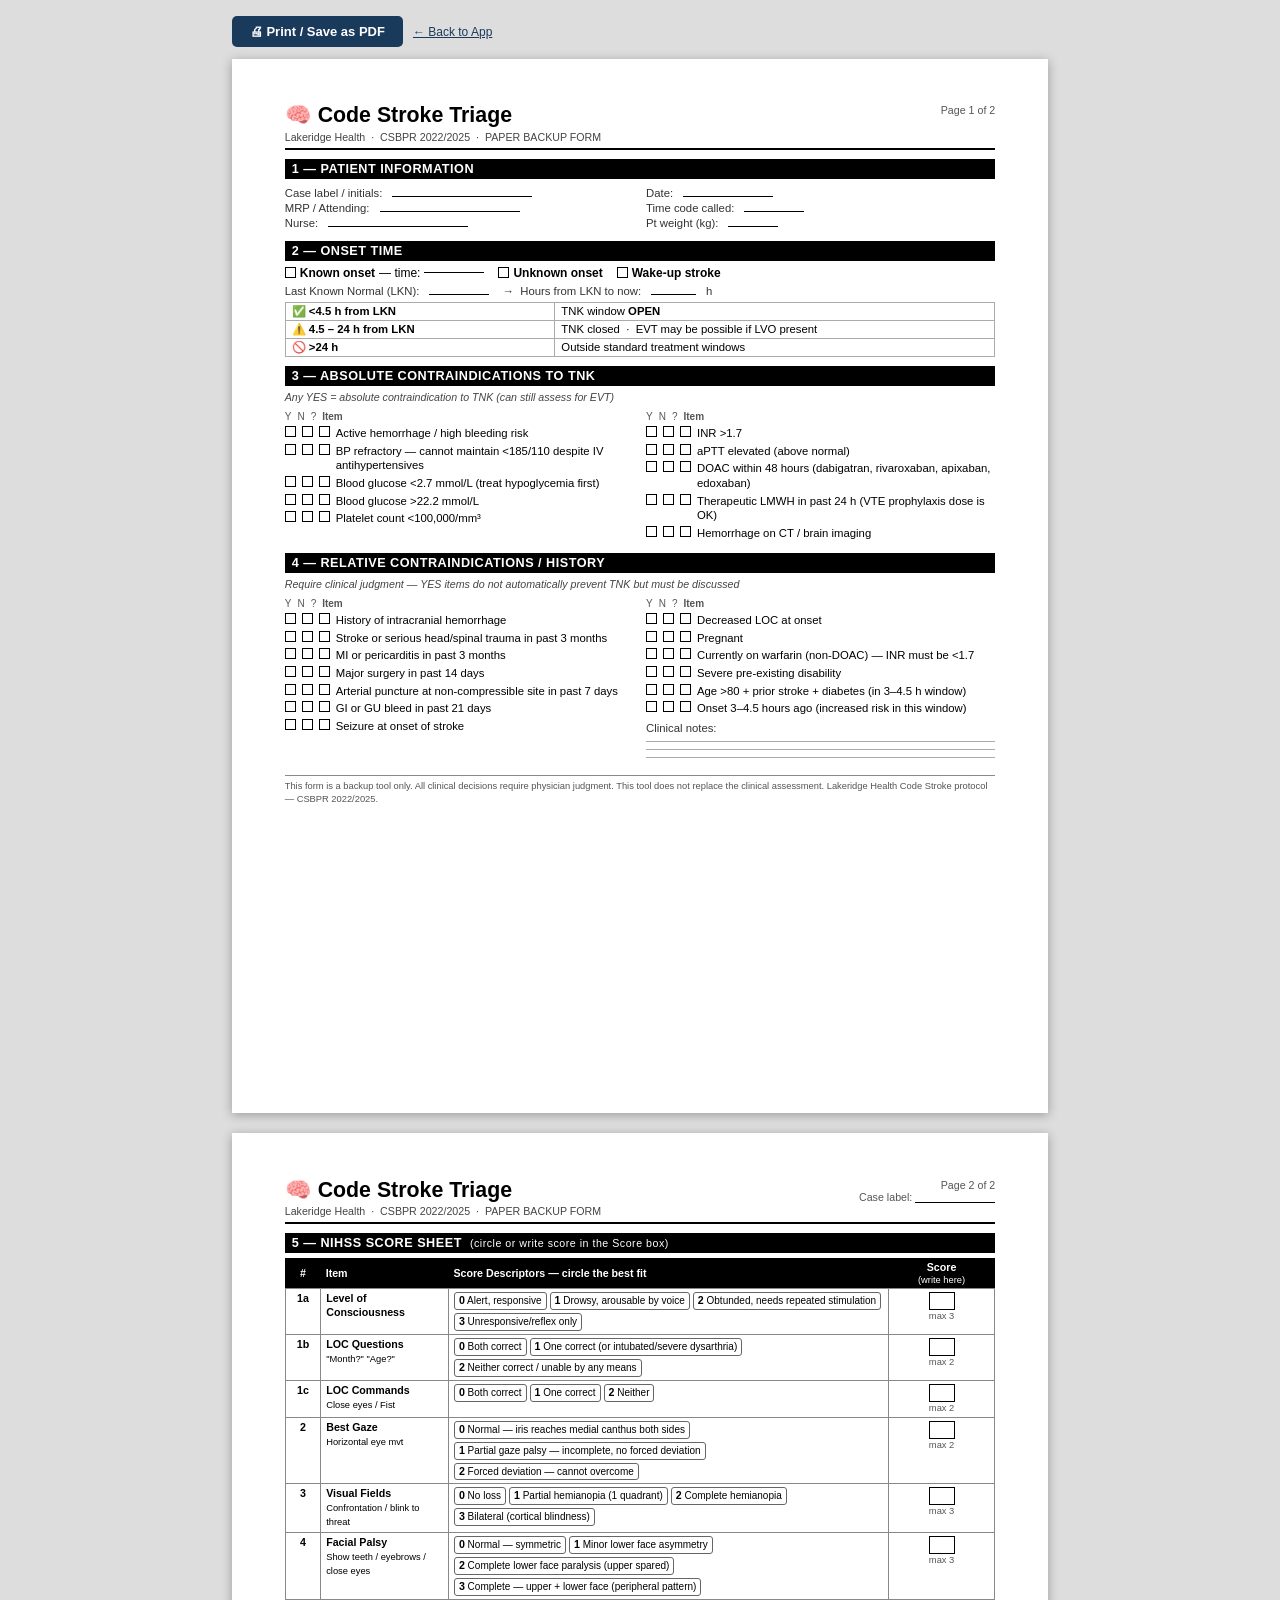
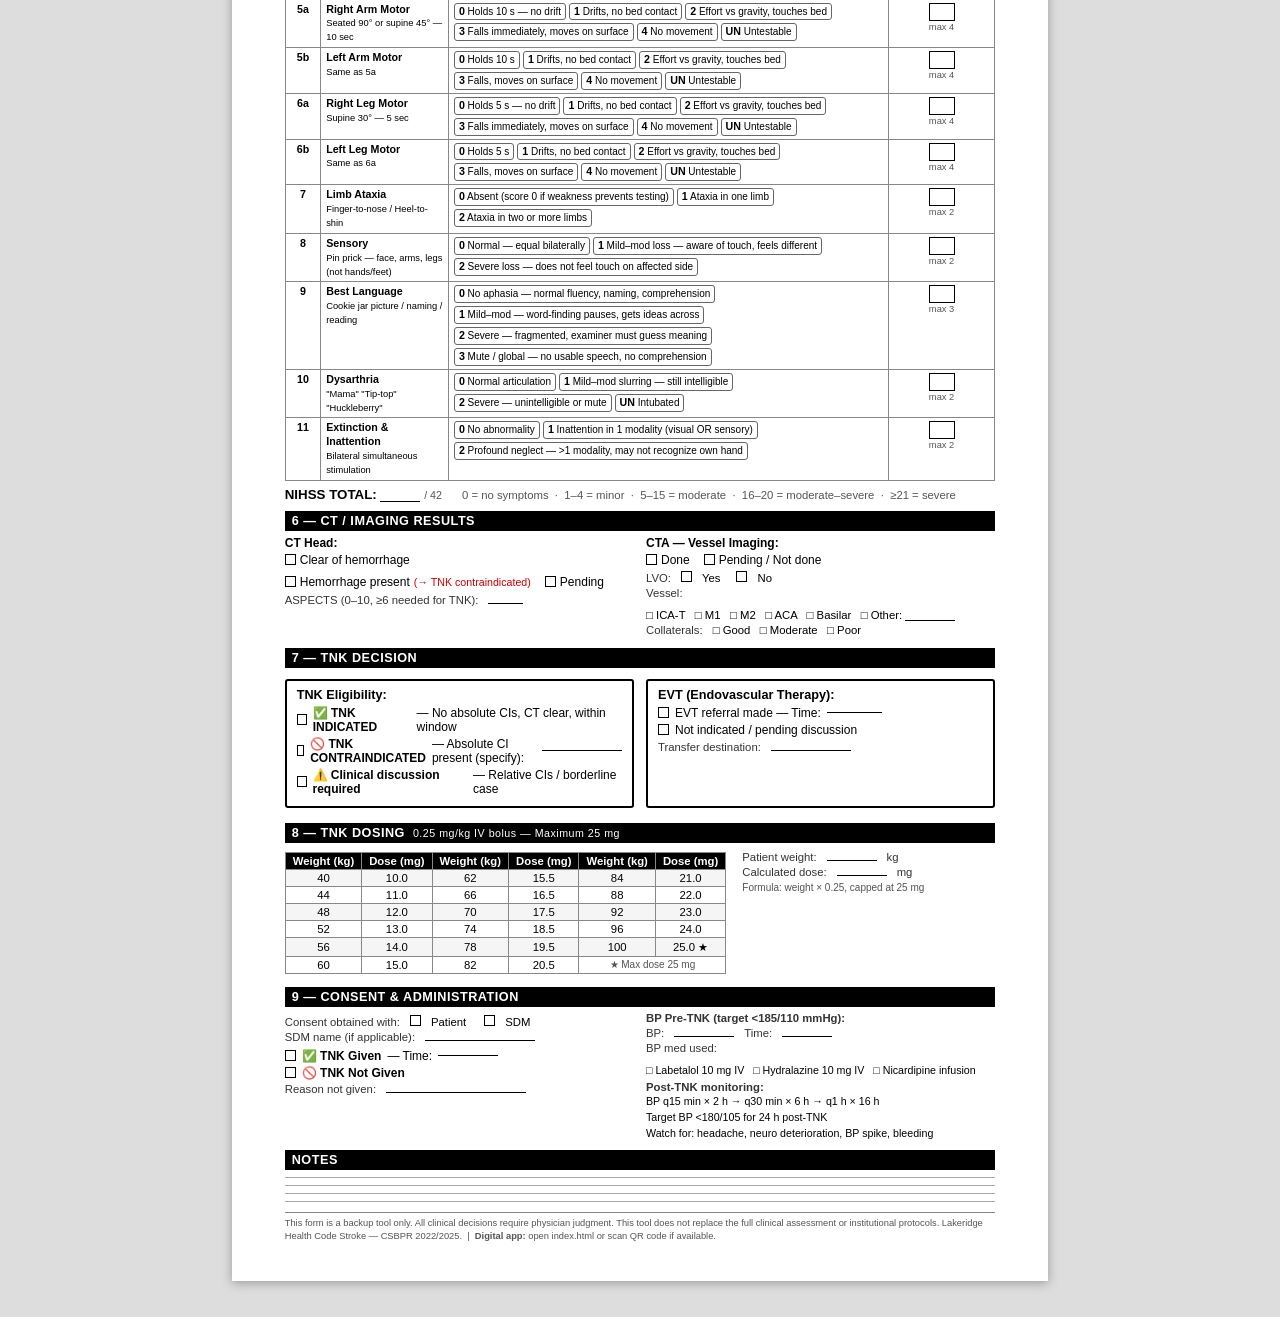
<file: paper-form.html>
<!DOCTYPE html>
<html lang="en">
<head>
<meta charset="UTF-8">
<meta name="viewport" content="width=device-width, initial-scale=1.0">
<title>Code Stroke — Paper Backup Form</title>
<style>
/* ── Base ───────────────────────────────────────── */
*, *::before, *::after { box-sizing: border-box; }
body {
  font-family: Arial, Helvetica, sans-serif;
  font-size: 10pt;
  color: #000;
  background: #ddd;
  margin: 0;
  padding: 16px;
}
.page {
  background: #fff;
  width: 216mm;
  min-height: 279mm;
  margin: 0 auto 20px;
  padding: 12mm 14mm 10mm;
  box-shadow: 0 2px 10px rgba(0,0,0,0.3);
}

/* ── Print ──────────────────────────────────────── */
@media print {
  body { background: #fff; padding: 0; }
  .page { box-shadow: none; margin: 0; padding: 8mm 12mm; page-break-after: always; width: 100%; min-height: 0; }
  .page:last-child { page-break-after: auto; }
  .no-print { display: none !important; }
  h2 { -webkit-print-color-adjust: exact; print-color-adjust: exact; }
}

/* ── Print button ───────────────────────────────── */
.print-bar {
  max-width: 216mm;
  margin: 0 auto 12px;
  display: flex;
  gap: 10px;
  align-items: center;
}
.print-bar button {
  padding: 8px 18px;
  font-size: 13px;
  cursor: pointer;
  border: none;
  background: #1a3a5c;
  color: #fff;
  border-radius: 5px;
  font-weight: bold;
}
.print-bar a { font-size: 12px; color: #1a3a5c; }

/* ── Headings ───────────────────────────────────── */
.form-title {
  display: flex;
  justify-content: space-between;
  align-items: flex-start;
  border-bottom: 2.5px solid #000;
  padding-bottom: 5px;
  margin-bottom: 8px;
}
.form-title h1 { font-size: 16pt; margin: 0; line-height: 1.1; }
.form-title .sub { font-size: 8pt; color: #444; margin-top: 3px; }
.form-title .logo { font-size: 22pt; line-height: 1; }
h2 {
  font-size: 9.5pt;
  background: #000;
  color: #fff;
  padding: 3px 7px;
  margin: 9px 0 5px;
  letter-spacing: 0.5px;
}
h3 { font-size: 9.5pt; margin: 6px 0 3px; }

/* ── Layout helpers ─────────────────────────────── */
.two-col { display: grid; grid-template-columns: 1fr 1fr; gap: 0 12px; }
.three-col { display: grid; grid-template-columns: 1fr 1fr 1fr; gap: 0 8px; }
.row { display: flex; gap: 10px; align-items: baseline; margin: 3px 0; flex-wrap: wrap; }
.label-sm { font-size: 8.5pt; color: #333; white-space: nowrap; }

/* ── Fill lines ─────────────────────────────────── */
.fill { display: inline-block; border-bottom: 1px solid #000; min-width: 70px; vertical-align: bottom; }
.fill-wide { min-width: 140px; }
.fill-lg { min-width: 200px; }

/* ── Checkboxes ─────────────────────────────────── */
.chk-item {
  display: grid;
  grid-template-columns: auto auto auto 1fr;
  gap: 0 6px;
  align-items: baseline;
  margin: 3px 0;
  font-size: 9pt;
  line-height: 1.3;
}
.chk-item .yn { display: flex; gap: 4px; white-space: nowrap; }
.box {
  display: inline-block;
  width: 11px;
  height: 11px;
  border: 1.5px solid #000;
  vertical-align: middle;
}
.chk-label { font-size: 8.5pt; }
.yn-label { font-size: 7.5pt; color: #555; }

/* ── NIHSS Table ─────────────────────────────────── */
table.nihss {
  width: 100%;
  border-collapse: collapse;
  font-size: 8pt;
  margin-top: 4px;
}
table.nihss th {
  background: #000;
  color: #fff;
  padding: 3px 5px;
  text-align: left;
  font-size: 8pt;
}
table.nihss td {
  border: 1px solid #888;
  padding: 3px 5px;
  vertical-align: top;
  line-height: 1.3;
}
table.nihss .col-num   { width: 5%;  text-align: center; font-weight: bold; }
table.nihss .col-name  { width: 18%; font-weight: bold; }
table.nihss .col-scores{ width: 62%; }
table.nihss .col-score { width: 15%; text-align: center; }
.score-entry {
  display: flex;
  flex-direction: column;
  align-items: center;
}
.score-entry .circle-hint { font-size: 7pt; color: #555; }
.score-entry .score-box {
  display: inline-block;
  width: 26px;
  height: 18px;
  border: 1.5px solid #000;
  text-align: center;
  line-height: 18px;
}
.score-pills { display: flex; flex-wrap: wrap; gap: 3px; }
.pill {
  border: 1px solid #666;
  border-radius: 3px;
  padding: 1px 4px;
  font-size: 7.5pt;
  white-space: nowrap;
}
.pill b { font-size: 8pt; }

/* ── CT / Decision boxes ─────────────────────────── */
.check-row-inline { display: flex; flex-wrap: wrap; gap: 8px 14px; align-items: center; margin: 3px 0; font-size: 9pt; }
.check-row-inline .item { display: flex; align-items: center; gap: 4px; }

.decision-box {
  border: 2.5px solid #000;
  padding: 7px 10px;
  margin: 6px 0;
  border-radius: 3px;
}
.decision-box h3 { margin: 0 0 4px; font-size: 9.5pt; }
.decision-option {
  display: flex;
  align-items: center;
  gap: 6px;
  margin: 3px 0;
  font-size: 9pt;
}

/* ── TNK dose table ──────────────────────────────── */
table.tnk {
  border-collapse: collapse;
  font-size: 8.5pt;
  margin: 4px 0;
}
table.tnk th, table.tnk td {
  border: 1px solid #888;
  padding: 2px 7px;
  text-align: center;
}
table.tnk th { background: #000; color: #fff; }
table.tnk tr:nth-child(even) td { background: #f5f5f5; }

/* ── Notes lines ─────────────────────────────────── */
.note-lines { margin: 5px 0; }
.note-line { border-bottom: 1px solid #aaa; margin: 7px 0; height: 1px; }

/* ── Disclaimer ──────────────────────────────────── */
.disclaimer {
  font-size: 7pt;
  color: #555;
  border-top: 1px solid #888;
  margin-top: 10px;
  padding-top: 4px;
  line-height: 1.4;
}

/* ── Onset window badge ──────────────────────────── */
.window-table { width: 100%; border-collapse: collapse; font-size: 8.5pt; margin: 4px 0; }
.window-table td { border: 1px solid #aaa; padding: 2px 6px; }
.window-table .col-l { width: 38%; font-weight: bold; }

/* ── Section group ───────────────────────────────── */
.section-note { font-size: 8pt; color: #444; margin: 2px 0 4px; font-style: italic; }
</style>
</head>
<body>

<!-- ── Print bar ──────────────────────────────────── -->
<div class="print-bar no-print">
  <button onclick="window.print()">🖨 Print / Save as PDF</button>
  <a href="index.html">← Back to App</a>
</div>

<!-- ════════════════════════════════════════════════
     PAGE 1 — Patient Info · Onset · Contraindications
     ════════════════════════════════════════════════ -->
<div class="page">

  <!-- Title -->
  <div class="form-title">
    <div>
      <h1>🧠 Code Stroke Triage</h1>
      <div class="sub">Lakeridge Health &nbsp;·&nbsp; CSBPR 2022/2025 &nbsp;·&nbsp; PAPER BACKUP FORM</div>
    </div>
    <div style="text-align:right; font-size:8pt; color:#555">
      <div>Page 1 of 2</div>
    </div>
  </div>

  <!-- ── Section 1: Patient Info ───────────────── -->
  <h2>1 — PATIENT INFORMATION</h2>
  <div class="two-col">
    <div>
      <div class="row"><span class="label-sm">Case label / initials:</span> <span class="fill fill-wide"></span></div>
      <div class="row"><span class="label-sm">MRP / Attending:</span> <span class="fill fill-wide"></span></div>
      <div class="row"><span class="label-sm">Nurse:</span> <span class="fill fill-wide"></span></div>
    </div>
    <div>
      <div class="row"><span class="label-sm">Date:</span> <span class="fill" style="min-width:90px"></span></div>
      <div class="row"><span class="label-sm">Time code called:</span> <span class="fill" style="min-width:60px"></span></div>
      <div class="row"><span class="label-sm">Pt weight (kg):</span> <span class="fill" style="min-width:50px"></span></div>
    </div>
  </div>

  <!-- ── Section 2: Onset Time ─────────────────── -->
  <h2>2 — ONSET TIME</h2>
  <div class="check-row-inline" style="margin-bottom:5px">
    <div class="item"><span class="box"></span> <strong>Known onset</strong> — time: <span class="fill" style="min-width:60px"></span></div>
    <div class="item"><span class="box"></span> <strong>Unknown onset</strong></div>
    <div class="item"><span class="box"></span> <strong>Wake-up stroke</strong></div>
  </div>
  <div class="row">
    <span class="label-sm">Last Known Normal (LKN):</span>
    <span class="fill" style="min-width:60px"></span>
    <span class="label-sm">&nbsp;→&nbsp; Hours from LKN to now:</span>
    <span class="fill" style="min-width:45px"></span>
    <span class="label-sm">h</span>
  </div>
  <table class="window-table" style="margin-top:5px">
    <tr>
      <td class="col-l">✅ &lt;4.5 h from LKN</td>
      <td>TNK window <strong>OPEN</strong></td>
    </tr>
    <tr>
      <td class="col-l">⚠️ 4.5 – 24 h from LKN</td>
      <td>TNK closed &nbsp;·&nbsp; EVT may be possible if LVO present</td>
    </tr>
    <tr>
      <td class="col-l">🚫 &gt;24 h</td>
      <td>Outside standard treatment windows</td>
    </tr>
  </table>

  <!-- ── Section 3: Absolute Contraindications ─── -->
  <h2>3 — ABSOLUTE CONTRAINDICATIONS TO TNK</h2>
  <p class="section-note">Any YES = absolute contraindication to TNK (can still assess for EVT)</p>
  <div class="two-col">
    <div>
      <div class="chk-item">
        <span class="yn-label">Y</span><span class="yn-label">N</span><span class="yn-label">?</span>
        <span class="chk-label" style="font-weight:bold;font-size:7.5pt;color:#555">Item</span>
      </div>
      <div class="chk-item">
        <span class="box"></span><span class="box"></span><span class="box"></span>
        <span class="chk-label">Active hemorrhage / high bleeding risk</span>
      </div>
      <div class="chk-item">
        <span class="box"></span><span class="box"></span><span class="box"></span>
        <span class="chk-label">BP refractory — cannot maintain &lt;185/110 despite IV antihypertensives</span>
      </div>
      <div class="chk-item">
        <span class="box"></span><span class="box"></span><span class="box"></span>
        <span class="chk-label">Blood glucose &lt;2.7 mmol/L (treat hypoglycemia first)</span>
      </div>
      <div class="chk-item">
        <span class="box"></span><span class="box"></span><span class="box"></span>
        <span class="chk-label">Blood glucose &gt;22.2 mmol/L</span>
      </div>
      <div class="chk-item">
        <span class="box"></span><span class="box"></span><span class="box"></span>
        <span class="chk-label">Platelet count &lt;100,000/mm³</span>
      </div>
    </div>
    <div>
      <div class="chk-item">
        <span class="yn-label">Y</span><span class="yn-label">N</span><span class="yn-label">?</span>
        <span class="chk-label" style="font-weight:bold;font-size:7.5pt;color:#555">Item</span>
      </div>
      <div class="chk-item">
        <span class="box"></span><span class="box"></span><span class="box"></span>
        <span class="chk-label">INR &gt;1.7</span>
      </div>
      <div class="chk-item">
        <span class="box"></span><span class="box"></span><span class="box"></span>
        <span class="chk-label">aPTT elevated (above normal)</span>
      </div>
      <div class="chk-item">
        <span class="box"></span><span class="box"></span><span class="box"></span>
        <span class="chk-label">DOAC within 48 hours (dabigatran, rivaroxaban, apixaban, edoxaban)</span>
      </div>
      <div class="chk-item">
        <span class="box"></span><span class="box"></span><span class="box"></span>
        <span class="chk-label">Therapeutic LMWH in past 24 h (VTE prophylaxis dose is OK)</span>
      </div>
      <div class="chk-item">
        <span class="box"></span><span class="box"></span><span class="box"></span>
        <span class="chk-label">Hemorrhage on CT / brain imaging</span>
      </div>
    </div>
  </div>

  <!-- ── Section 4: Relative Contraindications ─── -->
  <h2>4 — RELATIVE CONTRAINDICATIONS / HISTORY</h2>
  <p class="section-note">Require clinical judgment — YES items do not automatically prevent TNK but must be discussed</p>
  <div class="two-col">
    <div>
      <div class="chk-item">
        <span class="yn-label">Y</span><span class="yn-label">N</span><span class="yn-label">?</span>
        <span class="chk-label" style="font-weight:bold;font-size:7.5pt;color:#555">Item</span>
      </div>
      <div class="chk-item">
        <span class="box"></span><span class="box"></span><span class="box"></span>
        <span class="chk-label">History of intracranial hemorrhage</span>
      </div>
      <div class="chk-item">
        <span class="box"></span><span class="box"></span><span class="box"></span>
        <span class="chk-label">Stroke or serious head/spinal trauma in past 3 months</span>
      </div>
      <div class="chk-item">
        <span class="box"></span><span class="box"></span><span class="box"></span>
        <span class="chk-label">MI or pericarditis in past 3 months</span>
      </div>
      <div class="chk-item">
        <span class="box"></span><span class="box"></span><span class="box"></span>
        <span class="chk-label">Major surgery in past 14 days</span>
      </div>
      <div class="chk-item">
        <span class="box"></span><span class="box"></span><span class="box"></span>
        <span class="chk-label">Arterial puncture at non-compressible site in past 7 days</span>
      </div>
      <div class="chk-item">
        <span class="box"></span><span class="box"></span><span class="box"></span>
        <span class="chk-label">GI or GU bleed in past 21 days</span>
      </div>
      <div class="chk-item">
        <span class="box"></span><span class="box"></span><span class="box"></span>
        <span class="chk-label">Seizure at onset of stroke</span>
      </div>
    </div>
    <div>
      <div class="chk-item">
        <span class="yn-label">Y</span><span class="yn-label">N</span><span class="yn-label">?</span>
        <span class="chk-label" style="font-weight:bold;font-size:7.5pt;color:#555">Item</span>
      </div>
      <div class="chk-item">
        <span class="box"></span><span class="box"></span><span class="box"></span>
        <span class="chk-label">Decreased LOC at onset</span>
      </div>
      <div class="chk-item">
        <span class="box"></span><span class="box"></span><span class="box"></span>
        <span class="chk-label">Pregnant</span>
      </div>
      <div class="chk-item">
        <span class="box"></span><span class="box"></span><span class="box"></span>
        <span class="chk-label">Currently on warfarin (non-DOAC) — INR must be &lt;1.7</span>
      </div>
      <div class="chk-item">
        <span class="box"></span><span class="box"></span><span class="box"></span>
        <span class="chk-label">Severe pre-existing disability</span>
      </div>
      <div class="chk-item">
        <span class="box"></span><span class="box"></span><span class="box"></span>
        <span class="chk-label">Age &gt;80 + prior stroke + diabetes (in 3–4.5 h window)</span>
      </div>
      <div class="chk-item">
        <span class="box"></span><span class="box"></span><span class="box"></span>
        <span class="chk-label">Onset 3–4.5 hours ago (increased risk in this window)</span>
      </div>
      <div style="margin-top:6px">
        <div class="label-sm">Clinical notes:</div>
        <div class="note-lines">
          <div class="note-line"></div>
          <div class="note-line"></div>
          <div class="note-line"></div>
        </div>
      </div>
    </div>
  </div>

  <div class="disclaimer">
    This form is a backup tool only. All clinical decisions require physician judgment. This tool does not replace the clinical assessment. Lakeridge Health Code Stroke protocol — CSBPR 2022/2025.
  </div>

</div><!-- end page 1 -->


<!-- ════════════════════════════════════════════════
     PAGE 2 — NIHSS · CT · Decision · Consent
     ════════════════════════════════════════════════ -->
<div class="page">

  <div class="form-title">
    <div>
      <h1>🧠 Code Stroke Triage</h1>
      <div class="sub">Lakeridge Health &nbsp;·&nbsp; CSBPR 2022/2025 &nbsp;·&nbsp; PAPER BACKUP FORM</div>
    </div>
    <div style="text-align:right; font-size:8pt; color:#555">
      <div>Page 2 of 2</div>
      <div>Case label: <span class="fill" style="min-width:80px"></span></div>
    </div>
  </div>

  <!-- ── Section 5: NIHSS ────────────────────────── -->
  <h2>5 — NIHSS SCORE SHEET &nbsp;<span style="font-weight:normal; font-size:8pt">(circle or write score in the Score box)</span></h2>

  <table class="nihss">
    <thead>
      <tr>
        <th class="col-num">#</th>
        <th class="col-name">Item</th>
        <th class="col-scores">Score Descriptors — circle the best fit</th>
        <th class="col-score">Score<br><span style="font-weight:normal;font-size:7pt">(write here)</span></th>
      </tr>
    </thead>
    <tbody>
      <tr>
        <td class="col-num">1a</td>
        <td class="col-name">Level of Consciousness</td>
        <td>
          <div class="score-pills">
            <span class="pill"><b>0</b> Alert, responsive</span>
            <span class="pill"><b>1</b> Drowsy, arousable by voice</span>
            <span class="pill"><b>2</b> Obtunded, needs repeated stimulation</span>
            <span class="pill"><b>3</b> Unresponsive/reflex only</span>
          </div>
        </td>
        <td class="col-score"><div class="score-entry"><div class="score-box"></div><div class="circle-hint">max 3</div></div></td>
      </tr>
      <tr>
        <td class="col-num">1b</td>
        <td class="col-name">LOC Questions<br><span style="font-weight:normal;font-size:7pt">"Month?" "Age?"</span></td>
        <td>
          <div class="score-pills">
            <span class="pill"><b>0</b> Both correct</span>
            <span class="pill"><b>1</b> One correct (or intubated/severe dysarthria)</span>
            <span class="pill"><b>2</b> Neither correct / unable by any means</span>
          </div>
        </td>
        <td class="col-score"><div class="score-entry"><div class="score-box"></div><div class="circle-hint">max 2</div></div></td>
      </tr>
      <tr>
        <td class="col-num">1c</td>
        <td class="col-name">LOC Commands<br><span style="font-weight:normal;font-size:7pt">Close eyes / Fist</span></td>
        <td>
          <div class="score-pills">
            <span class="pill"><b>0</b> Both correct</span>
            <span class="pill"><b>1</b> One correct</span>
            <span class="pill"><b>2</b> Neither</span>
          </div>
        </td>
        <td class="col-score"><div class="score-entry"><div class="score-box"></div><div class="circle-hint">max 2</div></div></td>
      </tr>
      <tr>
        <td class="col-num">2</td>
        <td class="col-name">Best Gaze<br><span style="font-weight:normal;font-size:7pt">Horizontal eye mvt</span></td>
        <td>
          <div class="score-pills">
            <span class="pill"><b>0</b> Normal — iris reaches medial canthus both sides</span>
            <span class="pill"><b>1</b> Partial gaze palsy — incomplete, no forced deviation</span>
            <span class="pill"><b>2</b> Forced deviation — cannot overcome</span>
          </div>
        </td>
        <td class="col-score"><div class="score-entry"><div class="score-box"></div><div class="circle-hint">max 2</div></div></td>
      </tr>
      <tr>
        <td class="col-num">3</td>
        <td class="col-name">Visual Fields<br><span style="font-weight:normal;font-size:7pt">Confrontation / blink to threat</span></td>
        <td>
          <div class="score-pills">
            <span class="pill"><b>0</b> No loss</span>
            <span class="pill"><b>1</b> Partial hemianopia (1 quadrant)</span>
            <span class="pill"><b>2</b> Complete hemianopia</span>
            <span class="pill"><b>3</b> Bilateral (cortical blindness)</span>
          </div>
        </td>
        <td class="col-score"><div class="score-entry"><div class="score-box"></div><div class="circle-hint">max 3</div></div></td>
      </tr>
      <tr>
        <td class="col-num">4</td>
        <td class="col-name">Facial Palsy<br><span style="font-weight:normal;font-size:7pt">Show teeth / eyebrows / close eyes</span></td>
        <td>
          <div class="score-pills">
            <span class="pill"><b>0</b> Normal — symmetric</span>
            <span class="pill"><b>1</b> Minor lower face asymmetry</span>
            <span class="pill"><b>2</b> Complete lower face paralysis (upper spared)</span>
            <span class="pill"><b>3</b> Complete — upper + lower face (peripheral pattern)</span>
          </div>
        </td>
        <td class="col-score"><div class="score-entry"><div class="score-box"></div><div class="circle-hint">max 3</div></div></td>
      </tr>
      <tr>
        <td class="col-num">5a</td>
        <td class="col-name">Right Arm Motor<br><span style="font-weight:normal;font-size:7pt">Seated 90° or supine 45° — 10 sec</span></td>
        <td>
          <div class="score-pills">
            <span class="pill"><b>0</b> Holds 10 s — no drift</span>
            <span class="pill"><b>1</b> Drifts, no bed contact</span>
            <span class="pill"><b>2</b> Effort vs gravity, touches bed</span>
            <span class="pill"><b>3</b> Falls immediately, moves on surface</span>
            <span class="pill"><b>4</b> No movement</span>
            <span class="pill"><b>UN</b> Untestable</span>
          </div>
        </td>
        <td class="col-score"><div class="score-entry"><div class="score-box"></div><div class="circle-hint">max 4</div></div></td>
      </tr>
      <tr>
        <td class="col-num">5b</td>
        <td class="col-name">Left Arm Motor<br><span style="font-weight:normal;font-size:7pt">Same as 5a</span></td>
        <td>
          <div class="score-pills">
            <span class="pill"><b>0</b> Holds 10 s</span>
            <span class="pill"><b>1</b> Drifts, no bed contact</span>
            <span class="pill"><b>2</b> Effort vs gravity, touches bed</span>
            <span class="pill"><b>3</b> Falls, moves on surface</span>
            <span class="pill"><b>4</b> No movement</span>
            <span class="pill"><b>UN</b> Untestable</span>
          </div>
        </td>
        <td class="col-score"><div class="score-entry"><div class="score-box"></div><div class="circle-hint">max 4</div></div></td>
      </tr>
      <tr>
        <td class="col-num">6a</td>
        <td class="col-name">Right Leg Motor<br><span style="font-weight:normal;font-size:7pt">Supine 30° — 5 sec</span></td>
        <td>
          <div class="score-pills">
            <span class="pill"><b>0</b> Holds 5 s — no drift</span>
            <span class="pill"><b>1</b> Drifts, no bed contact</span>
            <span class="pill"><b>2</b> Effort vs gravity, touches bed</span>
            <span class="pill"><b>3</b> Falls immediately, moves on surface</span>
            <span class="pill"><b>4</b> No movement</span>
            <span class="pill"><b>UN</b> Untestable</span>
          </div>
        </td>
        <td class="col-score"><div class="score-entry"><div class="score-box"></div><div class="circle-hint">max 4</div></div></td>
      </tr>
      <tr>
        <td class="col-num">6b</td>
        <td class="col-name">Left Leg Motor<br><span style="font-weight:normal;font-size:7pt">Same as 6a</span></td>
        <td>
          <div class="score-pills">
            <span class="pill"><b>0</b> Holds 5 s</span>
            <span class="pill"><b>1</b> Drifts, no bed contact</span>
            <span class="pill"><b>2</b> Effort vs gravity, touches bed</span>
            <span class="pill"><b>3</b> Falls, moves on surface</span>
            <span class="pill"><b>4</b> No movement</span>
            <span class="pill"><b>UN</b> Untestable</span>
          </div>
        </td>
        <td class="col-score"><div class="score-entry"><div class="score-box"></div><div class="circle-hint">max 4</div></div></td>
      </tr>
      <tr>
        <td class="col-num">7</td>
        <td class="col-name">Limb Ataxia<br><span style="font-weight:normal;font-size:7pt">Finger-to-nose / Heel-to-shin</span></td>
        <td>
          <div class="score-pills">
            <span class="pill"><b>0</b> Absent (score 0 if weakness prevents testing)</span>
            <span class="pill"><b>1</b> Ataxia in one limb</span>
            <span class="pill"><b>2</b> Ataxia in two or more limbs</span>
          </div>
        </td>
        <td class="col-score"><div class="score-entry"><div class="score-box"></div><div class="circle-hint">max 2</div></div></td>
      </tr>
      <tr>
        <td class="col-num">8</td>
        <td class="col-name">Sensory<br><span style="font-weight:normal;font-size:7pt">Pin prick — face, arms, legs (not hands/feet)</span></td>
        <td>
          <div class="score-pills">
            <span class="pill"><b>0</b> Normal — equal bilaterally</span>
            <span class="pill"><b>1</b> Mild–mod loss — aware of touch, feels different</span>
            <span class="pill"><b>2</b> Severe loss — does not feel touch on affected side</span>
          </div>
        </td>
        <td class="col-score"><div class="score-entry"><div class="score-box"></div><div class="circle-hint">max 2</div></div></td>
      </tr>
      <tr>
        <td class="col-num">9</td>
        <td class="col-name">Best Language<br><span style="font-weight:normal;font-size:7pt">Cookie jar picture / naming / reading</span></td>
        <td>
          <div class="score-pills">
            <span class="pill"><b>0</b> No aphasia — normal fluency, naming, comprehension</span>
            <span class="pill"><b>1</b> Mild–mod — word-finding pauses, gets ideas across</span>
            <span class="pill"><b>2</b> Severe — fragmented, examiner must guess meaning</span>
            <span class="pill"><b>3</b> Mute / global — no usable speech, no comprehension</span>
          </div>
        </td>
        <td class="col-score"><div class="score-entry"><div class="score-box"></div><div class="circle-hint">max 3</div></div></td>
      </tr>
      <tr>
        <td class="col-num">10</td>
        <td class="col-name">Dysarthria<br><span style="font-weight:normal;font-size:7pt">"Mama" "Tip-top" "Huckleberry"</span></td>
        <td>
          <div class="score-pills">
            <span class="pill"><b>0</b> Normal articulation</span>
            <span class="pill"><b>1</b> Mild–mod slurring — still intelligible</span>
            <span class="pill"><b>2</b> Severe — unintelligible or mute</span>
            <span class="pill"><b>UN</b> Intubated</span>
          </div>
        </td>
        <td class="col-score"><div class="score-entry"><div class="score-box"></div><div class="circle-hint">max 2</div></div></td>
      </tr>
      <tr>
        <td class="col-num">11</td>
        <td class="col-name">Extinction &amp; Inattention<br><span style="font-weight:normal;font-size:7pt">Bilateral simultaneous stimulation</span></td>
        <td>
          <div class="score-pills">
            <span class="pill"><b>0</b> No abnormality</span>
            <span class="pill"><b>1</b> Inattention in 1 modality (visual OR sensory)</span>
            <span class="pill"><b>2</b> Profound neglect — &gt;1 modality, may not recognize own hand</span>
          </div>
        </td>
        <td class="col-score"><div class="score-entry"><div class="score-box"></div><div class="circle-hint">max 2</div></div></td>
      </tr>
    </tbody>
  </table>

  <!-- NIHSS Total -->
  <div style="display:flex; gap:20px; align-items:center; margin:6px 0 2px; font-size:10pt;">
    <div><strong>NIHSS TOTAL:</strong> <span class="fill" style="min-width:40px; font-size:14pt; font-weight:bold;"></span> <span style="font-size:8pt; color:#555">/ 42</span></div>
    <div>
      <span style="font-size:8.5pt; color:#555">
        0 = no symptoms &nbsp;·&nbsp; 1–4 = minor &nbsp;·&nbsp; 5–15 = moderate &nbsp;·&nbsp; 16–20 = moderate–severe &nbsp;·&nbsp; ≥21 = severe
      </span>
    </div>
  </div>

  <!-- ── Section 6: CT Results ──────────────────── -->
  <h2>6 — CT / IMAGING RESULTS</h2>
  <div class="two-col">
    <div>
      <div style="font-size:9pt; font-weight:bold; margin-bottom:3px;">CT Head:</div>
      <div class="check-row-inline">
        <div class="item"><span class="box"></span> Clear of hemorrhage</div>
        <div class="item"><span class="box"></span> Hemorrhage present <span style="color:#c00; font-size:8pt;">(→ TNK contraindicated)</span></div>
        <div class="item"><span class="box"></span> Pending</div>
      </div>
      <div class="row" style="margin-top:5px">
        <span class="label-sm">ASPECTS (0–10, ≥6 needed for TNK):</span>
        <span class="fill" style="min-width:35px; font-weight:bold;"></span>
      </div>
    </div>
    <div>
      <div style="font-size:9pt; font-weight:bold; margin-bottom:3px;">CTA — Vessel Imaging:</div>
      <div class="check-row-inline">
        <div class="item"><span class="box"></span> Done</div>
        <div class="item"><span class="box"></span> Pending / Not done</div>
      </div>
      <div class="row" style="margin-top:4px">
        <span class="label-sm">LVO:</span>
        <span class="box"></span><span style="font-size:8.5pt; margin-right:6px"> Yes</span>
        <span class="box"></span><span style="font-size:8.5pt;"> No</span>
      </div>
      <div class="row">
        <span class="label-sm">Vessel: </span>
        <span style="font-size:8.5pt;">□ ICA-T &nbsp; □ M1 &nbsp; □ M2 &nbsp; □ ACA &nbsp; □ Basilar &nbsp; □ Other: <span class="fill" style="min-width:50px"></span></span>
      </div>
      <div class="row">
        <span class="label-sm">Collaterals:</span>
        <span style="font-size:8.5pt;">□ Good &nbsp; □ Moderate &nbsp; □ Poor</span>
      </div>
    </div>
  </div>

  <!-- ── Section 7: Decision ────────────────────── -->
  <h2>7 — TNK DECISION</h2>
  <div class="two-col">
    <div class="decision-box">
      <h3>TNK Eligibility:</h3>
      <div class="decision-option"><span class="box"></span> <strong>✅ TNK INDICATED</strong> — No absolute CIs, CT clear, within window</div>
      <div class="decision-option"><span class="box"></span> <strong>🚫 TNK CONTRAINDICATED</strong> — Absolute CI present (specify):
        <span class="fill" style="min-width:80px"></span>
      </div>
      <div class="decision-option"><span class="box"></span> <strong>⚠️ Clinical discussion required</strong> — Relative CIs / borderline case</div>
    </div>
    <div class="decision-box">
      <h3>EVT (Endovascular Therapy):</h3>
      <div class="decision-option"><span class="box"></span> EVT referral made — Time: <span class="fill" style="min-width:55px"></span></div>
      <div class="decision-option"><span class="box"></span> Not indicated / pending discussion</div>
      <div class="row" style="margin-top:4px"><span class="label-sm">Transfer destination:</span> <span class="fill" style="min-width:80px"></span></div>
    </div>
  </div>

  <!-- ── Section 8: TNK Dosing ──────────────────── -->
  <h2>8 — TNK DOSING &nbsp;<span style="font-weight:normal;font-size:8pt">0.25 mg/kg IV bolus — Maximum 25 mg</span></h2>
  <div style="display:flex; gap:16px; align-items:flex-start; flex-wrap:wrap;">
    <table class="tnk">
      <tr>
        <th>Weight (kg)</th><th>Dose (mg)</th>
        <th>Weight (kg)</th><th>Dose (mg)</th>
        <th>Weight (kg)</th><th>Dose (mg)</th>
      </tr>
      <tr><td>40</td><td>10.0</td><td>62</td><td>15.5</td><td>84</td><td>21.0</td></tr>
      <tr><td>44</td><td>11.0</td><td>66</td><td>16.5</td><td>88</td><td>22.0</td></tr>
      <tr><td>48</td><td>12.0</td><td>70</td><td>17.5</td><td>92</td><td>23.0</td></tr>
      <tr><td>52</td><td>13.0</td><td>74</td><td>18.5</td><td>96</td><td>24.0</td></tr>
      <tr><td>56</td><td>14.0</td><td>78</td><td>19.5</td><td>100</td><td>25.0 ★</td></tr>
      <tr><td>60</td><td>15.0</td><td>82</td><td>20.5</td><td colspan="2" style="font-size:7.5pt;color:#555">★ Max dose 25 mg</td></tr>
    </table>
    <div style="flex:1; min-width:150px;">
      <div class="row"><span class="label-sm">Patient weight:</span> <span class="fill" style="min-width:50px"></span> <span class="label-sm">kg</span></div>
      <div class="row"><span class="label-sm">Calculated dose:</span> <span class="fill" style="min-width:50px; font-weight:bold;"></span> <span class="label-sm">mg</span></div>
      <div style="font-size:7.5pt; color:#555; margin-top:4px">Formula: weight × 0.25, capped at 25 mg</div>
    </div>
  </div>

  <!-- ── Section 9: Consent & Administration ────── -->
  <h2>9 — CONSENT &amp; ADMINISTRATION</h2>
  <div class="two-col">
    <div>
      <div class="row">
        <span class="label-sm">Consent obtained with:</span>
        <span class="box"></span><span style="font-size:8.5pt; margin-right:8px"> Patient</span>
        <span class="box"></span><span style="font-size:8.5pt;"> SDM</span>
      </div>
      <div class="row"><span class="label-sm">SDM name (if applicable):</span> <span class="fill" style="min-width:110px"></span></div>
      <div style="margin-top:6px;">
        <div class="decision-option"><span class="box"></span> <strong>✅ TNK Given</strong> — Time: <span class="fill" style="min-width:60px"></span></div>
        <div class="decision-option"><span class="box"></span> <strong>🚫 TNK Not Given</strong></div>
        <div class="row"><span class="label-sm">Reason not given:</span> <span class="fill fill-wide"></span></div>
      </div>
    </div>
    <div>
      <div class="label-sm" style="font-weight:bold; margin-bottom:2px;">BP Pre-TNK (target &lt;185/110 mmHg):</div>
      <div class="row"><span class="label-sm">BP:</span> <span class="fill" style="min-width:60px"></span> <span class="label-sm">Time:</span> <span class="fill" style="min-width:50px"></span></div>
      <div class="row"><span class="label-sm">BP med used:</span>
        <span style="font-size:8pt;">□ Labetalol 10 mg IV &nbsp; □ Hydralazine 10 mg IV &nbsp; □ Nicardipine infusion</span>
      </div>
      <div style="margin-top:5px;">
        <div class="label-sm" style="font-weight:bold;">Post-TNK monitoring:</div>
        <div style="font-size:8pt; line-height:1.5;">
          BP q15 min × 2 h → q30 min × 6 h → q1 h × 16 h<br>
          Target BP &lt;180/105 for 24 h post-TNK<br>
          Watch for: headache, neuro deterioration, BP spike, bleeding
        </div>
      </div>
    </div>
  </div>

  <!-- Notes -->
  <h2>NOTES</h2>
  <div class="note-lines">
    <div class="note-line"></div>
    <div class="note-line"></div>
    <div class="note-line"></div>
    <div class="note-line"></div>
  </div>

  <div class="disclaimer">
    This form is a backup tool only. All clinical decisions require physician judgment. This tool does not replace the full clinical assessment or institutional protocols.
    Lakeridge Health Code Stroke — CSBPR 2022/2025. &nbsp;|&nbsp; <strong>Digital app:</strong> open index.html or scan QR code if available.
  </div>

</div><!-- end page 2 -->

</body>
</html>
</file>
<file: style.css>
/* ============================================================
   style.css — Code Stroke app
   Modernist design system: ink linework on paper, one accent red.
   Every value here is transcribed from the approved prototype
   (project/Code Stroke App (1a Prototype).dc.html).
   ============================================================ */

/* ── Page ──────────────────────────────────────────────────── */
body {
  margin: 0;
  background: #e6e4e2;
  font-family: 'Archivo', sans-serif;
}
a { color: #ae1800; }
a:hover { color: #ec3013; }

.stage {
  height: 100dvh;
  display: flex;
  justify-content: center;
}

/* ── Tokens ────────────────────────────────────────────────── */
.app {
  --pp: #f3f2f2;
  --ink: #201e1d;
  --dim: rgba(32, 30, 29, .55);
  --dim2: rgba(32, 30, 29, .4);
  --line: rgba(32, 30, 29, .28);
  --line2: rgba(32, 30, 29, .15);
  --card: #ffffff;
  --acc: #ec3013;
  --accT: #ae1800;
  --accHi: #ffc4b8;
  --ok: oklch(0.55 0.14 150);
  --warn: oklch(0.55 0.12 75);
}
.app[data-theme="dark"] {
  --pp: #171514;
  --ink: #f0eeec;
  --dim: rgba(240, 238, 236, .6);
  --dim2: rgba(240, 238, 236, .42);
  --line: rgba(240, 238, 236, .3);
  --line2: rgba(240, 238, 236, .14);
  --card: #232020;
  --acc: #ec3013;
  --accT: #ff9783;
  --accHi: #7c1405;
  --ok: oklch(0.75 0.14 150);
  --warn: oklch(0.75 0.12 75);
}

/* ── Shell ─────────────────────────────────────────────────── */
.app {
  width: 100%;
  max-width: 430px;
  background: var(--pp);
  color: var(--ink);
  border-left: 2px solid var(--ink);
  border-right: 2px solid var(--ink);
  display: flex;
  flex-direction: column;
  height: 100dvh;
  overflow: hidden;
  font-family: 'Archivo', sans-serif;
}
/* The side borders are a desktop phone-frame affordance; on an actual
   phone they add 4px past 100% width and cause horizontal overflow. */
@media (max-width: 434px) {
  .app { border-left: none; border-right: none; }
}
.app input[type="time"],
.app input[type="number"],
.app input[type="text"] {
  font-family: 'Archivo', sans-serif;
  border-radius: 0;
  /* iOS renders native-styled inputs in a fixed-height control that clips
     large text — take over the appearance entirely. */
  -webkit-appearance: none;
  appearance: none;
}
/* iOS wraps the time value in this pseudo-element, centered in a pill by
   default; left-align it and let it take the input's font metrics. */
.app input[type="time"]::-webkit-date-and-time-value {
  text-align: left;
  min-height: 1.2em;
  margin: 0;
}
.app details > summary { list-style: none; cursor: pointer; }
.app details > summary::-webkit-details-marker { display: none; }
.app details[open] > summary svg { transform: rotate(180deg); }
.app ::selection { background: #ffc4b8; }
.app :focus-visible { outline: 2px solid var(--acc); outline-offset: 2px; }
.app .nihss-svg { width: 100%; max-height: 175px; display: block; margin: 0 auto; }

/* Buttons in this app are unstyled surfaces — the rules below dress them.
   `all: unset` must stay at element specificity (0,0,1) so every component
   class below outranks it; scoping it to `.app button` would reset them. */
button { all: unset; }
.app button { cursor: pointer; box-sizing: border-box; }

/* ── Scrolling body + footers ──────────────────────────────── */
/* min-height: 0 lets these flex children shrink below their content so
   they scroll internally instead of pushing the footer off-screen. */
.body { flex: 1; min-height: 0; overflow-y: auto; -webkit-overflow-scrolling: touch; }
.body--timing      { padding: 18px 20px 24px; }
.body--contra      { padding: 4px 20px 24px; }
.body--nihss       { padding: 0 20px 24px; }
.body--indications { padding: 16px 20px 24px; }
.body--syndrome    { padding: 16px 20px 24px; }
.body--ct          { padding: 16px 20px 24px; }
.body--decision    { padding: 0 20px 20px; }
.body--consent     { padding: 16px 20px 24px; }

.footer {
  padding: 12px 16px;
  padding-bottom: calc(12px + env(safe-area-inset-bottom));
  border-top: 2px solid var(--ink);
}
.footer--hub { padding: 14px 20px; padding-bottom: calc(14px + env(safe-area-inset-bottom)); }
.footer--split { display: flex; gap: 12px; align-items: center; }

.btn-primary {
  display: flex;
  align-items: center;
  justify-content: space-between;
  width: 100%;
  background: var(--acc);
  color: #fff;
  padding: 16px 18px;
  font: 700 15px/1 Archivo, sans-serif;
  min-height: 52px;
}
.btn-primary--lg { font-size: 16px; }
.btn-dark {
  display: flex;
  align-items: center;
  justify-content: space-between;
  width: 100%;
  background: var(--ink);
  color: var(--pp);
  padding: 16px 18px;
  font: 700 14px/1 Archivo, sans-serif;
  min-height: 52px;
}
.btn-dark--lg { font-size: 15px; }
.btn-dark-sm {
  display: flex;
  align-items: center;
  gap: 10px;
  background: var(--ink);
  color: var(--pp);
  padding: 14px 16px;
  font: 700 14px/1 Archivo, sans-serif;
  min-height: 48px;
}

@media (hover: hover) {
  .btn-primary:hover { background: #dd2b0f; }
  .btn-dark:hover { opacity: .9; }
  .btn-dark--lg:hover { opacity: .85; }
  .btn-dark-sm:hover { opacity: .85; }
}

/* ── Shared type ───────────────────────────────────────────── */
.eyebrow { font: 600 10px/1 Archivo, sans-serif; letter-spacing: .14em; color: var(--dim); }
.eyebrow--section { margin: 18px 0 8px; }
.eyebrow--ct { margin: 20px 0 8px; }
.eyebrow--ct-tight { margin: 20px 0 4px; }
.eyebrow--ct-sub { margin: 16px 0 8px; }
.eyebrow--form { margin: 16px 0 8px; }
.eyebrow--form-tight { margin: 16px 0 4px; }
.screen-h2 { margin: 6px 0 14px; font: 800 25px/1.1 Archivo, sans-serif; }
.screen-h2--tight { margin: 6px 0 12px; }
.stack { display: flex; flex-direction: column; }
.chev { color: var(--dim2); flex: none; }

/* ── Hub: header ───────────────────────────────────────────── */
.hub-bar {
  display: flex;
  align-items: center;
  justify-content: space-between;
  padding: 10px 16px 10px 20px;
  padding-top: calc(10px + env(safe-area-inset-top));
  border-bottom: 2px solid var(--ink);
}
.brand { font: 800 13px/1 Archivo, sans-serif; letter-spacing: .12em; }
.hub-actions { display: flex; gap: 8px; align-items: center; }
.pt-chip {
  font: 600 11px/1 ui-monospace, Menlo, monospace;
  padding: 5px 8px;
  border: 1px solid var(--ink);
}
.icon-btn {
  display: flex;
  align-items: center;
  justify-content: center;
  min-width: 40px;
  min-height: 40px;
  border: 1px solid var(--line);
}
.reset-btn {
  font: 600 10px/1 Archivo, sans-serif;
  letter-spacing: .06em;
  color: var(--dim);
  padding: 0 10px;
  min-height: 40px;
  display: flex;
  align-items: center;
  border: 1px solid var(--line);
}
@media (hover: hover) {
  .icon-btn:hover, .reset-btn:hover { background: var(--line2); }
}

/* ── Hub: clock ────────────────────────────────────────────── */
.clock-block { padding: 20px 20px 16px; border-bottom: 1px solid var(--line); }
.clock-big {
  font: 800 68px/1.05 Archivo, sans-serif;
  font-size: clamp(48px, 16vw, 68px);
  font-variant-numeric: tabular-nums;
  letter-spacing: -.02em;
}
.clock-meta {
  display: flex;
  gap: 16px;
  font: 600 11px/1.4 Archivo, sans-serif;
  color: var(--dim);
  margin-top: 4px;
  flex-wrap: wrap;
}
.clock-meta strong { color: var(--ink); }
.clock-meta .shut { color: var(--accT); font-weight: 700; }
.bar-wrap { margin-top: 14px; }
.bar { position: relative; height: 8px; background: var(--line2); }
.bar-fill { position: absolute; top: 0; bottom: 0; left: 0; background: var(--acc); }
.bar-tick { position: absolute; top: 0; bottom: 0; width: 2px; background: var(--ink); }
.bar-labels {
  display: flex;
  font: 600 9px/1 ui-monospace, Menlo, monospace;
  color: var(--dim);
  margin-top: 5px;
}
.bar-labels .t45 { margin-left: 15%; }
.bar-labels .t9 { margin-left: 11%; }
.bar-labels .t24 { margin-left: auto; }

/* ── Hub: timeline ─────────────────────────────────────────── */
.tl-scroll { flex: 1; min-height: 0; overflow-y: auto; -webkit-overflow-scrolling: touch; padding: 8px 20px 20px; }
.tl { display: grid; grid-template-columns: 26px 1fr; column-gap: 14px; }
.tl-rail { display: flex; flex-direction: column; align-items: center; }
.tl-dot { margin-top: 22px; box-sizing: border-box; }
.tl-line { flex: 1; width: 2px; background: var(--line); margin-top: 4px; }
.tl-btn {
  display: flex;
  align-items: center;
  justify-content: space-between;
  gap: 10px;
  padding: 15px 4px;
  border-bottom: 1px solid var(--line2);
  min-height: 44px;
}
.tl-label { flex: 1; min-width: 0; }
.tl-name { display: block; font: 800 15px/1.2 Archivo, sans-serif; }
.tl-sub { display: block; font: 400 12px/1.4 Archivo, sans-serif; color: var(--dim); margin-top: 2px; }
@media (hover: hover) { .tl-btn:hover { background: var(--line2); } }

.ref-row-wrap { padding: 10px 20px 0; border-top: 1px solid var(--line); }
.ref-row {
  display: flex;
  align-items: center;
  justify-content: space-between;
  width: 100%;
  padding: 11px 4px;
  min-height: 44px;
  font: 600 13px/1 Archivo, sans-serif;
  color: var(--dim);
}
@media (hover: hover) { .ref-row:hover { background: var(--line2); } }

/* ── Screen header ─────────────────────────────────────────── */
.sc-bar {
  display: flex;
  align-items: center;
  gap: 8px;
  padding: 8px 14px;
  padding-top: calc(8px + env(safe-area-inset-top));
  border-bottom: 2px solid var(--ink);
  background: var(--pp);
  z-index: 10;
}
.back-btn {
  display: flex;
  min-width: 44px;
  min-height: 44px;
  align-items: center;
  justify-content: center;
}
@media (hover: hover) { .back-btn:hover { background: var(--line2); } }
.sc-title { flex: 1; font: 800 14px/1 Archivo, sans-serif; letter-spacing: .1em; }
.nihss-badge {
  font: 700 12px/1 Archivo, sans-serif;
  padding: 6px 8px;
  border: 1px solid var(--line);
  color: var(--accT);
}
.clk-chip {
  font: 700 13px/1 ui-monospace, Menlo, monospace;
  font-variant-numeric: tabular-nums;
  padding: 6px 9px;
  background: var(--ink);
  color: var(--pp);
}

/* ── Timing ────────────────────────────────────────────────── */
.opt-btn {
  padding: 14px;
  border: 1px solid var(--line);
  margin-bottom: -1px;
  min-height: 48px;
  font: 700 14px/1.3 Archivo, sans-serif;
  background: var(--card);
  color: var(--ink);
}
.opt-btn[aria-pressed="true"] {
  background: var(--ink);
  color: var(--pp);
  border-color: var(--ink);
}
.opt-sub { display: block; font: 400 12px/1.4 Archivo, sans-serif; opacity: .7; margin-top: 2px; }

.field { margin-top: 18px; }
.field-label { font: 600 12px/1 Archivo, sans-serif; letter-spacing: .08em; color: var(--dim); }
.input-lg {
  display: block;
  width: 100%;
  box-sizing: border-box;
  margin-top: 8px;
  padding: 14px;
  border: 1px solid var(--ink);
  background: var(--card);
  color: var(--ink);
  font-size: 22px;
  font-weight: 800;
  font-variant-numeric: tabular-nums;
  line-height: 1.2;
  min-height: 58px;
  text-align: left;
}

.window-card {
  margin-top: 16px;
  border: 2px solid var(--ink);
  padding: 14px 16px;
  background: var(--card);
  color: var(--ink);
}
.window-card--shut { background: var(--accHi); }
.window-eyebrow { font: 600 10px/1 Archivo, sans-serif; letter-spacing: .12em; opacity: .75; }
.window-head { font: 800 20px/1.25 Archivo, sans-serif; margin-top: 4px; }
.window-sub { font: 400 12px/1.5 Archivo, sans-serif; opacity: .85; margin-top: 2px; }

.note-card {
  margin-top: 10px;
  border-left: 4px solid var(--acc);
  background: var(--card);
  padding: 11px 12px;
}
.note-title { font: 700 12.5px/1.4 Archivo, sans-serif; }
.note-text { font: 400 12px/1.55 Archivo, sans-serif; color: var(--dim); margin-top: 4px; }
.note-bullet { display: flex; gap: 8px; font: 400 12px/1.55 Archivo, sans-serif; padding: 4px 0 0; }
.note-bullet + .note-bullet { padding: 2px 0 0; }
.mark { color: var(--accT); font-weight: 700; }
.mark--warn { color: var(--warn); font-weight: 700; }

/* Rule-style disclosure (a hairline above, no card) */
.fold-rule { margin-top: 14px; border-top: 1px solid var(--line); }
.fold-rule > summary {
  display: flex;
  justify-content: space-between;
  align-items: center;
  padding: 12px 0;
  font: 600 13px/1 Archivo, sans-serif;
  color: var(--dim);
}
/* The decision + consent folds carry a full 44px tap target; the Box 5A one does not. */
.fold-rule--tap > summary { min-height: 44px; box-sizing: border-box; }
.fold-rule > summary svg { transition: transform .15s; }
.fold-rule .fold-body { padding: 0 0 12px; font: 400 13px/1.7 Archivo, sans-serif; color: var(--dim); }
.fold-rule .fold-body--sm { font-size: 12.5px; line-height: 1.7; }
.fold-rule .fold-body--consent { font-size: 12.5px; line-height: 1.65; }

/* ── Contraindications ─────────────────────────────────────── */
.contra-banner {
  margin-top: 14px;
  border-left: 4px solid var(--warn);
  background: var(--card);
  padding: 11px 12px;
  font: 600 12px/1.5 Archivo, sans-serif;
}
.contra-banner--abs { border-left-color: var(--acc); color: var(--accT); }
.grp-head { display: flex; justify-content: space-between; align-items: baseline; padding: 16px 0 6px; }
.grp-title { font: 800 11px/1 Archivo, sans-serif; letter-spacing: .12em; }
.grp-title--acc { color: var(--accT); }
.grp-tag { font: 600 9px/1 ui-monospace, Menlo, monospace; color: var(--dim2); }
.grp-list { border-top: 2px solid var(--ink); }
.ci-row { border-bottom: 1px solid var(--line2); }
.ci-line { display: flex; justify-content: space-between; align-items: center; gap: 10px; padding: 9px 0; }
.ci-label {
  flex: 1;
  font: 500 13px/1.4 Archivo, sans-serif;
  min-height: 44px;
  display: flex;
  align-items: center;
}
.ci-btns { display: flex; gap: 4px; flex: none; }
.ci-btn {
  min-width: 44px;
  min-height: 40px;
  display: flex;
  align-items: center;
  justify-content: center;
  padding: 0 8px;
  border: 1px solid var(--line);
  background: var(--card);
  color: var(--dim2);
  font: 700 11px/1 Archivo, sans-serif;
}
.ci-btn--un { min-width: 40px; padding: 0; }
.ci-btn[aria-pressed="true"] { border-color: transparent; color: #fff; }
.ci-btn--yes[aria-pressed="true"] { background: var(--acc); }
.ci-btn--no[aria-pressed="true"] { background: var(--ink); color: var(--pp); }
.ci-btn--un[aria-pressed="true"] { background: var(--warn); }
.ci-detail { font: 400 12px/1.55 Archivo, sans-serif; color: var(--dim); padding: 0 0 10px; }
.contra-summary { flex: 1; font: 600 12px/1.4 Archivo, sans-serif; color: var(--dim); }
.contra-summary--abs { color: var(--accT); }
.contra-summary--flag { color: var(--warn); }

/* ── NIHSS ─────────────────────────────────────────────────── */
.tabs { display: flex; gap: 3px; padding: 12px 20px; border-bottom: 1px solid var(--line); }
.tab {
  flex: 1;
  height: 24px;
  display: flex;
  align-items: center;
  justify-content: center;
  min-width: 0;
  background: var(--line2);
}
.tab span { font: 700 8px/1 ui-monospace, Menlo, monospace; color: var(--dim); }
.tab--done { background: var(--ink); }
.tab--done span { color: var(--pp); }
.tab--current { background: var(--acc); }
.tab--current span { color: #fff; }

.item { padding: 16px 0 18px; }
.item-head { display: flex; justify-content: space-between; align-items: baseline; gap: 10px; }
.item-name { margin: 6px 0 0; font: 800 24px/1.1 Archivo, sans-serif; }
.item-score { font: 800 15px/1 Archivo, sans-serif; color: var(--accT); }

/* Card-style disclosure */
.fold-card { border: 1px solid var(--line); background: var(--card); margin-top: 10px; padding: 0 12px; }
.fold-card--spaced { margin-top: 16px; }
.fold-card > summary {
  display: flex;
  justify-content: space-between;
  align-items: center;
  gap: 8px;
  padding: 11px 0;
  font: 600 12.5px/1.3 Archivo, sans-serif;
  color: var(--dim);
  min-height: 44px;
  box-sizing: border-box;
}
.fold-card > summary svg { transition: transform .15s; flex: none; }
.fold-card .fold-body { padding: 0 0 12px; }

.guide-h { font: 700 10px/1 Archivo, sans-serif; letter-spacing: .12em; color: var(--dim); margin: 2px 0 6px; }
.guide-h--later { margin: 12px 0 6px; }
.guide-step { display: flex; gap: 8px; font: 400 13px/1.55 Archivo, sans-serif; padding: 2px 0; }
.svg-box { border: 1px solid var(--line2); padding: 10px 6px; margin-top: 10px; }
.interpret {
  border-left: 3px solid var(--acc);
  padding: 2px 0 2px 10px;
  font: 400 12.5px/1.55 Archivo, sans-serif;
}
.pitfall {
  display: flex;
  gap: 8px;
  font: 400 12.5px/1.55 Archivo, sans-serif;
  color: var(--dim);
  padding: 2px 0;
}
.item-note {
  margin-top: 8px;
  border-left: 4px solid var(--warn);
  background: var(--card);
  padding: 8px 12px;
  font: 600 11.5px/1.5 Archivo, sans-serif;
}

/* Patient cards (items 9 + 10): entry button on the item page… */
.card-btn {
  display: flex;
  align-items: center;
  justify-content: space-between;
  gap: 10px;
  width: 100%;
  margin-top: 12px;
  border: 2px solid var(--ink);
  background: var(--card);
  color: var(--ink);
  padding: 11px 14px;
  min-height: 56px;
  text-align: left;
}
.card-btn-l { display: block; font: 700 10px/1 Archivo, sans-serif; letter-spacing: .14em; color: var(--accT); }
.card-btn-t { display: block; font: 700 14px/1.3 Archivo, sans-serif; margin-top: 4px; }
@media (hover: hover) { .card-btn:hover { background: var(--line2); } }

/* …and the full-screen viewer. Chrome follows the theme; the sheet is
   always white paper with black ink, like the printed NIHSS stimuli. */
.rot-btn {
  display: flex;
  align-items: center;
  gap: 6px;
  min-height: 36px;
  padding: 0 10px;
  border: 1px solid var(--line);
  font: 600 10px/1 Archivo, sans-serif;
  letter-spacing: .08em;
  color: var(--dim);
}
.rot-btn[aria-pressed="true"] { background: var(--ink); color: var(--pp); border-color: var(--ink); }
@media (hover: hover) { .rot-btn:hover { background: var(--line2); } }
.card-tabs { display: flex; gap: 3px; padding: 10px 20px; border-bottom: 1px solid var(--line); }
.card-tab {
  flex: 1;
  min-width: 0;
  min-height: 36px;
  display: flex;
  align-items: center;
  justify-content: center;
  gap: 5px;
  background: var(--line2);
  font: 700 11px/1 Archivo, sans-serif;
  color: var(--dim);
}
.card-tab .ct-item { font: 700 9px/1 ui-monospace, Menlo, monospace; opacity: .75; }
.card-tab[aria-pressed="true"] { background: var(--ink); color: var(--pp); }
.card-ask {
  padding: 9px 20px;
  border-bottom: 1px solid var(--line2);
  font: 500 12px/1.4 Archivo, sans-serif;
  color: var(--dim);
}
.card-ask-l { font: 700 9px/1 Archivo, sans-serif; letter-spacing: .12em; color: var(--accT); margin-right: 8px; }
.card-stage {
  position: relative;
  flex: 1;
  min-height: 0;
  overflow: hidden;
  background: #fff;
  color: #141414;
  container-type: size;
}
.card-sheet {
  position: absolute;
  inset: 0;
  box-sizing: border-box;
  padding: 16px 18px;
  display: flex;
  flex-direction: column;
  align-items: center;
  justify-content: center;
}
/* Rotate: swap the sheet's axes so the clinician can turn the phone
   sideways and give the patient a bigger picture. */
.card-stage--rot .card-sheet {
  inset: auto;
  top: 50%;
  left: 50%;
  width: 80vh;   /* fallback for browsers without container units */
  height: 100vw;
  width: 100cqh;
  height: 100cqw;
  transform: translate(-50%, -50%) rotate(90deg);
}
.card-img { display: block; max-width: 100%; max-height: 100%; object-fit: contain; }
.card-credit { position: absolute; right: 12px; bottom: 8px; font: 400 10px/1 Archivo, sans-serif; color: #8a8a8a; }
.card-lines { width: 100%; display: flex; flex-direction: column; gap: 20px; }
.card-line { font: 600 26px/1.3 Archivo, sans-serif; }
.card-words { width: 100%; display: flex; flex-direction: column; gap: 18px; }
.card-word { font: 800 32px/1.15 Archivo, sans-serif; letter-spacing: .02em; }
.card-foot {
  display: flex;
  align-items: center;
  border-top: 2px solid var(--ink);
  padding-bottom: env(safe-area-inset-bottom);
}
.scores { display: flex; flex-direction: column; margin-top: 10px; }
.score-btn {
  display: grid;
  grid-template-columns: 36px 1fr;
  gap: 10px;
  align-items: start;
  padding: 11px 12px;
  border: 1px solid var(--line);
  margin-bottom: -1px;
  background: var(--card);
  color: var(--ink);
  min-height: 44px;
}
.score-btn[aria-pressed="true"] { background: var(--ink); color: var(--pp); border-color: var(--ink); }
.score-val { font: 800 18px/1.2 Archivo, sans-serif; color: var(--accT); }
.score-label { display: block; font: 700 13.5px/1.3 Archivo, sans-serif; }
.score-desc { display: block; font: 400 12px/1.45 Archivo, sans-serif; opacity: .72; margin-top: 1px; }

.nihss-foot {
  display: flex;
  align-items: center;
  border-top: 2px solid var(--ink);
  padding-bottom: env(safe-area-inset-bottom);
}
.nf-total { flex: none; box-sizing: border-box; padding: 10px 14px; border-right: 1px solid var(--line); }
.nf-total-l { font: 600 8px/1 Archivo, sans-serif; letter-spacing: .1em; color: var(--dim); }
.nf-total-v { font: 800 20px/1.1 Archivo, sans-serif; margin-top: 2px; }
.nf-prev { flex: 1; padding: 16px 14px; font: 700 14px/1 Archivo, sans-serif; min-height: 52px; }
.nf-next {
  flex: 1.6;
  display: flex;
  justify-content: space-between;
  align-items: center;
  padding: 16px 16px;
  font: 700 14px/1 Archivo, sans-serif;
  background: var(--ink);
  color: var(--pp);
  min-height: 52px;
}
@media (hover: hover) {
  .nf-prev:hover { background: var(--line2); }
  .nf-next:hover { opacity: .9; }
}

/* ── Indications ───────────────────────────────────────────── */
.ind-row {
  display: grid;
  grid-template-columns: 24px 1fr;
  gap: 10px;
  padding: 12px 0;
  border-bottom: 1px solid var(--line);
}
.ind-n { font: 800 14px/1.5 Archivo, sans-serif; color: var(--accT); }
.ind-t { font: 400 13.5px/1.55 Archivo, sans-serif; }
.ext-note {
  margin-top: 16px;
  border-left: 4px solid var(--acc);
  background: var(--card);
  padding: 11px 12px;
  font: 400 12.5px/1.6 Archivo, sans-serif;
}
.dtn-note {
  margin-top: 10px;
  border: 1px solid var(--line);
  background: var(--card);
  padding: 11px 12px;
  font: 600 12.5px/1.55 Archivo, sans-serif;
}
.dis-row { display: flex; gap: 8px; font: 400 12.5px/1.55 Archivo, sans-serif; padding: 3px 0; }

/* ── Syndrome ──────────────────────────────────────────────── */
.tot-card {
  border: 2px solid var(--ink);
  padding: 14px 16px;
  display: flex;
  justify-content: space-between;
  align-items: center;
}
.tot-eyebrow { font: 600 10px/1 Archivo, sans-serif; letter-spacing: .12em; color: var(--dim); }
.tot-v { font: 800 36px/1 Archivo, sans-serif; margin-top: 4px; }
.tot-r { text-align: right; }
.sev-v { font: 800 18px/1.2 Archivo, sans-serif; margin-top: 6px; color: var(--accT); }
.dis-card {
  margin-top: 12px;
  border-left: 4px solid var(--ok);
  background: var(--card);
  padding: 11px 12px;
}
.dis-title { font: 700 13px/1.3 Archivo, sans-serif; }
.dis-list { font: 400 12px/1.5 Archivo, sans-serif; color: var(--dim); margin-top: 3px; }
.no-match {
  border: 1px solid var(--line);
  padding: 14px;
  font: 400 13px/1.5 Archivo, sans-serif;
  color: var(--dim);
}
.syn-card {
  border: 2px solid var(--ink);
  border-top: 6px solid var(--line);
  padding: 14px 16px;
  margin-bottom: 12px;
  background: var(--card);
}
.syn-card--top { border-top-color: var(--acc); }
.syn-rank { font: 600 10px/1 Archivo, sans-serif; letter-spacing: .12em; color: var(--dim); }
.syn-name { font: 800 20px/1.15 Archivo, sans-serif; margin-top: 6px; }
.syn-sub { font: 400 12px/1.4 Archivo, sans-serif; color: var(--dim); margin-top: 2px; }
.lvo-tag {
  display: inline-block;
  margin-top: 8px;
  background: var(--acc);
  color: #fff;
  font: 700 11px/1 Archivo, sans-serif;
  letter-spacing: .08em;
  padding: 5px 8px;
}
.syn-feats { margin-top: 10px; border-top: 1px solid var(--line2); }
.feat { display: flex; gap: 8px; font: 400 12.5px/1.5 Archivo, sans-serif; padding: 3px 0; }
.feat .mark { font-weight: 700; }
.syn-img { font: 400 11.5px/1.5 Archivo, sans-serif; color: var(--dim); margin-top: 8px; }

/* ── CT / CTA ──────────────────────────────────────────────── */
.seg { display: flex; }
.seg--spaced { margin-top: 8px; }
.seg-btn {
  flex: 1;
  padding: 13px 8px;
  border: 1px solid var(--line);
  margin-right: -1px;
  text-align: center;
  font: 700 13px/1.2 Archivo, sans-serif;
  background: var(--card);
  color: var(--ink);
  min-height: 48px;
}
.seg-btn[aria-pressed="true"] { background: var(--ink); color: var(--pp); border-color: var(--ink); }
.hem-warn {
  margin-top: 10px;
  border-left: 4px solid var(--acc);
  background: var(--card);
  padding: 11px 12px;
  font: 600 12px/1.5 Archivo, sans-serif;
  color: var(--accT);
}
.input-num {
  display: block;
  width: 100%;
  box-sizing: border-box;
  margin-top: 6px;
  padding: 14px;
  border: 1px solid var(--ink);
  background: var(--card);
  color: var(--ink);
  font-size: 22px;
  font-weight: 800;
  text-align: left;
}
.aspects-msg { font: 600 12px/1.5 Archivo, sans-serif; margin-top: 6px; color: var(--accT); }
.aspects-msg--ok { color: var(--ok); }
.vessel-wrap { display: flex; flex-wrap: wrap; gap: 6px; }
.vessel-btn {
  padding: 11px 14px;
  border: 1px solid var(--line);
  font: 700 13px/1 Archivo, sans-serif;
  background: var(--card);
  color: var(--ink);
  min-height: 44px;
  display: flex;
  align-items: center;
}
.vessel-btn[aria-pressed="true"] { background: var(--ink); color: var(--pp); border-color: var(--ink); }
.mv-note {
  margin-top: 10px;
  border-left: 4px solid var(--warn);
  background: var(--card);
  padding: 10px 12px;
  font: 500 12px/1.5 Archivo, sans-serif;
  color: var(--dim);
}

/* ── Decision ──────────────────────────────────────────────── */
.verdict { padding: 20px 0 16px; border-bottom: 2px solid var(--ink); }
.v-badge {
  display: inline-block;
  font: 700 11px/1 Archivo, sans-serif;
  letter-spacing: .1em;
  padding: 5px 8px;
  color: #fff;
}
.v-text { font: 800 42px/1.02 Archivo, sans-serif; letter-spacing: -.02em; margin-top: 10px; }
.dose { font: 600 15px/1.4 Archivo, sans-serif; margin-top: 6px; }
.bp-line { font: 500 12px/1.5 Archivo, sans-serif; color: var(--dim); margin-top: 4px; }
.weight-row { display: flex; gap: 10px; align-items: center; margin-top: 10px; }
.weight-l { font: 600 11px/1 Archivo, sans-serif; color: var(--dim); }
.weight-in {
  width: 80px;
  box-sizing: border-box;
  padding: 10px;
  border: 1px solid var(--ink);
  background: var(--card);
  color: var(--ink);
  font-size: 16px;
  font-weight: 800;
}
.weight-u { font: 600 12px/1 Archivo, sans-serif; color: var(--dim); }
.d-row {
  display: grid;
  grid-template-columns: 52px 1fr;
  column-gap: 14px;
  border-bottom: 1px solid var(--line2);
}
.d-k { font: 700 10.5px/1 ui-monospace, Menlo, monospace; padding: 14px 0; }
.d-t { padding: 12px 0; font: 600 13px/1.4 Archivo, sans-serif; }
.d-sub { display: block; font: 400 11.5px/1.4 Archivo, sans-serif; color: var(--dim); margin-top: 2px; }
.evt { margin-top: 16px; background: var(--acc); color: #fff; padding: 16px 18px; }
.evt-eyebrow { font: 600 10px/1 Archivo, sans-serif; letter-spacing: .14em; opacity: .85; }
.evt-head { font: 800 24px/1.1 Archivo, sans-serif; margin-top: 6px; }
.evt-sub { font: 400 12px/1.5 Archivo, sans-serif; opacity: .85; margin-top: 4px; }
.evt-btn {
  display: flex;
  justify-content: space-between;
  align-items: center;
  width: 100%;
  margin-top: 12px;
  background: #fff;
  color: #ae1800;
  padding: 13px 14px;
  font: 700 14px/1 Archivo, sans-serif;
  min-height: 48px;
}
@media (hover: hover) { .evt-btn:hover { opacity: .9; } }

/* ── Consent ───────────────────────────────────────────────── */
.consent-lead { font: 400 13px/1.55 Archivo, sans-serif; color: var(--dim); }
.consent-lead strong { color: var(--ink); }
.consent-note {
  margin-top: 14px;
  border-left: 4px solid var(--acc);
  background: var(--card);
  padding: 11px 12px;
  font: 500 12px/1.55 Archivo, sans-serif;
  color: var(--dim);
}

/* ── Home: patient list ────────────────────────────────────── */
.case-list { border-top: 2px solid var(--ink); }
.case-row {
  display: flex;
  align-items: stretch;
  border-bottom: 1px solid var(--line2);
}
.case-open {
  flex: 1;
  min-width: 0;
  display: flex;
  align-items: center;
  gap: 10px;
  padding: 12px 4px;
  min-height: 56px;
}
@media (hover: hover) { .case-open:hover { background: var(--line2); } }
.case-top { display: flex; align-items: center; gap: 8px; flex-wrap: wrap; }
.case-name { font: 800 15px/1.2 Archivo, sans-serif; }
.case-chip {
  font: 700 9px/1 Archivo, sans-serif;
  letter-spacing: .08em;
  padding: 4px 6px;
  border: 1px solid var(--line);
  color: var(--dim);
}
.case-chip--ok { border-color: transparent; background: var(--ok); color: #fff; }
.case-chip--acc { border-color: transparent; background: var(--acc); color: #fff; }
.case-chip--warn { border-color: transparent; background: var(--warn); color: #fff; }
.case-del {
  flex: none;
  display: flex;
  align-items: center;
  justify-content: center;
  min-width: 44px;
  color: var(--dim2);
  font-size: 14px;
}
@media (hover: hover) { .case-del:hover { color: var(--accT); background: var(--line2); } }
.case-empty {
  border: 1px solid var(--line);
  padding: 16px 14px;
  font: 400 13px/1.5 Archivo, sans-serif;
  color: var(--dim);
}

/* Patient label input (Timing) */
.input-label {
  display: block;
  width: 100%;
  box-sizing: border-box;
  margin-top: 8px;
  padding: 12px 14px;
  border: 1px solid var(--ink);
  background: var(--card);
  color: var(--ink);
  font-size: 16px; /* ≥16px so iOS doesn't zoom on focus */
  font-weight: 700;
}
.input-label::placeholder { color: var(--dim2); font-weight: 400; }

.hub-bar .brand { flex: 1; min-width: 0; }
.back-btn--hub { margin-left: -10px; }

/* ── Welcome ───────────────────────────────────────────────── */
.body--welcome { padding: 28px 20px 20px; display: flex; flex-direction: column; }
.wel-rule { width: 44px; height: 6px; background: var(--acc); }
.wel-title {
  margin: 16px 0 0;
  font: 800 54px/0.95 Archivo, sans-serif;
  letter-spacing: -.02em;
  text-transform: uppercase;
}
.wel-sub {
  font: 400 13.5px/1.55 Archivo, sans-serif;
  color: var(--dim);
  margin-top: 12px;
  max-width: 320px;
}
.wel-resume {
  display: flex;
  align-items: center;
  justify-content: space-between;
  gap: 10px;
  width: 100%;
  border: 2px solid var(--ink);
  background: var(--card);
  padding: 14px 16px;
  min-height: 52px;
}
.wel-resume-name { display: block; font: 800 15px/1.2 Archivo, sans-serif; color: var(--accT); }
@media (hover: hover) { .wel-resume:hover { background: var(--line2); } }
.ref-row--flat { width: 100%; border-bottom: 1px solid var(--line2); }
.wel-disclaimer {
  margin-top: auto;
  padding-top: 20px;
  font: 400 11px/1.5 Archivo, sans-serif;
  color: var(--dim2);
}
@media (max-height: 700px) {
  .wel-title { font-size: 44px; }
  .body--welcome { padding-top: 20px; }
}

/* ── Short screens (phones with browser chrome) ────────────── */
/* Compress the hub's fixed sections so the timeline keeps real estate. */
@media (max-height: 760px) {
  .clock-block { padding: 12px 20px 12px; }
  .clock-big { font-size: clamp(40px, 12vw, 52px); }
  .bar-wrap { margin-top: 10px; }
  .tl-btn { padding: 11px 4px; }
  .tl-dot { margin-top: 18px; }
  .ref-row { padding: 8px 4px; }
  .footer--hub { padding: 10px 20px; padding-bottom: calc(10px + env(safe-area-inset-bottom)); }
}

/* ── Motion ────────────────────────────────────────────────── */
@media (prefers-reduced-motion: reduce) {
  .app details > summary svg { transition: none; }
}


/* ── Focused history ───────────────────────────────────────── */
.body--history { padding-bottom: 28px; }
.input-textarea,
.input-select,
.input-compact {
  width: 100%;
  box-sizing: border-box;
  border: 1px solid var(--ink);
  background: var(--card);
  color: var(--ink);
  font: 600 16px/1.35 Archivo, sans-serif;
  border-radius: 0;
}
.input-textarea { margin-top: 8px; padding: 12px 14px; resize: vertical; min-height: 76px; }
.input-select { margin-top: 6px; padding: 12px 14px; min-height: 48px; }
.input-compact { margin-top: 6px; padding: 12px 14px; min-height: 48px; }
.input-compact--full { width: 100%; }
.history-grid {
  display: grid;
  grid-template-columns: 1fr 1fr;
  gap: 10px;
  margin-top: 14px;
}
.history-grid--spaced { margin-top: 10px; }
.bp-entry { display: grid; grid-template-columns: 1fr auto 1fr auto; gap: 8px; align-items: center; }
.bp-slash { font: 800 24px/1 Archivo, sans-serif; color: var(--dim); }
.bp-unit { font: 600 11px/1 Archivo, sans-serif; color: var(--dim); white-space: nowrap; }
.seg--wrap { flex-wrap: wrap; }
.seg--wrap .seg-btn { min-width: 50%; }
.history-alert {
  margin-top: 8px;
  border-left: 4px solid var(--warn);
  background: var(--card);
  padding: 10px 12px;
  font: 600 12px/1.5 Archivo, sans-serif;
  color: var(--accT);
}
.history-hint {
  margin-top: 14px;
  padding: 11px 12px;
  border-top: 1px solid var(--line);
  color: var(--dim);
  font: 400 11.5px/1.55 Archivo, sans-serif;
}
@media (max-width: 390px) {
  .history-grid { grid-template-columns: 1fr; }
}

/* ── MDCalc-first NIHSS ────────────────────────────────────── */
.body--nihss-choice { padding-top: 18px; }
.mdcalc-card { border: 2px solid var(--ink); background: var(--card); padding: 16px; }
.mdcalc-eyebrow { font: 700 10px/1 Archivo, sans-serif; letter-spacing: .12em; color: var(--accT); }
.mdcalc-title { margin-top: 8px; font: 800 25px/1.05 Archivo, sans-serif; }
.mdcalc-sub { margin-top: 7px; font: 400 12.5px/1.55 Archivo, sans-serif; color: var(--dim); }
.mdcalc-open {
  margin-top: 14px;
  width: 100%;
  box-sizing: border-box;
  min-height: 48px;
  display: flex;
  align-items: center;
  justify-content: space-between;
  gap: 12px;
  padding: 13px 14px;
  background: var(--ink);
  color: var(--pp);
  text-decoration: none;
  font: 700 14px/1 Archivo, sans-serif;
}
.nihss-total-field { margin-top: 18px; }
.nihss-imported {
  display: flex;
  justify-content: space-between;
  align-items: center;
  margin-top: 8px;
  padding: 10px 12px;
  background: var(--ok);
  color: #fff;
  font: 800 13px/1 Archivo, sans-serif;
}
.nihss-mode-divider {
  display: flex;
  align-items: center;
  gap: 10px;
  margin: 20px 0 12px;
  color: var(--dim2);
  font: 700 9px/1 Archivo, sans-serif;
  letter-spacing: .12em;
}
.nihss-mode-divider::before,
.nihss-mode-divider::after { content: ""; flex: 1; border-top: 1px solid var(--line); }
.teaching-mode-btn {
  width: 100%;
  display: flex;
  justify-content: space-between;
  gap: 12px;
  align-items: center;
  padding: 14px;
  border: 1px solid var(--line);
  background: var(--card);
  color: var(--ink);
  text-align: left;
}
.teaching-mode-btn strong { display: block; font: 700 13px/1.3 Archivo, sans-serif; }
.teaching-mode-btn small { display: block; margin-top: 3px; color: var(--dim); font: 400 11.5px/1.45 Archivo, sans-serif; }
.teaching-progress { margin-top: 7px; color: var(--dim); font: 500 11px/1.4 Archivo, sans-serif; }
.nihss-note {
  margin-top: 16px;
  border-left: 4px solid var(--line);
  padding: 10px 12px;
  color: var(--dim);
  font: 400 11.5px/1.55 Archivo, sans-serif;
}
.teaching-topbar {
  flex: none;
  display: flex;
  align-items: center;
  justify-content: space-between;
  min-height: 38px;
  padding: 0 14px;
  border-bottom: 1px solid var(--line);
  background: var(--card);
  font: 600 11px/1 Archivo, sans-serif;
  color: var(--dim);
}
.teaching-topbar button { color: var(--accT); font: 700 11px/1 Archivo, sans-serif; }

/* ── Syndrome reference ────────────────────────────────────── */
.pattern-note { margin: -2px 0 10px; color: var(--dim); font: 500 11.5px/1.45 Archivo, sans-serif; }
.syndrome-ref-list { border-top: 1px solid var(--line); }
.syndrome-ref {
  border-bottom: 1px solid var(--line);
  background: var(--card);
}
.syndrome-ref summary {
  display: flex;
  align-items: center;
  justify-content: space-between;
  gap: 12px;
  padding: 12px 4px;
  cursor: pointer;
  list-style: none;
}
.syndrome-ref summary::-webkit-details-marker { display: none; }
.syndrome-ref summary strong { display: block; font: 700 13px/1.3 Archivo, sans-serif; }
.syndrome-ref summary small { display: block; margin-top: 2px; color: var(--dim); font: 400 11px/1.35 Archivo, sans-serif; }
.syndrome-ref-body { padding: 0 4px 12px; }
.posterior-warning {
  margin-top: 14px;
  border-left: 4px solid var(--warn);
  background: var(--card);
  padding: 11px 12px;
  color: var(--dim);
  font: 400 12px/1.55 Archivo, sans-serif;
}
.posterior-warning strong { color: var(--ink); }

/* ── Acute management ──────────────────────────────────────── */
.body--management { padding-top: 16px; }
.management-banner {
  border-left: 5px solid var(--acc);
  background: var(--card);
  padding: 13px 14px;
}
.management-banner--neutral { border-left-color: var(--ink); }
.management-banner strong { display: block; font: 800 13px/1.2 Archivo, sans-serif; }
.management-banner span { display: block; margin-top: 4px; color: var(--dim); font: 400 12px/1.5 Archivo, sans-serif; }
.management-done {
  margin-bottom: 10px;
  padding: 10px 12px;
  background: var(--ok);
  color: #fff;
  font: 700 12px/1.4 Archivo, sans-serif;
}
.evt--management { margin-top: 12px; }
.mgmt-list { border-top: 2px solid var(--ink); }
.mgmt-item {
  width: 100%;
  display: grid;
  grid-template-columns: 26px 1fr;
  gap: 10px;
  align-items: start;
  padding: 12px 4px;
  border-bottom: 1px solid var(--line);
  text-align: left;
  color: var(--ink);
}
.mgmt-item[aria-pressed="true"] { background: var(--line2); }
.mgmt-box {
  width: 22px;
  height: 22px;
  box-sizing: border-box;
  border: 2px solid var(--ink);
  display: flex;
  align-items: center;
  justify-content: center;
  font: 800 14px/1 Archivo, sans-serif;
}
.mgmt-item[aria-pressed="true"] .mgmt-box { background: var(--ink); color: var(--pp); }
.mgmt-item strong { display: block; font: 700 13px/1.35 Archivo, sans-serif; }
.mgmt-item small { display: block; margin-top: 2px; color: var(--dim); font: 400 11.5px/1.48 Archivo, sans-serif; }
.source-links { margin-top: 16px; display: flex; flex-direction: column; gap: 7px; }
.source-links a { color: var(--accT); font: 600 11px/1.4 Archivo, sans-serif; text-decoration: underline; text-underline-offset: 2px; }

.evt--consult { background: var(--warn); color: #171717; }
.evt--consult .evt-btn { color: #171717; }
.history-hint--tight { margin-top: 8px; padding-top: 8px; }
.bp-entry--compact { grid-template-columns: 1fr auto 1fr; }
</file>
